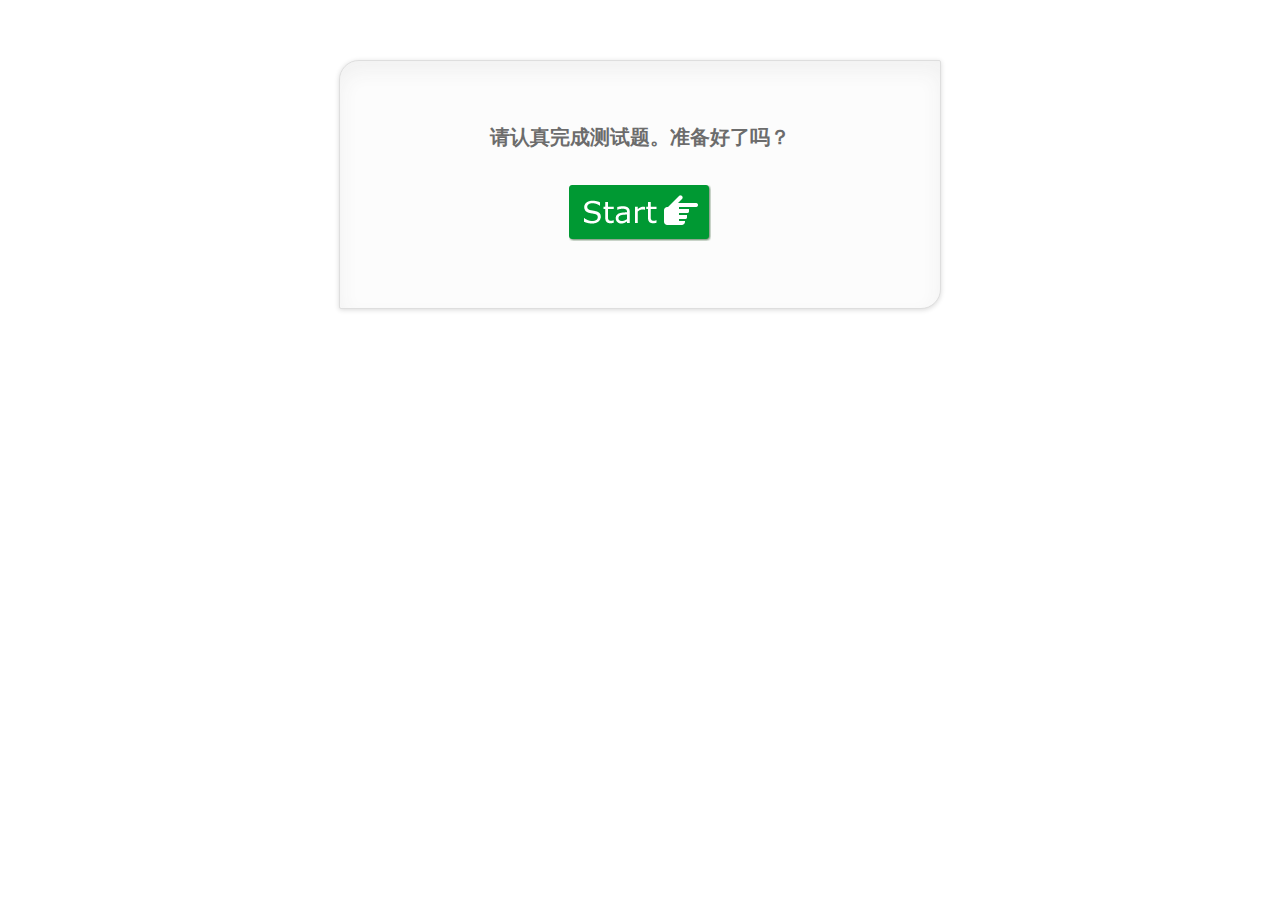
<file: WebContent/onlineteaching/exam/index.html>
<!DOCTYPE html PUBLIC "-//W3C//DTD XHTML 1.0 Transitional//EN" "http://www.w3.org/TR/xhtml1/DTD/xhtml1-transitional.dtd">
<html xmlns="http://www.w3.org/1999/xhtml">
<head>
<meta http-equiv="Content-Type" content="text/html; charset=utf-8" />
<meta name="viewport" content="width=device-width, initial-scale=1, maximum-scale=1">
<title>在线问卷答题系统</title>

<link rel="stylesheet" type="text/css" href="style.css" />

<style type="text/css">
.demo{width:760px; margin:60px auto 10px auto}
</style>

<script type="text/javascript" src="jquery.min.js"></script>
<script type="text/javascript" src="quiz.js"></script>
<script type="text/javascript">
var init={'questions':[{'question':'jQuery是什么？','answers':['JavaScript库','CSS库','PHP框架','以上都不是'],'correctAnswer':1},{'question':'找出不同类的一项?','answers':['写字台','沙发','电视','桌布'],'correctAnswer':3},{'question':'国土面积最大的国家是：','answers':['美国','中国','俄罗斯','加拿大'],'correctAnswer':3},{'question':'月亮距离地球多远？','answers':['18万公里','38万公里','100万公里','180万公里'],'correctAnswer':2},{'question':'兔子有几条腿？','answers':['2','4','5','6'],'correctAnswer':2}]};

$(function(){
	$('#quiz-container').jquizzy({
        questions: init.questions
    });
});
</script>
</head>

<body>

<div class="demo">
	<div id='quiz-container'></div>
</div>

<div style="text-align:center;">
</div>

</body>
</html>
</file>
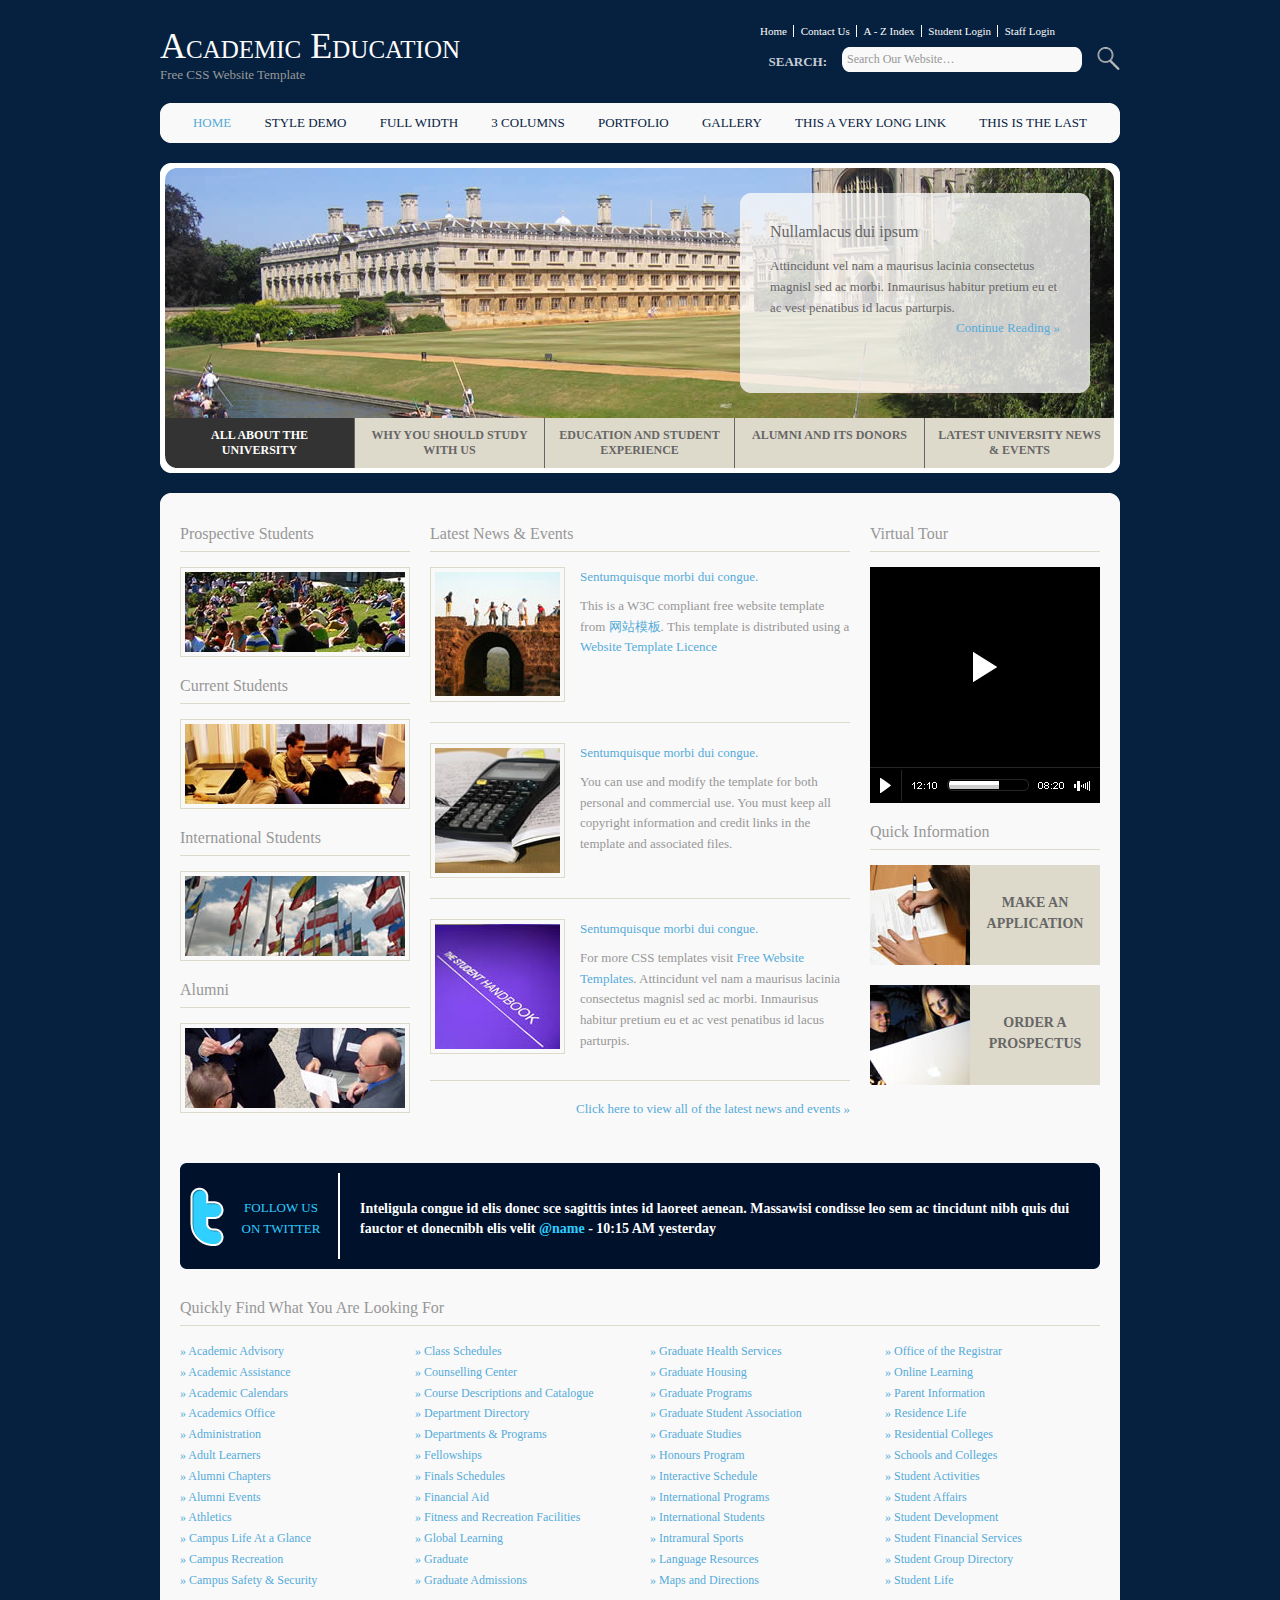
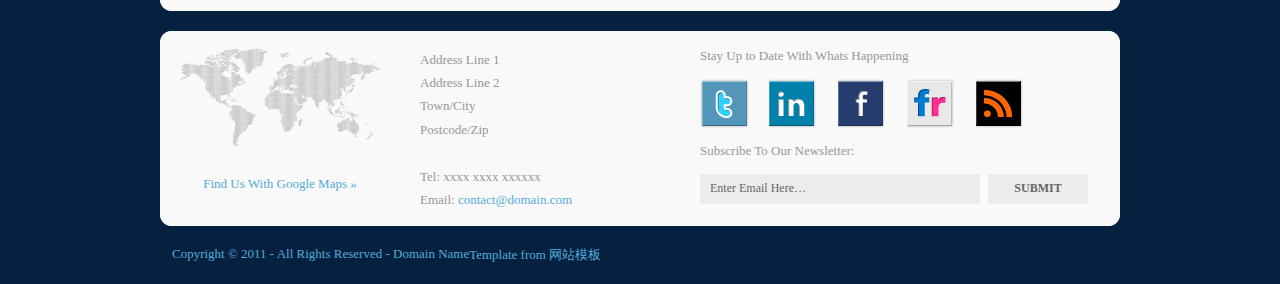
<file: WebContent/onlineteaching/exam/academic-education/index.html>
<!DOCTYPE html PUBLIC "-//W3C//DTD XHTML 1.0 Transitional//EN" "http://www.w3.org/TR/xhtml1/DTD/xhtml1-transitional.dtd">
<html>
<head profile="http://gmpg.org/xfn/11">
<title>Academic Education</title>
<meta http-equiv="Content-Type" content="text/html; charset=utf-8" />
<meta http-equiv="imagetoolbar" content="no" />
<link rel="stylesheet" href="styles/layout.css" type="text/css" />
<!-- Homepage Specific Elements -->
<script type="text/javascript" src="scripts/jquery-1.4.1.min.js"></script>
<script type="text/javascript" src="scripts/jquery-ui-1.7.2.custom.min.js"></script>
<script type="text/javascript" src="scripts/jquery.tabs.setup.js"></script>
<!-- End Homepage Specific Elements -->
</head>
<body id="top">
<div class="wrapper row1">
  <div id="header" class="clear">
    <div class="fl_left">
      <h1><a href="index.html">Academic Education</a></h1>
      <p>Free CSS Website Template</p>
    </div>
    <div class="fl_right">
      <ul>
        <li><a href="#">Home</a></li>
        <li><a href="#">Contact Us</a></li>
        <li><a href="#">A - Z Index</a></li>
        <li><a href="#">Student Login</a></li>
        <li class="last"><a href="#">Staff Login</a></li>
      </ul>
      <form action="#" method="post" id="sitesearch">
        <fieldset>
          <strong>Search:</strong>
          <input type="text" value="Search Our Website&hellip;" onfocus="this.value=(this.value=='Search Our Website&hellip;')? '' : this.value ;" />
          <input type="image" src="images/search.gif" id="search" alt="Search" />
        </fieldset>
      </form>
    </div>
  </div>
</div>
<!-- ####################################################################################################### -->
<div class="wrapper row2">
  <div class="rnd">
    <!-- ###### -->
    <div id="topnav">
      <ul>
        <li class="active"><a href="index.html">Home</a></li>
        <li><a href="style-demo.html">Style Demo</a></li>
        <li><a href="full-width.html">Full Width</a></li>
        <li><a href="3-columns.html">3 Columns</a></li>
        <li><a href="portfolio.html">Portfolio</a></li>
        <li><a href="gallery.html">Gallery</a></li>
        <li><a href="#">This a very long link</a></li>
        <li class="last"><a href="#">This is the last</a></li>
      </ul>
    </div>
    <!-- ###### -->
  </div>
</div>
<!-- ####################################################################################################### -->
<div class="wrapper">
  <div id="featured_slide" class="clear">
    <!-- ###### -->
    <div class="overlay_left"></div>
    <div id="featured_content">
      <div class="featured_box" id="fc1"><img src="images/1.jpg" alt="" />
        <div class="floater">
          <h2>Nullamlacus dui ipsum</h2>
          <p>Attincidunt vel nam a maurisus lacinia consectetus magnisl sed ac morbi. Inmaurisus habitur pretium eu et ac vest penatibus id lacus parturpis.</p>
          <p class="readmore"><a href="#">Continue Reading &raquo;</a></p>
        </div>
      </div>
      <div class="featured_box" id="fc2"><img src="images/2.jpg" alt="" />
        <div class="floater">
          <h2>Aliquatjusto quisque nam</h2>
          <p>Attincidunt vel nam a maurisus lacinia consectetus magnisl sed ac morbi. Inmaurisus habitur pretium eu et ac vest penatibus id lacus parturpis.</p>
          <p class="readmore"><a href="#">Continue Reading &raquo;</a></p>
        </div>
      </div>
      <div class="featured_box" id="fc3"><img src="images/3.jpg" alt="" />
        <div class="floater">
          <h2>Aliquatjusto quisque nam</h2>
          <p>Attincidunt vel nam a maurisus lacinia consectetus magnisl sed ac morbi. Inmaurisus habitur pretium eu et ac vest penatibus id lacus parturpis.</p>
          <p class="readmore"><a href="#">Continue Reading &raquo;</a></p>
        </div>
      </div>
      <div class="featured_box" id="fc4"><img src="images/4.jpg" alt="" />
        <div class="floater">
          <h2>Aliquatjusto quisque nam</h2>
          <p>Attincidunt vel nam a maurisus lacinia consectetus magnisl sed ac morbi. Inmaurisus habitur pretium eu et ac vest penatibus id lacus parturpis.</p>
          <p class="readmore"><a href="#">Continue Reading &raquo;</a></p>
        </div>
      </div>
      <div class="featured_box" id="fc5"><img src="images/5.jpg" alt="" />
        <div class="floater">
          <h2>Dapiensociis temper donec</h2>
          <p>Attincidunt vel nam a maurisus lacinia consectetus magnisl sed ac morbi. Inmaurisus habitur pretium eu et ac vest penatibus id lacus parturpis.</p>
          <p class="readmore"><a href="#">Continue Reading &raquo;</a></p>
        </div>
      </div>
    </div>
    <ul id="featured_tabs">
      <li><a href="#fc1">All About The University</a></li>
      <li><a href="#fc2">Why You Should Study With Us</a></li>
      <li><a href="#fc3">Education And Student Experience</a></li>
      <li><a href="#fc4">Alumni And Its Donors</a></li>
      <li class="last"><a href="#fc5">Latest University News &amp; Events</a></li>
    </ul>
    <div class="overlay_right"></div>
    <!-- ###### -->
  </div>
</div>
<!-- ####################################################################################################### -->
<div class="wrapper row3">
  <div class="rnd">
    <div id="container" class="clear">
      <!-- ####################################################################################################### -->
      <div id="homepage" class="clear">
        <!-- ###### -->
        <div id="left_column">
          <h2>Prospective Students</h2>
          <div class="imgholder"><a href="#"><img src="images/6.jpg" alt="" /></a></div>
          <h2>Current Students</h2>
          <div class="imgholder"><a href="#"><img src="images/7.jpg" alt="" /></a></div>
          <h2>International Students</h2>
          <div class="imgholder"><a href="#"><img src="images/8.jpg" alt="" /></a></div>
          <h2>Alumni</h2>
          <div class="imgholder"><a href="#"><img src="images/9.jpg" alt="" /></a></div>
        </div>
        <!-- ###### -->
        <div id="latestnews">
          <h2>Latest News &amp; Events</h2>
          <ul>
            <li class="clear">
              <div class="imgl"><img src="images/10.jpg" alt="" /></div>
              <div class="latestnews">
                <p><a href="#">Sentumquisque morbi dui congue.</a></p>
                <p>This is a W3C compliant free website template from <a href="http://www.cssmoban.com/" title="模板之家">网站模板</a>. This template is distributed using a <a href="#">Website Template Licence</a></p>
              </div>
            </li>
            <li class="clear">
              <div class="imgl"><img src="images/11.jpg" alt="" /></div>
              <div class="latestnews">
                <p><a href="#">Sentumquisque morbi dui congue.</a></p>
                <p>You can use and modify the template for both personal and commercial use. You must keep all copyright information and credit links in the template and associated files.</p>
              </div>
            </li>
            <li class="last clear">
              <div class="imgl"><img src="images/12.jpg" alt="" /></div>
              <div class="latestnews">
                <p><a href="#">Sentumquisque morbi dui congue.</a></p>
                <p> For more CSS templates visit <a href="#">Free Website Templates</a>. Attincidunt vel nam a maurisus lacinia consectetus magnisl sed ac morbi. Inmaurisus habitur pretium eu et ac vest penatibus id lacus parturpis.</p>
              </div>
            </li>
          </ul>
          <p class="readmore"><a href="#">Click here to view all of the latest news and events &raquo;</a></p>
        </div>
        <!-- ###### -->
        <div id="right_column">
          <div class="holder">
            <h2>Virtual Tour</h2>
            <a href="#"><img src="images/video.gif" alt="" /></a> </div>
          <div class="holder">
            <h2>Quick Information</h2>
            <div class="apply"><a href="#"><img src="images/13.jpg" alt="" /> <strong>Make An Application</strong></a></div>
            <div class="apply"><a href="#"><img src="images/14.jpg" alt="" /> <strong>Order A Prospectus</strong></a></div>
          </div>
        </div>
        <!-- ###### -->
      </div>
      <!-- ####################################################################################################### -->
      <div id="twitter" class="clear">
        <div class="fl_left"><a href="#">Follow Us On Twitter</a></div>
        <div class="fl_right">Inteligula congue id elis donec sce sagittis intes id laoreet aenean. Massawisi condisse leo sem ac tincidunt nibh quis dui fauctor et donecnibh elis velit <a href="#">@name</a> - 10:15 AM yesterday</div>
      </div>
      <!-- ####################################################################################################### -->
      <div id="academiclinks" class="clear">
        <h2>Quickly Find What You Are Looking For</h2>
        <div class="linkbox">
          <ul>
            <li><a href="#">&raquo; Academic Advisory</a></li>
            <li><a href="#">&raquo; Academic Assistance</a></li>
            <li><a href="#">&raquo; Academic Calendars</a></li>
            <li><a href="#">&raquo; Academics Office</a></li>
            <li><a href="#">&raquo; Administration</a></li>
            <li><a href="#">&raquo; Adult Learners</a></li>
            <li><a href="#">&raquo; Alumni Chapters</a></li>
            <li><a href="#">&raquo; Alumni Events</a></li>
            <li><a href="#">&raquo; Athletics</a></li>
            <li><a href="#">&raquo; Campus Life At a Glance</a></li>
            <li><a href="#">&raquo; Campus Recreation</a></li>
            <li><a href="#">&raquo; Campus Safety &amp; Security</a></li>
          </ul>
        </div>
        <div class="linkbox">
          <ul>
            <li><a href="#">&raquo; Class Schedules</a></li>
            <li><a href="#">&raquo; Counselling Center</a></li>
            <li><a href="#">&raquo; Course Descriptions and Catalogue</a></li>
            <li><a href="#">&raquo; Department Directory</a></li>
            <li><a href="#">&raquo; Departments &amp; Programs</a></li>
            <li><a href="#">&raquo; Fellowships</a></li>
            <li><a href="#">&raquo; Finals Schedules</a></li>
            <li><a href="#">&raquo; Financial Aid</a></li>
            <li><a href="#">&raquo; Fitness and Recreation Facilities</a></li>
            <li><a href="#">&raquo; Global Learning</a></li>
            <li><a href="#">&raquo; Graduate</a></li>
            <li><a href="#">&raquo; Graduate Admissions</a></li>
          </ul>
        </div>
        <div class="linkbox">
          <ul>
            <li><a href="#">&raquo; Graduate Health Services</a></li>
            <li><a href="#">&raquo; Graduate Housing</a></li>
            <li><a href="#">&raquo; Graduate Programs</a></li>
            <li><a href="#">&raquo; Graduate Student Association</a></li>
            <li><a href="#">&raquo; Graduate Studies</a></li>
            <li><a href="#">&raquo; Honours Program</a></li>
            <li><a href="#">&raquo; Interactive Schedule</a></li>
            <li><a href="#">&raquo; International Programs</a></li>
            <li><a href="#">&raquo; International Students</a></li>
            <li><a href="#">&raquo; Intramural Sports</a></li>
            <li><a href="#">&raquo; Language Resources</a></li>
            <li><a href="#">&raquo; Maps and Directions</a></li>
          </ul>
        </div>
        <div class="linkbox last">
          <ul>
            <li><a href="#">&raquo; Office of the Registrar</a></li>
            <li><a href="#">&raquo; Online Learning</a></li>
            <li><a href="#">&raquo; Parent Information</a></li>
            <li><a href="#">&raquo; Residence Life</a></li>
            <li><a href="#">&raquo; Residential Colleges</a></li>
            <li><a href="#">&raquo; Schools and Colleges</a></li>
            <li><a href="#">&raquo; Student Activities</a></li>
            <li><a href="#">&raquo; Student Affairs</a></li>
            <li><a href="#">&raquo; Student Development</a></li>
            <li><a href="#">&raquo; Student Financial Services</a></li>
            <li><a href="#">&raquo; Student Group Directory</a></li>
            <li><a href="#">&raquo; Student Life</a></li>
          </ul>
        </div>
      </div>
      <!-- ####################################################################################################### -->
    </div>
  </div>
</div>
<!-- ####################################################################################################### -->
<div class="wrapper row4">
  <div class="rnd">
    <div id="footer" class="clear">
      <!-- ####################################################################################################### -->
      <div class="fl_left clear">
        <div class="fl_left center"><img src="images/demo/worldmap.gif" alt="" /><br />
          <a href="#">Find Us With Google Maps &raquo;</a></div>
        <address>
        Address Line 1<br />
        Address Line 2<br />
        Town/City<br />
        Postcode/Zip<br />
        <br />
        Tel: xxxx xxxx xxxxxx<br />
        Email: <a href="#">contact@domain.com</a>
        </address>
      </div>
      <div class="fl_right">
        <div id="social" class="clear">
          <p>Stay Up to Date With Whats Happening</p>
          <ul>
            <li><a style="background-position:0 0;" href="#">Twitter</a></li>
            <li><a style="background-position:-72px 0;" href="#">LinkedIn</a></li>
            <li><a style="background-position:-142px 0;" href="#">Facebook</a></li>
            <li><a style="background-position:-212px 0;" href="#">Flickr</a></li>
            <li><a style="background-position:-282px 0;" href="#">RSS</a></li>
          </ul>
        </div>
        <div id="newsletter">
          <form action="#" method="post">
            <fieldset>
              <legend>Subscribe To Our Newsletter:</legend>
              <input type="text" value="Enter Email Here&hellip;" onfocus="this.value=(this.value=='Enter Email Here&hellip;')? '' : this.value ;" />
              <input type="text" id="subscribe" value="Submit" />
            </fieldset>
          </form>
        </div>
      </div>
      <!-- ####################################################################################################### -->
    </div>
  </div>
</div>
<!-- ####################################################################################################### -->
<div class="wrapper">
  <div id="copyright" class="clear">
    <p class="fl_left">Copyright &copy; 2011 - All Rights Reserved - <a href="#">Domain Name</a></p>
    <p class="fl_right">Template from <a href="http://www.cssmoban.com/" title="模板之家">网站模板</a></p>
  </div>
</div>
</body>
</html>
</file>
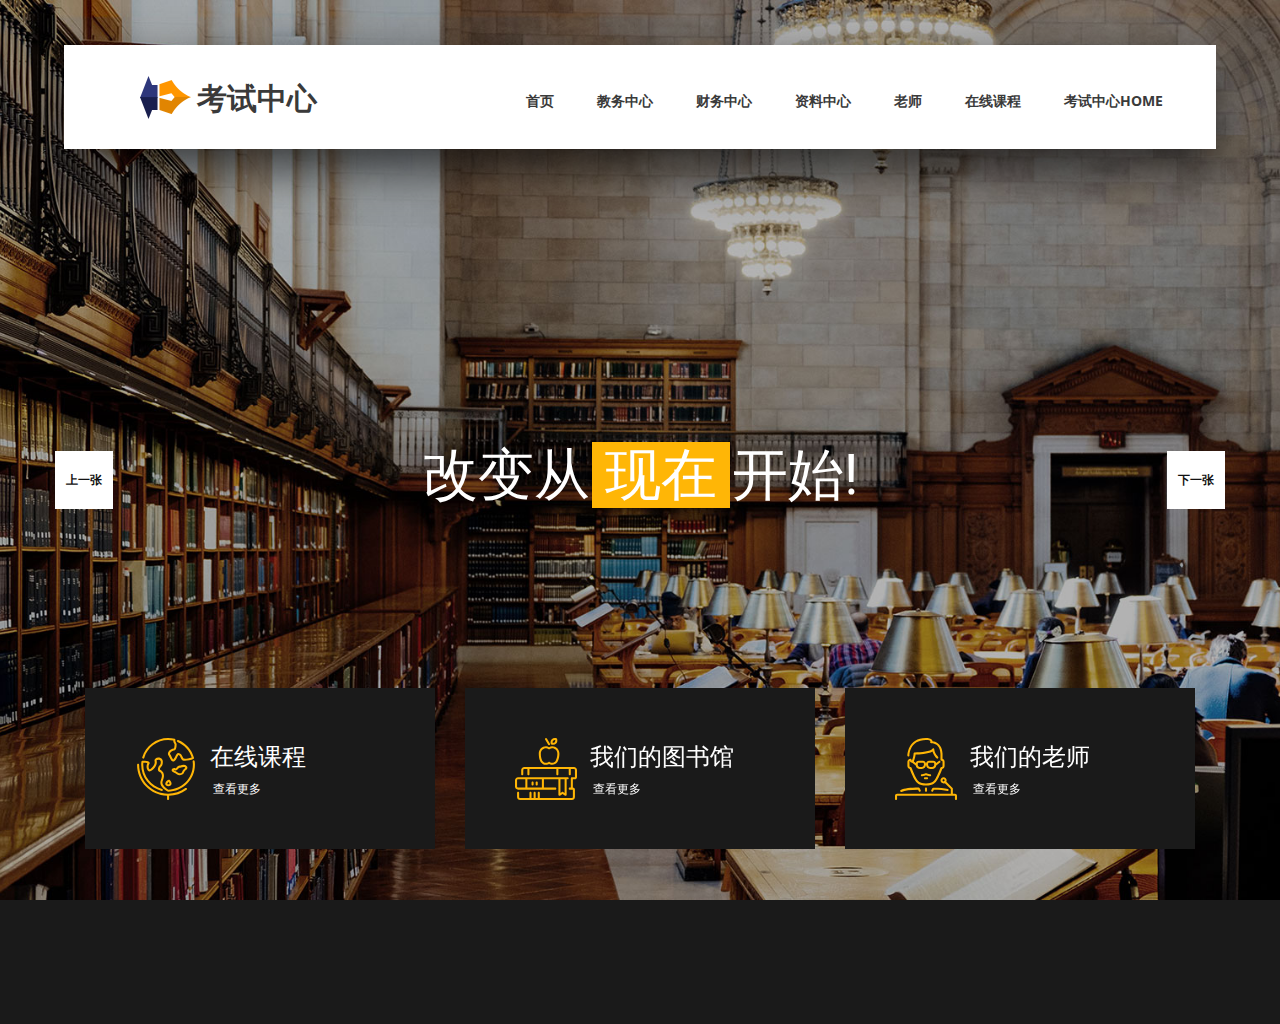
<file: WebContent/onlineteaching/exam/twts_91_course/index.html>
<!DOCTYPE html>
<html lang="en">
<head>
<title>欢迎来到考试中心</title>
<meta charset="utf-8">
<meta http-equiv="X-UA-Compatible" content="IE=edge">
<meta name="description" content="Course Project">
<meta name="viewport" content="width=device-width, initial-scale=1">
<link rel="stylesheet" type="text/css" href="styles/bootstrap4/bootstrap.min.css">
<link href="plugins/fontawesome-free-5.0.1/css/fontawesome-all.css" rel="stylesheet" type="text/css">
<link rel="stylesheet" type="text/css" href="plugins/OwlCarousel2-2.2.1/owl.carousel.css">
<link rel="stylesheet" type="text/css" href="plugins/OwlCarousel2-2.2.1/owl.theme.default.css">
<link rel="stylesheet" type="text/css" href="plugins/OwlCarousel2-2.2.1/animate.css">
<link rel="stylesheet" type="text/css" href="styles/main_styles.css">
<link rel="stylesheet" type="text/css" href="styles/responsive.css">
</head>
<body>

<div class="super_container">

	<!-- Header -->

	<header class="header d-flex flex-row">
		<div class="header_content d-flex flex-row align-items-center">
			<!-- Logo -->
			<div class="logo_container">
				<div class="logo">
					<img src="images/logo.png" alt="">
					<span>考试中心</span>
				</div>
			</div>

			<!-- Main Navigation -->
			<nav class="main_nav_container">
				<div class="main_nav">
					<ul class="main_nav_list">
						<li class="main_nav_item"><a href="../../../edu_index.jsp">首页</a></li>
						<li class="main_nav_item"><a href="../../../educationcenter/score.aspx.jsp">教务中心</a></li>
						<li class="main_nav_item"><a href="../../../myaccount/wdcw.aspx.jsp">财务中心</a></li>
						<li class="main_nav_item"><a href="../../../onlineteaching/studentmaterial.aspx.jsp">资料中心</a></li>
						<li class="main_nav_item"><a href="teachers.html">老师</a></li>
						<li class="main_nav_item"><a href="courses.html">在线课程</a></li>
						<li class="main_nav_item"><a href="index.html">考试中心HOME</a></li>
					</ul>
				</div>
			</nav>
		</div>
		<div class="header_side d-flex flex-row justify-content-center align-items-center">
			<img src="images/phone-call.svg" alt="">
			<span>165686656</span>
		</div>

		<!-- Hamburger -->
		<div class="hamburger_container">
			<i class="fas fa-bars trans_200"></i>
		</div>

	</header>
	
	<!-- Menu -->
	<div class="menu_container menu_mm">

		<!-- Menu Close Button -->
		<div class="menu_close_container">
			<div class="menu_close"></div>
		</div>

		<!-- Menu Items -->
		<div class="menu_inner menu_mm">
			<div class="menu menu_mm">
				<ul class="menu_list menu_mm">
					<li class="menu_item menu_mm"><a href="/">首页</a></li>
					<li class="menu_item menu_mm"><a href="#">About us</a></li>
					<li class="menu_item menu_mm"><a href="courses.html">Courses</a></li>
					<li class="menu_item menu_mm"><a href="elements.html">Elements</a></li>
					<li class="menu_item menu_mm"><a href="news.html">News</a></li>
					<li class="menu_item menu_mm"><a href="contact.html">Contact</a></li>
				</ul>

				<!-- Menu Social -->
				
				<div class="menu_social_container menu_mm">
					<ul class="menu_social menu_mm">
						<li class="menu_social_item menu_mm"><a href="#"><i class="fab fa-pinterest"></i></a></li>
						<li class="menu_social_item menu_mm"><a href="#"><i class="fab fa-linkedin-in"></i></a></li>
						<li class="menu_social_item menu_mm"><a href="#"><i class="fab fa-instagram"></i></a></li>
						<li class="menu_social_item menu_mm"><a href="#"><i class="fab fa-facebook-f"></i></a></li>
						<li class="menu_social_item menu_mm"><a href="#"><i class="fab fa-twitter"></i></a></li>
					</ul>
				</div>

				<div class="menu_copyright menu_mm">Colorlib All rights reserved</div>
			</div>

		</div>

	</div>
	
	<!-- Home -->

	<div class="home">

		<!-- Hero Slider -->
		<div class="hero_slider_container">
			<div class="hero_slider owl-carousel">
				
				<!-- Hero Slide -->
				<div class="hero_slide">
					<div class="hero_slide_background" style="background-image:url(images/slider_background.jpg)"></div>
					<div class="hero_slide_container d-flex flex-column align-items-center justify-content-center">
						<div class="hero_slide_content text-center">
							<h1 data-animation-in="fadeInUp" data-animation-out="animate-out fadeOut">改变从 <span>现在</span> 开始!</h1>
						</div>
					</div>
				</div>
				
				<!-- Hero Slide -->
				<div class="hero_slide">
					<div class="hero_slide_background" style="background-image:url(images/slider_background.jpg)"></div>
					<div class="hero_slide_container d-flex flex-column align-items-center justify-content-center">
						<div class="hero_slide_content text-center">
							<h1 data-animation-in="fadeInUp" data-animation-out="animate-out fadeOut">师傅领进门 <span>学艺</span> 在自身!</h1>
						</div>
					</div>
				</div>
				
				<!-- Hero Slide -->
				<div class="hero_slide">
					<div class="hero_slide_background" style="background-image:url(images/slider_background.jpg)"></div>
					<div class="hero_slide_container d-flex flex-column align-items-center justify-content-center">
						<div class="hero_slide_content text-center">
							<h1 data-animation-in="fadeInUp" data-animation-out="animate-out fadeOut">Get your <span>Education</span> today!</h1>
						</div>
					</div>
				</div>

			</div>

			<div class="hero_slider_left hero_slider_nav trans_200"><span class="trans_200">上一张</span></div>
			<div class="hero_slider_right hero_slider_nav trans_200"><span class="trans_200">下一张</span></div>
		</div>

	</div>

	<div class="hero_boxes">
		<div class="hero_boxes_inner">
			<div class="container">
				<div class="row">

					<div class="col-lg-4 hero_box_col">
						<div class="hero_box d-flex flex-row align-items-center justify-content-start">
							<img src="images/earth-globe.svg" class="svg" alt="">
							<div class="hero_box_content">
								<h2 class="hero_box_title">在线课程</h2>
								<a href="courses.html" class="hero_box_link">查看更多</a>
							</div>
						</div>
					</div>

					<div class="col-lg-4 hero_box_col">
						<div class="hero_box d-flex flex-row align-items-center justify-content-start">
							<img src="images/books.svg" class="svg" alt="">
							<div class="hero_box_content">
								<h2 class="hero_box_title">我们的图书馆</h2>
								<a href="courses.html" class="hero_box_link">查看更多</a>
							</div>
						</div>
					</div>

					<div class="col-lg-4 hero_box_col">
						<div class="hero_box d-flex flex-row align-items-center justify-content-start">
							<img src="images/professor.svg" class="svg" alt="">
							<div class="hero_box_content">
								<h2 class="hero_box_title">我们的老师</h2>
								<a href="teachers.html" class="hero_box_link">查看更多</a>
							</div>
						</div>
					</div>

				</div>
			</div>
		</div>
	</div>

	<!-- Popular -->

	<!-- <div class="popular page_section">
		<div class="container">
			<div class="row">
				<div class="col">
					<div class="section_title text-center">
						<h1>Popular Courses</h1>
					</div>
				</div>
			</div>

			<div class="row course_boxes">
				
				Popular Course Item
				<div class="col-lg-4 course_box">
					<div class="card">
						<img class="card-img-top" src="images/course_1.jpg" alt="https://unsplash.com/@kellybrito">
						<div class="card-body text-center">
							<div class="card-title"><a href="courses.html">A complete guide to design</a></div>
							<div class="card-text">Adobe Guide, Layes, Smart Objects etc...</div>
						</div>
						<div class="price_box d-flex flex-row align-items-center">
							<div class="course_author_image">
								<img src="images/author.jpg" alt="https://unsplash.com/@mehdizadeh">
							</div>
							<div class="course_author_name">Michael Smith, <span>Author</span></div>
							<div class="course_price d-flex flex-column align-items-center justify-content-center"><span>$29</span></div>
						</div>
					</div>
				</div>

				Popular Course Item
				<div class="col-lg-4 course_box">
					<div class="card">
						<img class="card-img-top" src="images/course_2.jpg" alt="https://unsplash.com/@cikstefan">
						<div class="card-body text-center">
							<div class="card-title"><a href="courses.html">Beginners guide to HTML</a></div>
							<div class="card-text">Adobe Guide, Layes, Smart Objects etc...</div>
						</div>
						<div class="price_box d-flex flex-row align-items-center">
							<div class="course_author_image">
								<img src="images/author.jpg" alt="https://unsplash.com/@mehdizadeh">
							</div>
							<div class="course_author_name">Michael Smith, <span>Author</span></div>
							<div class="course_price d-flex flex-column align-items-center justify-content-center"><span>$29</span></div>
						</div>
					</div>
				</div>

				Popular Course Item
				<div class="col-lg-4 course_box">
					<div class="card">
						<img class="card-img-top" src="images/course_3.jpg" alt="https://unsplash.com/@dsmacinnes">
						<div class="card-body text-center">
							<div class="card-title"><a href="courses.html">Advanced Photoshop</a></div>
							<div class="card-text">Adobe Guide, Layes, Smart Objects etc...</div>
						</div>
						<div class="price_box d-flex flex-row align-items-center">
							<div class="course_author_image">
								<img src="images/author.jpg" alt="https://unsplash.com/@mehdizadeh">
							</div>
							<div class="course_author_name">Michael Smith, <span>Author</span></div>
							<div class="course_price d-flex flex-column align-items-center justify-content-center"><span>$29</span></div>
						</div>
					</div>
				</div>
			</div>
		</div>		
	</div>

	Register

	<div class="register">

		<div class="container-fluid">
			
			<div class="row row-eq-height">
				<div class="col-lg-6 nopadding">
					
					Register

					<div class="register_section d-flex flex-column align-items-center justify-content-center">
						<div class="register_content text-center">
							<h1 class="register_title">Register now and get a discount <span>50%</span> discount until 1 January</h1>
							<p class="register_text">In aliquam, augue a gravida rutrum, ante nisl fermentum nulla, vitae tempor nisl ligula vel nunc. Proin quis mi malesuada, finibus tortor fermentum. Aliquam, augue a gravida rutrum, ante nisl fermentum nulla, vitae tempo.</p>
							<div class="button button_1 register_button mx-auto trans_200"><a href="#">register now</a></div>
						</div>
					</div>

				</div>

				<div class="col-lg-6 nopadding">
					
					Search

					<div class="search_section d-flex flex-column align-items-center justify-content-center">
						<div class="search_background" style="background-image:url(images/search_background.jpg);"></div>
						<div class="search_content text-center">
							<h1 class="search_title">Search for your course</h1>
							<form id="search_form" class="search_form" action="post">
								<input id="search_form_name" class="input_field search_form_name" type="text" placeholder="Course Name" required="required" data-error="Course name is required.">
								<input id="search_form_category" class="input_field search_form_category" type="text" placeholder="Category">
								<input id="search_form_degree" class="input_field search_form_degree" type="text" placeholder="Degree">
								<button id="search_submit_button" type="submit" class="search_submit_button trans_200" value="Submit">search course</button>
							</form>
						</div> 
					</div>

				</div>
			</div>
		</div>
	</div>

	Services

	<div class="services page_section">
		
		<div class="container">
			<div class="row">
				<div class="col">
					<div class="section_title text-center">
						<h1>Our Services</h1>
					</div>
				</div>
			</div>

			<div class="row services_row">

				<div class="col-lg-4 service_item text-left d-flex flex-column align-items-start justify-content-start">
					<div class="icon_container d-flex flex-column justify-content-end">
						<img src="images/earth-globe.svg" alt="">
					</div>
					<h3>Online Courses</h3>
					<p>In aliquam, augue a gravida rutrum, ante nisl fermentum nulla, vitae tempor nisl ligula vel nunc. Proin quis mi malesuada, finibus tortor fermentum.</p>
				</div>

				<div class="col-lg-4 service_item text-left d-flex flex-column align-items-start justify-content-start">
					<div class="icon_container d-flex flex-column justify-content-end">
						<img src="images/exam.svg" alt="">
					</div>
					<h3>Indoor Courses</h3>
					<p>In aliquam, augue a gravida rutrum, ante nisl fermentum nulla, vitae tempor nisl ligula vel nunc. Proin quis mi malesuada, finibus tortor fermentum.</p>
				</div>

				<div class="col-lg-4 service_item text-left d-flex flex-column align-items-start justify-content-start">
					<div class="icon_container d-flex flex-column justify-content-end">
						<img src="images/books.svg" alt="">
					</div>
					<h3>Amazing Library</h3>
					<p>In aliquam, augue a gravida rutrum, ante nisl fermentum nulla, vitae tempor nisl ligula vel nunc. Proin quis mi malesuada, finibus tortor fermentum.</p>
				</div>

				<div class="col-lg-4 service_item text-left d-flex flex-column align-items-start justify-content-start">
					<div class="icon_container d-flex flex-column justify-content-end">
						<img src="images/professor.svg" alt="">
					</div>
					<h3>Exceptional Professors</h3>
					<p>In aliquam, augue a gravida rutrum, ante nisl fermentum nulla, vitae tempor nisl ligula vel nunc. Proin quis mi malesuada, finibus tortor fermentum.</p>
				</div>

				<div class="col-lg-4 service_item text-left d-flex flex-column align-items-start justify-content-start">
					<div class="icon_container d-flex flex-column justify-content-end">
						<img src="images/blackboard.svg" alt="">
					</div>
					<h3>Top Programs</h3>
					<p>In aliquam, augue a gravida rutrum, ante nisl fermentum nulla, vitae tempor nisl ligula vel nunc. Proin quis mi malesuada, finibus tortor fermentum.</p>
				</div>

				<div class="col-lg-4 service_item text-left d-flex flex-column align-items-start justify-content-start">
					<div class="icon_container d-flex flex-column justify-content-end">
						<img src="images/mortarboard.svg" alt="">
					</div>
					<h3>Graduate Diploma</h3>
					<p>In aliquam, augue a gravida rutrum, ante nisl fermentum nulla, vitae tempor nisl ligula vel nunc. Proin quis mi malesuada, finibus tortor fermentum.</p>
				</div>

			</div>
		</div>
	</div>

	Testimonials

	<div class="testimonials page_section">
		<div class="testimonials_background" style="background-image:url(images/testimonials_background.jpg)"></div>
		<div class="testimonials_background_container prlx_parent">
			<div class="testimonials_background prlx" style="background-image:url(images/testimonials_background.jpg)"></div>
		</div>
		<div class="container">

			<div class="row">
				<div class="col">
					<div class="section_title text-center">
						<h1>What our students say</h1>
					</div>
				</div>
			</div>

			<div class="row">
				<div class="col-lg-10 offset-lg-1">
					
					<div class="testimonials_slider_container">

						Testimonials Slider
						<div class="owl-carousel owl-theme testimonials_slider">
							
							Testimonials Item
							<div class="owl-item">
								<div class="testimonials_item text-center">
									<div class="quote">“</div>
									<p class="testimonials_text">In aliquam, augue a gravida rutrum, ante nisl fermentum nulla, vitae tempor nisl ligula vel nunc. Proin quis mi malesuada, finibus tortor fermentum.In aliquam, augue a gravida rutrum, ante nisl fermentum nulla, vitae tempor nisl ligula vel nunc. Proin quis mi malesuada, finibus tortor fermentum.</p>
									<div class="testimonial_user">
										<div class="testimonial_image mx-auto">
											<img src="images/testimonials_user.jpg" alt="">
										</div>
										<div class="testimonial_name">james cooper</div>
										<div class="testimonial_title">Graduate Student</div>
									</div>
								</div>
							</div>

							Testimonials Item
							<div class="owl-item">
								<div class="testimonials_item text-center">
									<div class="quote">“</div>
									<p class="testimonials_text">In aliquam, augue a gravida rutrum, ante nisl fermentum nulla, vitae tempor nisl ligula vel nunc. Proin quis mi malesuada, finibus tortor fermentum.In aliquam, augue a gravida rutrum, ante nisl fermentum nulla, vitae tempor nisl ligula vel nunc. Proin quis mi malesuada, finibus tortor fermentum.</p>
									<div class="testimonial_user">
										<div class="testimonial_image mx-auto">
											<img src="images/testimonials_user.jpg" alt="">
										</div>
										<div class="testimonial_name">james cooper</div>
										<div class="testimonial_title">Graduate Student</div>
									</div>
								</div>
							</div>

							Testimonials Item
							<div class="owl-item">
								<div class="testimonials_item text-center">
									<div class="quote">“</div>
									<p class="testimonials_text">In aliquam, augue a gravida rutrum, ante nisl fermentum nulla, vitae tempor nisl ligula vel nunc. Proin quis mi malesuada, finibus tortor fermentum.In aliquam, augue a gravida rutrum, ante nisl fermentum nulla, vitae tempor nisl ligula vel nunc. Proin quis mi malesuada, finibus tortor fermentum.</p>
									<div class="testimonial_user">
										<div class="testimonial_image mx-auto">
											<img src="images/testimonials_user.jpg" alt="">
										</div>
										<div class="testimonial_name">james cooper</div>
										<div class="testimonial_title">Graduate Student</div>
									</div>
								</div>
							</div>

						</div>

					</div>
				</div>
			</div>

		</div>
	</div>

	Events
	

	<div class="events page_section">
		<div class="container">
			
			<div class="row">
				<div class="col">
					<div class="section_title text-center">
						<h1>Upcoming Events</h1>
					</div>
				</div>
			</div>
			
			<div class="event_items">

				Event Item
				<div class="row event_item">
					<div class="col">
						<div class="row d-flex flex-row align-items-end">

							<div class="col-lg-2 order-lg-1 order-2">
								<div class="event_date d-flex flex-column align-items-center justify-content-center">
									<div class="event_day">07</div>
									<div class="event_month">January</div>
								</div>
							</div>

							<div class="col-lg-6 order-lg-2 order-3">
								<div class="event_content">
									<div class="event_name"><a class="trans_200" href="#">Student Festival</a></div>
									<div class="event_location">Grand Central Park</div>
									<p>In aliquam, augue a gravida rutrum, ante nisl fermentum nulla, vitae tempor nisl ligula vel nunc. Proin quis mi malesuada, finibus tortor.</p>
								</div>
							</div>

							<div class="col-lg-4 order-lg-3 order-1">
								<div class="event_image">
									<img src="images/event_1.jpg" alt="https://unsplash.com/@theunsteady5">
								</div>
							</div>

						</div>	
					</div>
				</div>

				Event Item
				<div class="row event_item">
					<div class="col">
						<div class="row d-flex flex-row align-items-end">

							<div class="col-lg-2 order-lg-1 order-2">
								<div class="event_date d-flex flex-column align-items-center justify-content-center">
									<div class="event_day">07</div>
									<div class="event_month">January</div>
								</div>
							</div>

							<div class="col-lg-6 order-lg-2 order-3">
								<div class="event_content">
									<div class="event_name"><a class="trans_200" href="#">Open day in the Univesrsity campus</a></div>
									<div class="event_location">Grand Central Park</div>
									<p>In aliquam, augue a gravida rutrum, ante nisl fermentum nulla, vitae tempor nisl ligula vel nunc. Proin quis mi malesuada, finibus tortor.</p>
								</div>
							</div>

							<div class="col-lg-4 order-lg-3 order-1">
								<div class="event_image">
									<img src="images/event_2.jpg" alt="https://unsplash.com/@claybanks1989">
								</div>
							</div>

						</div>	
					</div>
				</div>

				Event Item
				<div class="row event_item">
					<div class="col">
						<div class="row d-flex flex-row align-items-end">

							<div class="col-lg-2 order-lg-1 order-2">
								<div class="event_date d-flex flex-column align-items-center justify-content-center">
									<div class="event_day">07</div>
									<div class="event_month">January</div>
								</div>
							</div>

							<div class="col-lg-6 order-lg-2 order-3">
								<div class="event_content">
									<div class="event_name"><a class="trans_200" href="#">Student Graduation Ceremony</a></div>
									<div class="event_location">Grand Central Park</div>
									<p>In aliquam, augue a gravida rutrum, ante nisl fermentum nulla, vitae tempor nisl ligula vel nunc. Proin quis mi malesuada, finibus tortor.</p>
								</div>
							</div>

							<div class="col-lg-4 order-lg-3 order-1">
								<div class="event_image">
									<img src="images/event_3.jpg" alt="https://unsplash.com/@juanmramosjr">
								</div>
							</div>

						</div>	
					</div>
				</div>

			</div>
				
		</div>
	</div> -->

	<!-- Footer -->

	<footer class="footer">
		<div class="container">
			
			<!-- Newsletter -->

			<!-- <div class="newsletter">
				<div class="row">
					<div class="col">
						<div class="section_title text-center">
							<h1>Subscribe to newsletter</h1>
						</div>
					</div>
				</div>

				<div class="row">
					<div class="col text-center">
						<div class="newsletter_form_container mx-auto">
							<form action="post">
								<div class="newsletter_form d-flex flex-md-row flex-column flex-xs-column align-items-center justify-content-center">
									<input id="newsletter_email" class="newsletter_email" type="email" placeholder="Email Address" required="required" data-error="Valid email is required.">
									<button id="newsletter_submit" type="submit" class="newsletter_submit_btn trans_300" value="Submit">Subscribe</button>
								</div>
							</form>
						</div>
					</div>
				</div>

			</div> -->

			<!-- Footer Content -->

			<!-- <div class="footer_content">
				<div class="row">

					Footer Column - About
					<div class="col-lg-3 footer_col">

						Logo
						<div class="logo_container">
							<div class="logo">
								<img src="images/logo.png" alt="">
								<span>course</span>
							</div>
						</div>

						<p class="footer_about_text">In aliquam, augue a gravida rutrum, ante nisl fermentum nulla, vitae tempor nisl ligula vel nunc. Proin quis mi malesuada, finibus tortor fermentum, tempor lacus.</p>

					</div> -->

					<!-- Footer Column - Menu -->

					<!-- <div class="col-lg-3 footer_col">
						<div class="footer_column_title">Menu</div>
						<div class="footer_column_content">
							<ul>
								<li class="footer_list_item"><a href="#">Home</a></li>
								<li class="footer_list_item"><a href="#">About Us</a></li>
								<li class="footer_list_item"><a href="courses.html">Courses</a></li>
								<li class="footer_list_item"><a href="news.html">News</a></li>
								<li class="footer_list_item"><a href="contact.html">Contact</a></li>
							</ul>
						</div>
					</div>

					Footer Column - Usefull Links

					<div class="col-lg-3 footer_col">
						<div class="footer_column_title">Usefull Links</div>
						<div class="footer_column_content">
							<ul>
								<li class="footer_list_item"><a href="#">Testimonials</a></li>
								<li class="footer_list_item"><a href="#">FAQ</a></li>
								<li class="footer_list_item"><a href="#">Community</a></li>
								<li class="footer_list_item"><a href="#">Campus Pictures</a></li>
								<li class="footer_list_item"><a href="#">Tuitions</a></li>
							</ul>
						</div>
					</div>

					Footer Column - Contact

					<div class="col-lg-3 footer_col">
						<div class="footer_column_title">Contact</div>
						<div class="footer_column_content">
							<ul>
								<li class="footer_contact_item">
									<div class="footer_contact_icon">
										<img src="images/placeholder.svg" alt="https://www.flaticon.com/authors/lucy-g">
									</div>
									Blvd Libertad, 34 m05200 Arévalo
								</li>
								<li class="footer_contact_item">
									<div class="footer_contact_icon">
										<img src="images/smartphone.svg" alt="https://www.flaticon.com/authors/lucy-g">
									</div>
									0034 37483 2445 322
								</li>
								<li class="footer_contact_item">
									<div class="footer_contact_icon">
										<img src="images/envelope.svg" alt="https://www.flaticon.com/authors/lucy-g">
									</div>hello@company.com
								</li>
							</ul>
						</div>
					</div>

				</div>
			</div> -->

			<!-- Footer Copyright -->

			<div class="footer_bar d-flex flex-column flex-sm-row align-items-center">
				<!-- <div class="footer_copyright">
					<span>
					Copyright &copy;<script>document.write(new Date().getFullYear());</script> All rights reserved</span>
				</div> -->
				<!-- <div class="footer_social ml-sm-auto">
					<ul class="menu_social">
						<li class="menu_social_item"><a href="#"><i class="fab fa-pinterest"></i></a></li>
						<li class="menu_social_item"><a href="#"><i class="fab fa-linkedin-in"></i></a></li>
						<li class="menu_social_item"><a href="#"><i class="fab fa-instagram"></i></a></li>
						<li class="menu_social_item"><a href="#"><i class="fab fa-facebook-f"></i></a></li>
						<li class="menu_social_item"><a href="#"><i class="fab fa-twitter"></i></a></li>
					</ul>
				</div> -->
			</div>

		</div>
	</footer>

</div>

<script src="js/jquery-3.2.1.min.js"></script>
<script src="styles/bootstrap4/popper.js"></script>
<script src="styles/bootstrap4/bootstrap.min.js"></script>
<script src="plugins/greensock/TweenMax.min.js"></script>
<script src="plugins/greensock/TimelineMax.min.js"></script>
<script src="plugins/scrollmagic/ScrollMagic.min.js"></script>
<script src="plugins/greensock/animation.gsap.min.js"></script>
<script src="plugins/greensock/ScrollToPlugin.min.js"></script>
<script src="plugins/OwlCarousel2-2.2.1/owl.carousel.js"></script>
<script src="plugins/scrollTo/jquery.scrollTo.min.js"></script>
<script src="plugins/easing/easing.js"></script>
<script src="js/custom.js"></script>

</body>
</html>
</file>
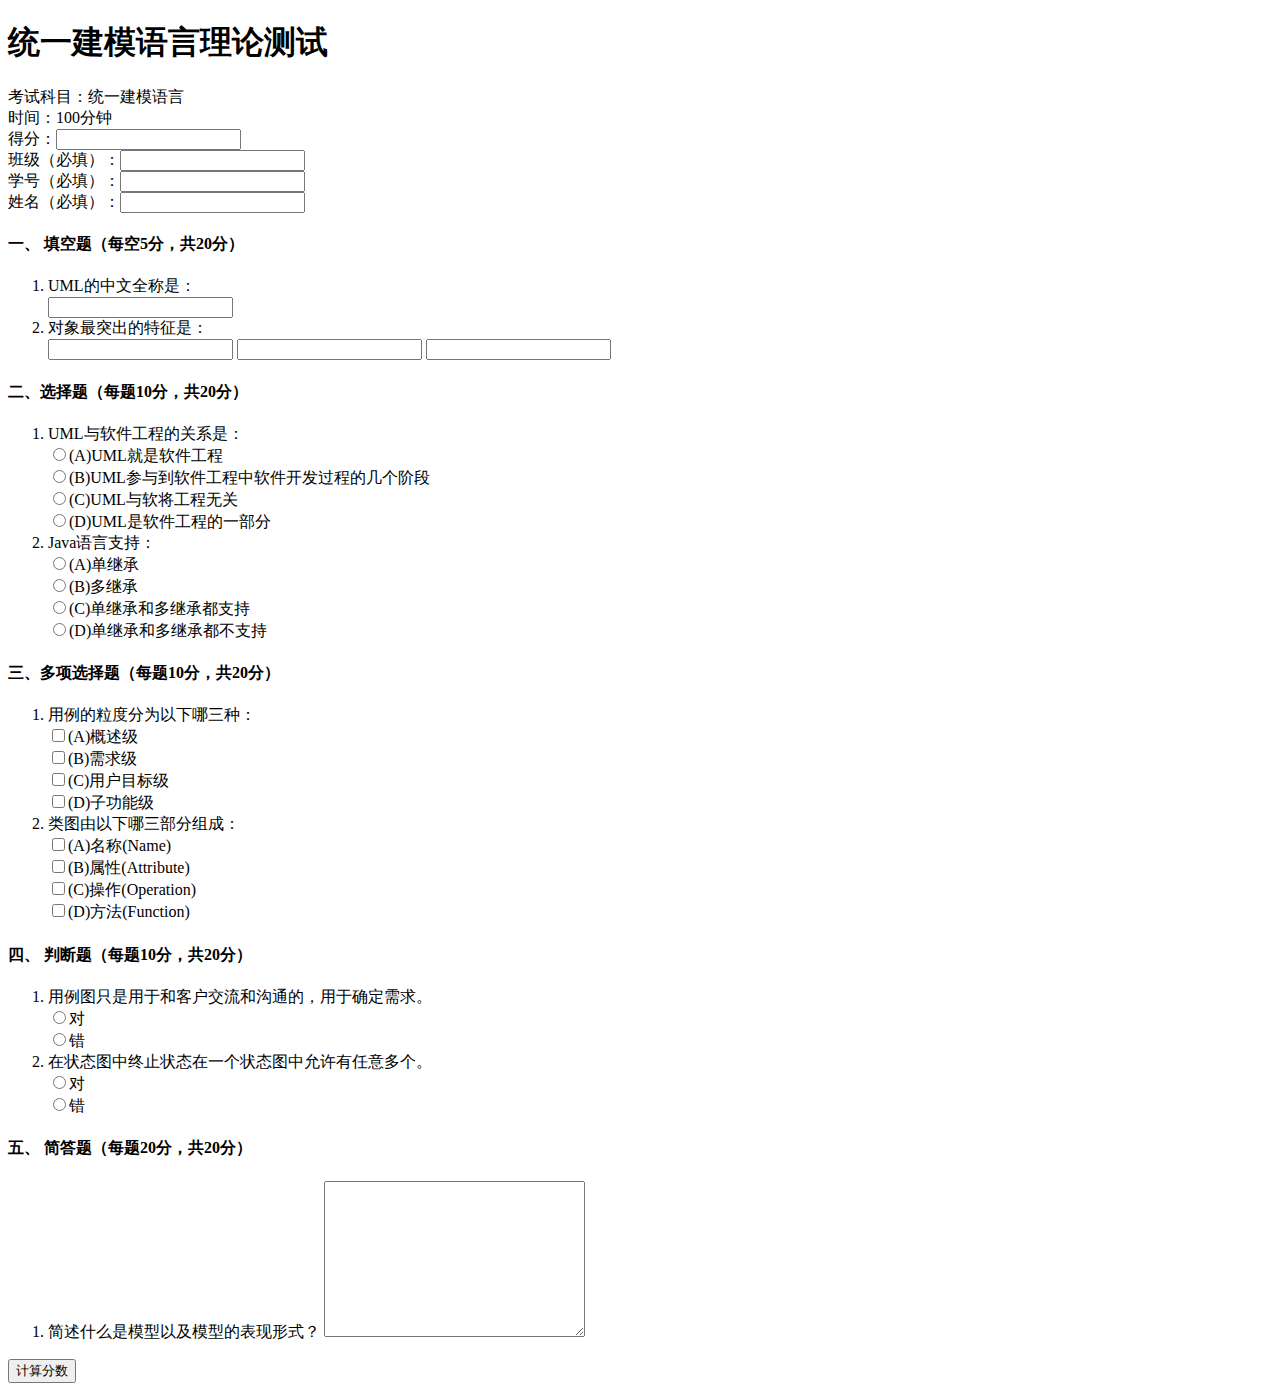
<file: WebContent/onlineteaching/exam.html>
<!DOCTYPE html>
<html lang="en">
<head>
    <meta charset="UTF-8">
    <title>试卷</title>
</head>
<body>
<div>
    <h1>统一建模语言理论测试</h1>
</div>
<div>
    <div>考试科目：统一建模语言</div>
    <div>时间：100分钟</div>
    <div><label for="score">得分：</label><input type="text" id="score"></div>
    <div><label for="class">班级（必填）：</label><input type="text" id="class"></div>
    <div><label for="number">学号（必填）：</label><input type="text" id="number"></div>
    <div><label for="name">姓名（必填）：</label><input type="text" id="name"></div>
</div>
<div>
    <h4>一、 填空题（每空5分，共20分）</h4>
    <ol>
        <li>
            <span> UML的中文全称是：</span>
            <div><input type="text" id="fillBlank-1"></div>
        </li>
        <li>
            <span> 对象最突出的特征是：</span>
            <div>
                <input type="text" id="fillBlank-2-1">
                <input type="text" id="fillBlank-2-2">
                <input type="text" id="fillBlank-2-3">
            </div>
        </li>
    </ol>
</div>
<div>
    <h4>二、选择题（每题10分，共20分）</h4>
    <ol>
        <li>
            <span> UML与软件工程的关系是：</span>
            <div><input type="radio" name="selectOne-1" value="A">(A)UML就是软件工程</div>
            <div><input type="radio" name="selectOne-1" value="B">(B)UML参与到软件工程中软件开发过程的几个阶段</div>
            <div><input type="radio" name="selectOne-1" value="C">(C)UML与软将工程无关</div>
            <div><input type="radio" name="selectOne-1" value="D">(D)UML是软件工程的一部分</div>
        </li>
        <li>
            <span>Java语言支持：</span>
            <div><input type="radio" name="selectOne-2" value="A">(A)单继承</div>
            <div><input type="radio" name="selectOne-2" value="B">(B)多继承</div>
            <div><input type="radio" name="selectOne-2" value="C">(C)单继承和多继承都支持</div>
            <div><input type="radio" name="selectOne-2" value="D">(D)单继承和多继承都不支持</div>
        </li>
    </ol>
</div>
<div>
    <h4>三、多项选择题（每题10分，共20分）</h4>
    <ol>
        <li>
            <span>用例的粒度分为以下哪三种：</span>
            <div><input type="checkbox" id="selectMore_1_A" value="A">(A)概述级</div>
            <div><input type="checkbox" id="selectMore_1_B" value="B">(B)需求级</div>
            <div><input type="checkbox" id="selectMore_1_C" value="C">(C)用户目标级</div>
            <div><input type="checkbox" id="selectMore_1_D" value="D">(D)子功能级</div>
        </li>
        <li>
            <span>类图由以下哪三部分组成：</span>
            <div><input type="checkbox" id="selectMore_2_A" value="A">(A)名称(Name)</div>
            <div><input type="checkbox" id="selectMore_2_B" value="B">(B)属性(Attribute)</div>
            <div><input type="checkbox" id="selectMore_2_C" value="C">(C)操作(Operation)</div>
            <div><input type="checkbox" id="selectMore_2_D" value="D">(D)方法(Function)</div>
        </li>
    </ol>
</div>
<div>
    <h4>四、 判断题（每题10分，共20分）</h4>
    <ol>
        <li>
            <span>用例图只是用于和客户交流和沟通的，用于确定需求。</span>
            <div><input type="radio" name="judge-1" value="true">对</div>
            <div><input type="radio" name="judge-1" value="false">错</div>
        </li>
        <li>
            <span>在状态图中终止状态在一个状态图中允许有任意多个。</span>
            <div><input type="radio" name="judge-2" value="true">对</div>
            <div><input type="radio" name="judge-2" value="false">错</div>
        </li>
    </ol>
</div>
<div>
    <h4>五、 简答题（每题20分，共20分）</h4>
    <ol>
        <li>
            <span> 简述什么是模型以及模型的表现形式？</span>
            <textarea name="summary"  cols="30" rows="10"></textarea>
        </li>
    </ol>
</div>
<div>
    <button type="submit">计算分数</button>
</div>
</body>
</html>
</file>
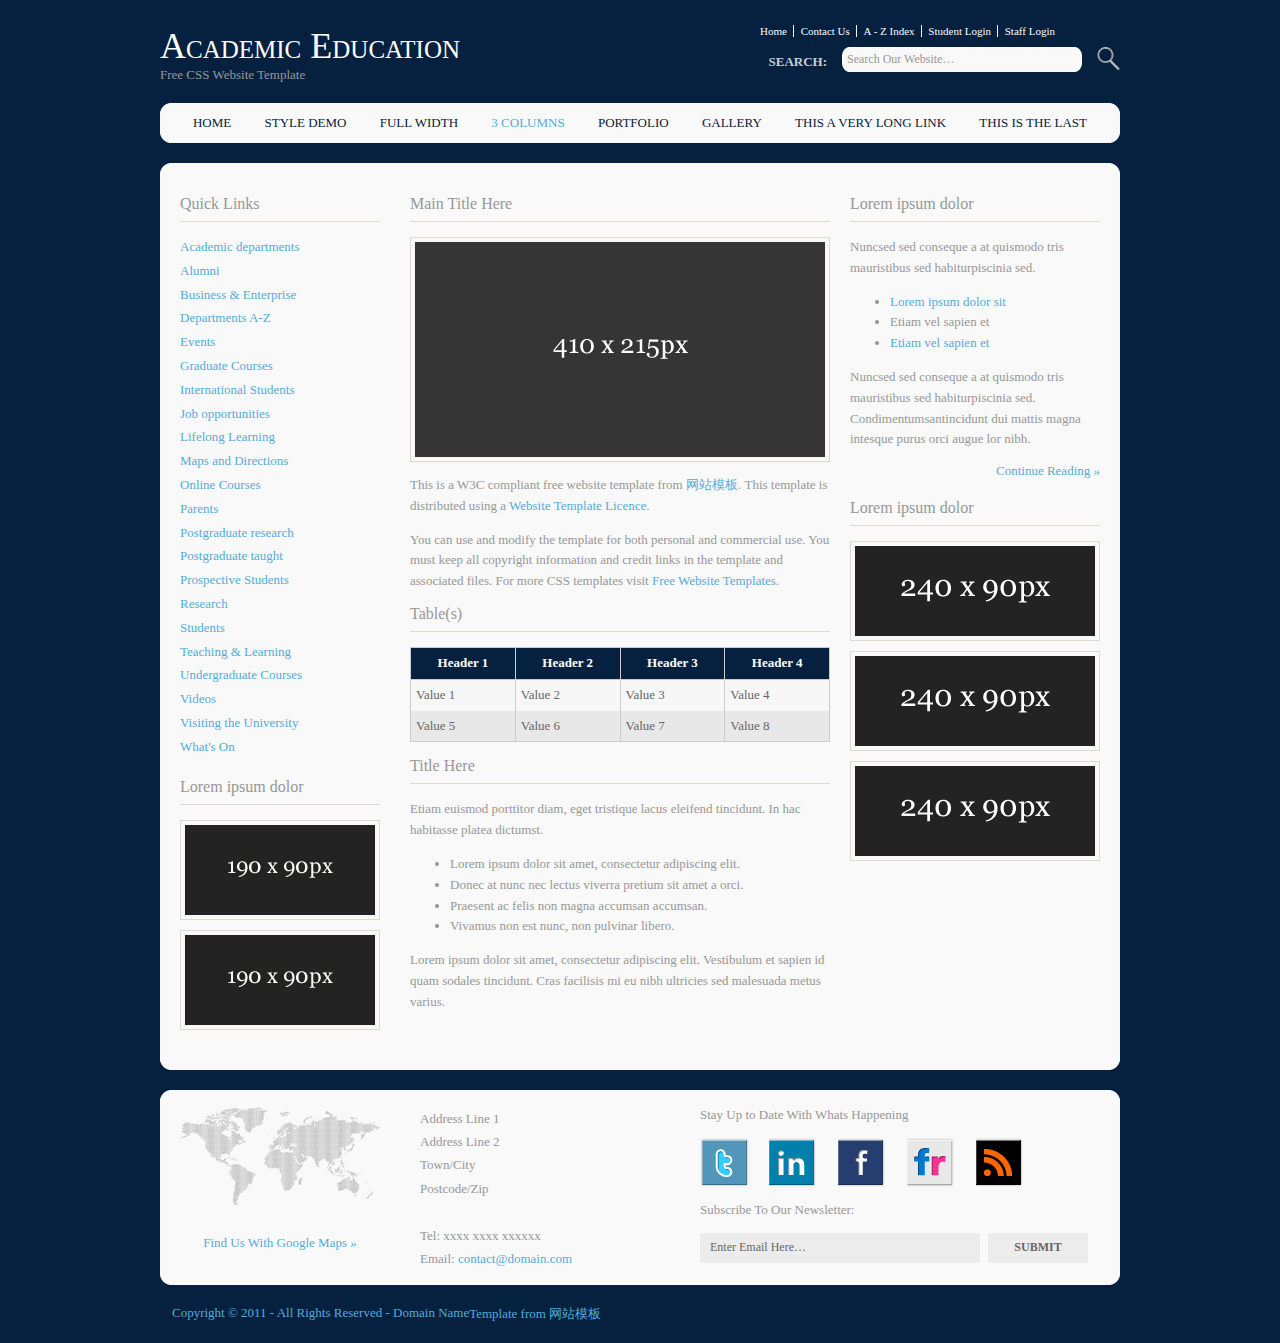
<file: WebContent/onlineteaching/exam/academic-education/3-columns.html>
<!DOCTYPE html PUBLIC "-//W3C//DTD XHTML 1.0 Transitional//EN" "http://www.w3.org/TR/xhtml1/DTD/xhtml1-transitional.dtd">
<html>
<head profile="http://gmpg.org/xfn/11">
<title>Academic Education | 3 Columns</title>
<meta http-equiv="Content-Type" content="text/html; charset=utf-8" />
<meta http-equiv="imagetoolbar" content="no" />
<link rel="stylesheet" href="styles/layout.css" type="text/css" />
<!-- 3 Column Stylesheet Added To The Page And Not To The Layout.css -->
<link rel="stylesheet" href="styles/3_column.css" type="text/css" />
</head>
<body id="top">
<div class="wrapper row1">
  <div id="header" class="clear">
    <div class="fl_left">
      <h1><a href="index.html">Academic Education</a></h1>
      <p>Free CSS Website Template</p>
    </div>
    <div class="fl_right">
      <ul>
        <li><a href="#">Home</a></li>
        <li><a href="#">Contact Us</a></li>
        <li><a href="#">A - Z Index</a></li>
        <li><a href="#">Student Login</a></li>
        <li class="last"><a href="#">Staff Login</a></li>
      </ul>
      <form action="#" method="post" id="sitesearch">
        <fieldset>
          <strong>Search:</strong>
          <input type="text" value="Search Our Website&hellip;" onfocus="this.value=(this.value=='Search Our Website&hellip;')? '' : this.value ;" />
          <input type="image" src="images/search.gif" id="search" alt="Search" />
        </fieldset>
      </form>
    </div>
  </div>
</div>
<!-- ####################################################################################################### -->
<div class="wrapper row2">
  <div class="rnd">
    <!-- ###### -->
    <div id="topnav">
      <ul>
        <li><a href="index.html">Home</a></li>
        <li><a href="style-demo.html">Style Demo</a></li>
        <li><a href="full-width.html">Full Width</a></li>
        <li class="active"><a href="3-columns.html">3 Columns</a></li>
        <li><a href="portfolio.html">Portfolio</a></li>
        <li><a href="gallery.html">Gallery</a></li>
        <li><a href="#">This a very long link</a></li>
        <li class="last"><a href="#">This is the last</a></li>
      </ul>
    </div>
    <!-- ###### -->
  </div>
</div>
<!-- ####################################################################################################### -->
<div class="wrapper row3">
  <div class="rnd">
    <div id="container" class="clear">
      <!-- ####################################################################################################### -->
      <div id="left_column">
        <div class="holder">
          <h2 class="title">Quick Links</h2>
          <ul class="nostart">
            <li><a href="#">Academic departments</a></li>
            <li><a href="#">Alumni</a></li>
            <li><a href="#">Business &amp; Enterprise</a></li>
            <li><a href="#">Departments A-Z</a></li>
            <li><a href="#">Events</a></li>
            <li><a href="#">Graduate Courses</a></li>
            <li><a href="#">International Students</a></li>
            <li><a href="#">Job opportunities</a></li>
            <li><a href="#">Lifelong Learning</a></li>
            <li><a href="#">Maps and Directions</a></li>
            <li><a href="#">Online Courses</a></li>
            <li><a href="#">Parents</a></li>
            <li><a href="#">Postgraduate research</a></li>
            <li><a href="#">Postgraduate taught</a></li>
            <li><a href="#">Prospective Students</a></li>
            <li><a href="#">Research</a></li>
            <li><a href="#">Students</a></li>
            <li><a href="#">Teaching &amp; Learning</a></li>
            <li><a href="#">Undergraduate Courses</a></li>
            <li><a href="#">Videos</a></li>
            <li><a href="#">Visiting the University</a></li>
            <li><a href="#">What's On</a></li>
          </ul>
        </div>
        <div class="holder">
          <h2 class="title">Lorem ipsum dolor</h2>
          <div class="imgholder"><img src="images/demo/190x90.gif" alt="" /></div>
          <div class="imgholder last"><img src="images/demo/190x90.gif" alt="" /></div>
        </div>
      </div>
      <!-- ############ -->
      <div id="content">
        <h1 class="title">Main Title Here</h1>
        <div class="imgholder"><img src="images/demo/410x215.gif" alt="" /></div>
        <p>This is a W3C compliant free website template from <a href="http://www.cssmoban.com/" title="模板之家">网站模板</a>. This template is distributed using a <a href="#">Website Template Licence</a>.</p>
        <p>You can use and modify the template for both personal and commercial use. You must keep all copyright information and credit links in the template and associated files. For more CSS templates visit <a href="#">Free Website Templates</a>.</p>
        <h2 class="title">Table(s)</h2>
        <table summary="Summary Here" cellpadding="0" cellspacing="0">
          <thead>
            <tr>
              <th>Header 1</th>
              <th>Header 2</th>
              <th>Header 3</th>
              <th>Header 4</th>
            </tr>
          </thead>
          <tbody>
            <tr class="light">
              <td>Value 1</td>
              <td>Value 2</td>
              <td>Value 3</td>
              <td>Value 4</td>
            </tr>
            <tr class="dark">
              <td>Value 5</td>
              <td>Value 6</td>
              <td>Value 7</td>
              <td>Value 8</td>
            </tr>
          </tbody>
        </table>
        <h2 class="title">Title Here</h2>
        <p>Etiam euismod porttitor diam, eget tristique lacus eleifend tincidunt. In hac habitasse platea dictumst.</p>
        <ul>
          <li>Lorem ipsum dolor sit amet, consectetur adipiscing elit.</li>
          <li>Donec at nunc nec lectus viverra pretium sit amet a orci.</li>
          <li>Praesent ac felis non magna accumsan accumsan.</li>
          <li>Vivamus non est nunc, non pulvinar libero.</li>
        </ul>
        <p>Lorem ipsum dolor sit amet, consectetur adipiscing elit. Vestibulum et sapien id quam sodales tincidunt. Cras facilisis mi eu nibh ultricies sed malesuada metus varius.</p>
      </div>
      <!-- ############ -->
      <div id="right_column">
        <div class="holder">
          <h2 class="title">Lorem ipsum dolor</h2>
          <p>Nuncsed sed conseque a at quismodo tris mauristibus sed habiturpiscinia sed.</p>
          <ul>
            <li><a href="#">Lorem ipsum dolor sit</a></li>
            <li>Etiam vel sapien et</li>
            <li><a href="#">Etiam vel sapien et</a></li>
          </ul>
          <p>Nuncsed sed conseque a at quismodo tris mauristibus sed habiturpiscinia sed. Condimentumsantincidunt dui mattis magna intesque purus orci augue lor nibh.</p>
          <p class="readmore"><a href="#">Continue Reading &raquo;</a></p>
        </div>
        <div class="holder">
          <h2 class="title">Lorem ipsum dolor</h2>
          <div class="imgholder"><img src="images/demo/240x90.gif" alt="" /></div>
          <div class="imgholder"><img src="images/demo/240x90.gif" alt="" /></div>
          <div class="imgholder last"><img src="images/demo/240x90.gif" alt="" /></div>
        </div>
      </div>
      <!-- ####################################################################################################### -->
    </div>
  </div>
</div>
<!-- ####################################################################################################### -->
<div class="wrapper row4">
  <div class="rnd">
    <div id="footer" class="clear">
      <!-- ####################################################################################################### -->
      <div class="fl_left clear">
        <div class="fl_left center"><img src="images/demo/worldmap.gif" alt="" /><br />
          <a href="#">Find Us With Google Maps &raquo;</a></div>
        <address>
        Address Line 1<br />
        Address Line 2<br />
        Town/City<br />
        Postcode/Zip<br />
        <br />
        Tel: xxxx xxxx xxxxxx<br />
        Email: <a href="#">contact@domain.com</a>
        </address>
      </div>
      <div class="fl_right">
        <div id="social" class="clear">
          <p>Stay Up to Date With Whats Happening</p>
          <ul>
            <li><a style="background-position:0 0;" href="#">Twitter</a></li>
            <li><a style="background-position:-72px 0;" href="#">LinkedIn</a></li>
            <li><a style="background-position:-142px 0;" href="#">Facebook</a></li>
            <li><a style="background-position:-212px 0;" href="#">Flickr</a></li>
            <li><a style="background-position:-282px 0;" href="#">RSS</a></li>
          </ul>
        </div>
        <div id="newsletter">
          <form action="#" method="post">
            <fieldset>
              <legend>Subscribe To Our Newsletter:</legend>
              <input type="text" value="Enter Email Here&hellip;" onfocus="this.value=(this.value=='Enter Email Here&hellip;')? '' : this.value ;" />
              <input type="text" id="subscribe" value="Submit" />
            </fieldset>
          </form>
        </div>
      </div>
      <!-- ####################################################################################################### -->
    </div>
  </div>
</div>
<!-- ####################################################################################################### -->
<div class="wrapper">
  <div id="copyright" class="clear">
    <p class="fl_left">Copyright &copy; 2011 - All Rights Reserved - <a href="#">Domain Name</a></p>
    <p class="fl_right">Template from <a href="http://www.cssmoban.com/" title="模板之家">网站模板</a></p>
  </div>
</div>
</body>
</html>
</file>
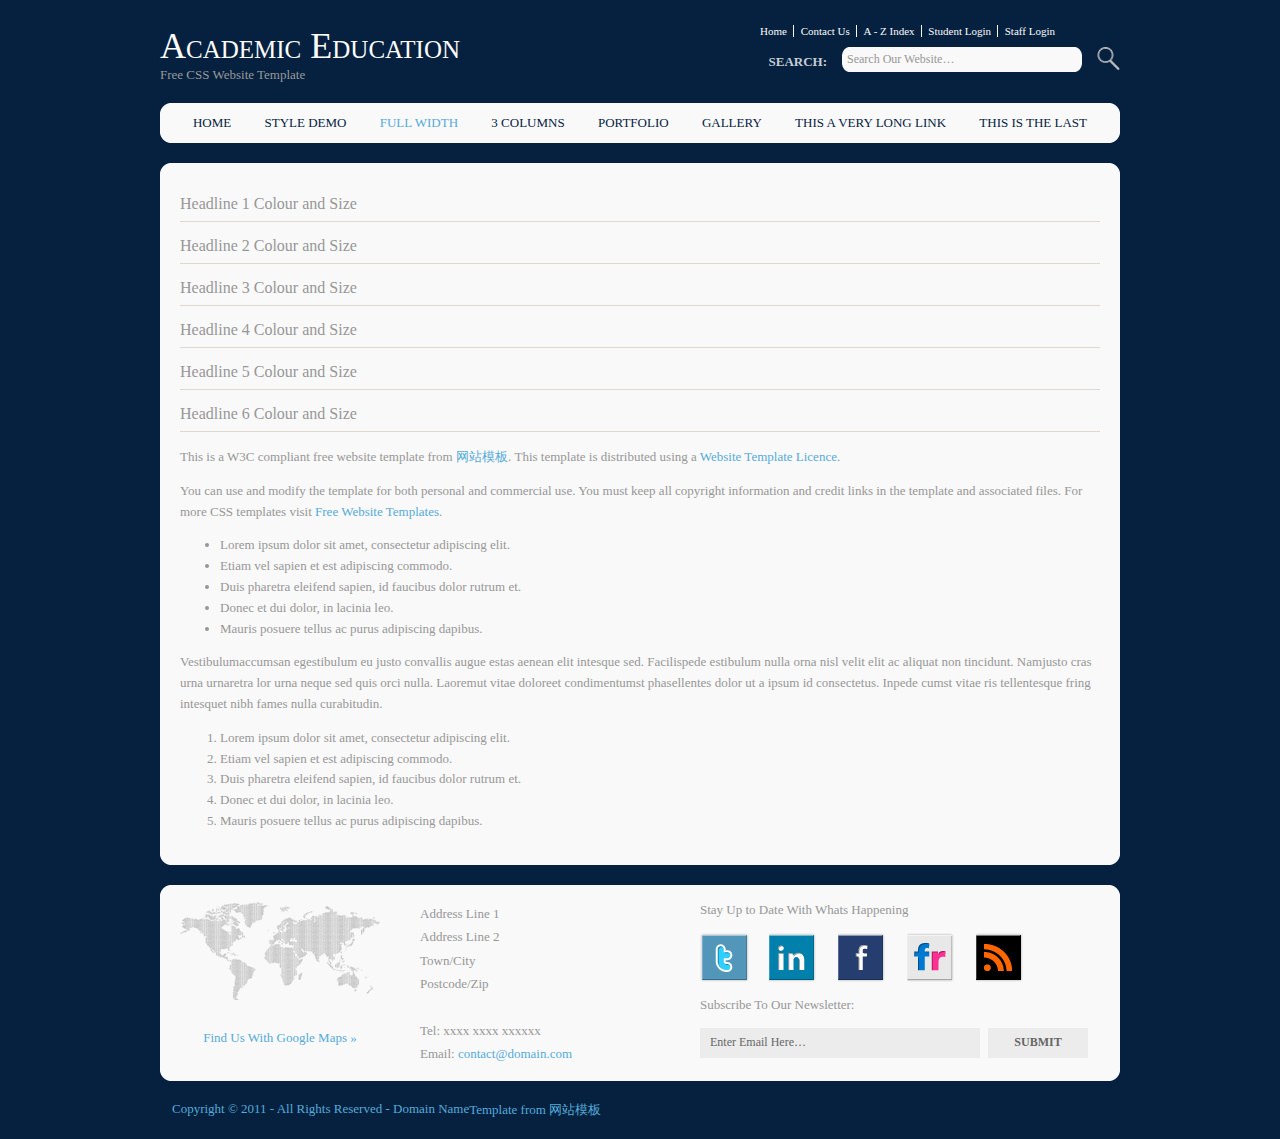
<file: WebContent/onlineteaching/exam/academic-education/full-width.html>
<!DOCTYPE html PUBLIC "-//W3C//DTD XHTML 1.0 Transitional//EN" "http://www.w3.org/TR/xhtml1/DTD/xhtml1-transitional.dtd">
<html>
<head profile="http://gmpg.org/xfn/11">
<title>Academic Education | Full Width</title>
<meta http-equiv="Content-Type" content="text/html; charset=utf-8" />
<meta http-equiv="imagetoolbar" content="no" />
<link rel="stylesheet" href="styles/layout.css" type="text/css" />
</head>
<body id="top">
<div class="wrapper row1">
  <div id="header" class="clear">
    <div class="fl_left">
      <h1><a href="index.html">Academic Education</a></h1>
      <p>Free CSS Website Template</p>
    </div>
    <div class="fl_right">
      <ul>
        <li><a href="#">Home</a></li>
        <li><a href="#">Contact Us</a></li>
        <li><a href="#">A - Z Index</a></li>
        <li><a href="#">Student Login</a></li>
        <li class="last"><a href="#">Staff Login</a></li>
      </ul>
      <form action="#" method="post" id="sitesearch">
        <fieldset>
          <strong>Search:</strong>
          <input type="text" value="Search Our Website&hellip;" onfocus="this.value=(this.value=='Search Our Website&hellip;')? '' : this.value ;" />
          <input type="image" src="images/search.gif" id="search" alt="Search" />
        </fieldset>
      </form>
    </div>
  </div>
</div>
<!-- ####################################################################################################### -->
<div class="wrapper row2">
  <div class="rnd">
    <!-- ###### -->
    <div id="topnav">
      <ul>
        <li><a href="index.html">Home</a></li>
        <li><a href="style-demo.html">Style Demo</a></li>
        <li class="active"><a href="full-width.html">Full Width</a></li>
        <li><a href="3-columns.html">3 Columns</a></li>
        <li><a href="portfolio.html">Portfolio</a></li>
        <li><a href="gallery.html">Gallery</a></li>
        <li><a href="#">This a very long link</a></li>
        <li class="last"><a href="#">This is the last</a></li>
      </ul>
    </div>
    <!-- ###### -->
  </div>
</div>
<!-- ####################################################################################################### -->
<div class="wrapper row3">
  <div class="rnd">
    <div id="container" class="clear">
      <!-- ####################################################################################################### -->
      <h1>Headline 1 Colour and Size</h1>
      <h2>Headline 2 Colour and Size</h2>
      <h3>Headline 3 Colour and Size</h3>
      <h4>Headline 4 Colour and Size</h4>
      <h5>Headline 5 Colour and Size</h5>
      <h6>Headline 6 Colour and Size</h6>
      <p>This is a W3C compliant free website template from <a href="http://www.cssmoban.com/" title="模板之家">网站模板</a>. This template is distributed using a <a href="#">Website Template Licence</a>.</p>
      <p>You can use and modify the template for both personal and commercial use. You must keep all copyright information and credit links in the template and associated files. For more CSS templates visit <a href="#">Free Website Templates</a>.</p>
      <ul>
        <li>Lorem ipsum dolor sit amet, consectetur adipiscing elit.</li>
        <li>Etiam vel sapien et est adipiscing commodo.</li>
        <li>Duis pharetra eleifend sapien, id faucibus dolor rutrum et.</li>
        <li>Donec et dui dolor, in lacinia leo.</li>
        <li>Mauris posuere tellus ac purus adipiscing dapibus.</li>
      </ul>
      <p>Vestibulumaccumsan egestibulum eu justo convallis augue estas aenean elit intesque sed. Facilispede estibulum nulla orna nisl velit elit ac aliquat non tincidunt. Namjusto cras urna urnaretra lor urna neque sed quis orci nulla. Laoremut vitae doloreet condimentumst phasellentes dolor ut a ipsum id consectetus. Inpede cumst vitae ris tellentesque fring intesquet nibh fames nulla curabitudin.</p>
      <ol>
        <li>Lorem ipsum dolor sit amet, consectetur adipiscing elit.</li>
        <li>Etiam vel sapien et est adipiscing commodo.</li>
        <li>Duis pharetra eleifend sapien, id faucibus dolor rutrum et.</li>
        <li>Donec et dui dolor, in lacinia leo.</li>
        <li>Mauris posuere tellus ac purus adipiscing dapibus.</li>
      </ol>
      <!-- ####################################################################################################### -->
    </div>
  </div>
</div>
<!-- ####################################################################################################### -->
<div class="wrapper row4">
  <div class="rnd">
    <div id="footer" class="clear">
      <!-- ####################################################################################################### -->
      <div class="fl_left clear">
        <div class="fl_left center"><img src="images/demo/worldmap.gif" alt="" /><br />
          <a href="#">Find Us With Google Maps &raquo;</a></div>
        <address>
        Address Line 1<br />
        Address Line 2<br />
        Town/City<br />
        Postcode/Zip<br />
        <br />
        Tel: xxxx xxxx xxxxxx<br />
        Email: <a href="#">contact@domain.com</a>
        </address>
      </div>
      <div class="fl_right">
        <div id="social" class="clear">
          <p>Stay Up to Date With Whats Happening</p>
          <ul>
            <li><a style="background-position:0 0;" href="#">Twitter</a></li>
            <li><a style="background-position:-72px 0;" href="#">LinkedIn</a></li>
            <li><a style="background-position:-142px 0;" href="#">Facebook</a></li>
            <li><a style="background-position:-212px 0;" href="#">Flickr</a></li>
            <li><a style="background-position:-282px 0;" href="#">RSS</a></li>
          </ul>
        </div>
        <div id="newsletter">
          <form action="#" method="post">
            <fieldset>
              <legend>Subscribe To Our Newsletter:</legend>
              <input type="text" value="Enter Email Here&hellip;" onfocus="this.value=(this.value=='Enter Email Here&hellip;')? '' : this.value ;" />
              <input type="text" id="subscribe" value="Submit" />
            </fieldset>
          </form>
        </div>
      </div>
      <!-- ####################################################################################################### -->
    </div>
  </div>
</div>
<!-- ####################################################################################################### -->
<div class="wrapper">
  <div id="copyright" class="clear">
    <p class="fl_left">Copyright &copy; 2011 - All Rights Reserved - <a href="#">Domain Name</a></p>
    <p class="fl_right">Template from <a href="http://www.cssmoban.com/" title="模板之家">网站模板</a></p>
  </div>
</div>
</body>
</html>
</file>
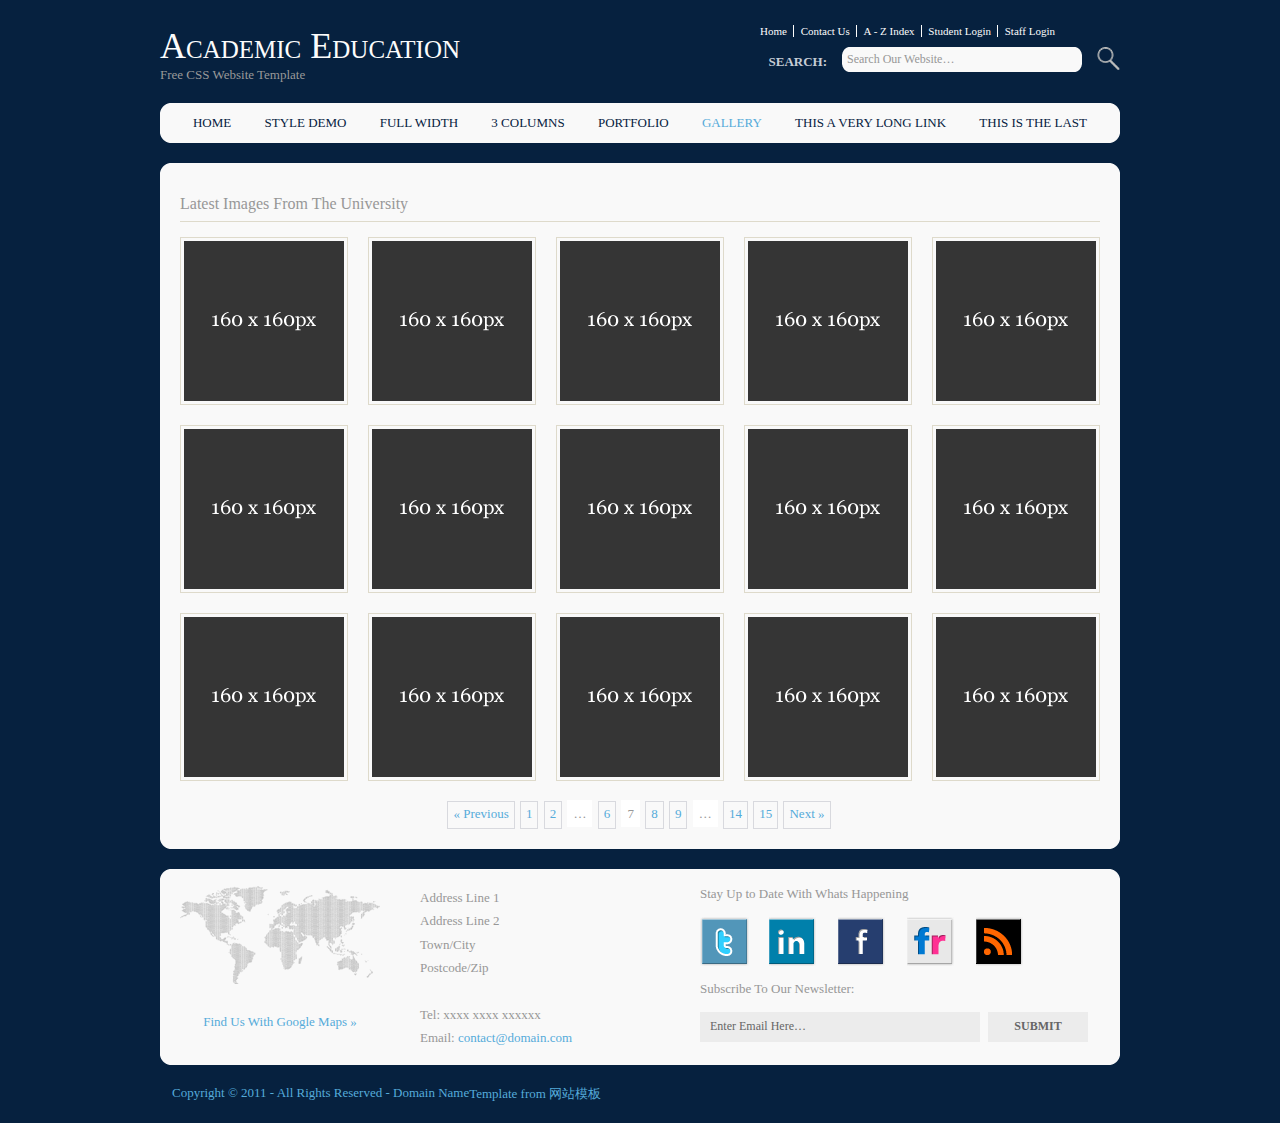
<file: WebContent/onlineteaching/exam/academic-education/gallery.html>
<!DOCTYPE html PUBLIC "-//W3C//DTD XHTML 1.0 Transitional//EN" "http://www.w3.org/TR/xhtml1/DTD/xhtml1-transitional.dtd">
<html>
<head profile="http://gmpg.org/xfn/11">
<title>Academic Education | Gallery</title>
<meta http-equiv="Content-Type" content="text/html; charset=utf-8" />
<meta http-equiv="imagetoolbar" content="no" />
<link rel="stylesheet" href="styles/layout.css" type="text/css" />
<!-- Gallery Specific Elements -->
<script type="text/javascript" src="scripts/jquery-1.4.1.min.js"></script>
<script type="text/javascript">
$(document).ready(function () {
    $("a[rel^='prettyPhoto']").prettyPhoto({
        theme: 'dark_rounded',
        overlay_gallery: false
    });
});
</script>
<link rel="stylesheet" href="styles/prettyPhoto.css" type="text/css" />
<script type="text/javascript" src="scripts/jquery-prettyPhoto.js"></script>
<!-- End Gallery Specific Elements -->
</head>
<body id="top">
<div class="wrapper row1">
  <div id="header" class="clear">
    <div class="fl_left">
      <h1><a href="index.html">Academic Education</a></h1>
      <p>Free CSS Website Template</p>
    </div>
    <div class="fl_right">
      <ul>
        <li><a href="#">Home</a></li>
        <li><a href="#">Contact Us</a></li>
        <li><a href="#">A - Z Index</a></li>
        <li><a href="#">Student Login</a></li>
        <li class="last"><a href="#">Staff Login</a></li>
      </ul>
      <form action="#" method="post" id="sitesearch">
        <fieldset>
          <strong>Search:</strong>
          <input type="text" value="Search Our Website&hellip;" onfocus="this.value=(this.value=='Search Our Website&hellip;')? '' : this.value ;" />
          <input type="image" src="images/search.gif" id="search" alt="Search" />
        </fieldset>
      </form>
    </div>
  </div>
</div>
<!-- ####################################################################################################### -->
<div class="wrapper row2">
  <div class="rnd">
    <!-- ###### -->
    <div id="topnav">
      <ul>
        <li><a href="index.html">Home</a></li>
        <li><a href="style-demo.html">Style Demo</a></li>
        <li><a href="full-width.html">Full Width</a></li>
        <li><a href="3-columns.html">3 Columns</a></li>
        <li><a href="portfolio.html">Portfolio</a></li>
        <li class="active"><a href="gallery.html">Gallery</a></li>
        <li><a href="#">This a very long link</a></li>
        <li class="last"><a href="#">This is the last</a></li>
      </ul>
    </div>
    <!-- ###### -->
  </div>
</div>
<!-- ####################################################################################################### -->
<div class="wrapper row3">
  <div class="rnd">
    <div id="container" class="clear">
      <!-- ####################################################################################################### -->
      <div id="gallery" class="clear">
        <h2 class="title">Latest Images From The University</h2>
        <ul>
          <li><a href="images/demo/420x190.gif" rel="prettyPhoto[gallery1]" title="Image 1"><img src="images/demo/160x160.gif" alt="" /></a></li>
          <li><a href="images/demo/420x190.gif" rel="prettyPhoto[gallery1]" title="Image 2"><img src="images/demo/160x160.gif" alt="" /></a></li>
          <li><a href="images/demo/420x190.gif" rel="prettyPhoto[gallery1]" title="Image 3"><img src="images/demo/160x160.gif" alt="" /></a></li>
          <li><a href="images/demo/420x190.gif" rel="prettyPhoto[gallery1]" title="Image 4"><img src="images/demo/160x160.gif" alt="" /></a></li>
          <li class="last"><a href="images/demo/420x190.gif" rel="prettyPhoto[gallery1]" title="Image 5"><img src="images/demo/160x160.gif" alt="" /></a></li>
          <li><a href="images/demo/420x190.gif" rel="prettyPhoto[gallery1]" title="Image 6"><img src="images/demo/160x160.gif" alt="" /></a></li>
          <li><a href="images/demo/420x190.gif" rel="prettyPhoto[gallery1]" title="Image 7"><img src="images/demo/160x160.gif" alt="" /></a></li>
          <li><a href="images/demo/420x190.gif" rel="prettyPhoto[gallery1]" title="Image 8"><img src="images/demo/160x160.gif" alt="" /></a></li>
          <li><a href="images/demo/420x190.gif" rel="prettyPhoto[gallery1]" title="Image 9"><img src="images/demo/160x160.gif" alt="" /></a></li>
          <li class="last"><a href="images/demo/420x190.gif" rel="prettyPhoto[gallery1]" title="Image 10"><img src="images/demo/160x160.gif" alt="" /></a></li>
          <li><a href="images/demo/420x190.gif" rel="prettyPhoto[gallery1]" title="Image 11"><img src="images/demo/160x160.gif" alt="" /></a></li>
          <li><a href="images/demo/420x190.gif" rel="prettyPhoto[gallery1]" title="Image 12"><img src="images/demo/160x160.gif" alt="" /></a></li>
          <li><a href="images/demo/420x190.gif" rel="prettyPhoto[gallery1]" title="Image 13"><img src="images/demo/160x160.gif" alt="" /></a></li>
          <li><a href="images/demo/420x190.gif" rel="prettyPhoto[gallery1]" title="Image 14"><img src="images/demo/160x160.gif" alt="" /></a></li>
          <li class="last"><a href="images/demo/420x190.gif" rel="prettyPhoto[gallery1]" title="Image 15"><img src="images/demo/160x160.gif" alt="" /></a></li>
        </ul>
      </div>
      <!-- ####################################################################################################### -->
      <div class="pagination">
        <ul>
          <li class="prev"><a href="#">&laquo; Previous</a></li>
          <li><a href="#">1</a></li>
          <li><a href="#">2</a></li>
          <li class="splitter">&hellip;</li>
          <li><a href="#">6</a></li>
          <li class="current">7</li>
          <li><a href="#">8</a></li>
          <li><a href="#">9</a></li>
          <li class="splitter">&hellip;</li>
          <li><a href="#">14</a></li>
          <li><a href="#">15</a></li>
          <li class="next"><a href="#">Next &raquo;</a></li>
        </ul>
      </div>
      <!-- ####################################################################################################### -->
    </div>
  </div>
</div>
<!-- ####################################################################################################### -->
<div class="wrapper row4">
  <div class="rnd">
    <div id="footer" class="clear">
      <!-- ####################################################################################################### -->
      <div class="fl_left clear">
        <div class="fl_left center"><img src="images/demo/worldmap.gif" alt="" /><br />
          <a href="#">Find Us With Google Maps &raquo;</a></div>
        <address>
        Address Line 1<br />
        Address Line 2<br />
        Town/City<br />
        Postcode/Zip<br />
        <br />
        Tel: xxxx xxxx xxxxxx<br />
        Email: <a href="#">contact@domain.com</a>
        </address>
      </div>
      <div class="fl_right">
        <div id="social" class="clear">
          <p>Stay Up to Date With Whats Happening</p>
          <ul>
            <li><a style="background-position:0 0;" href="#">Twitter</a></li>
            <li><a style="background-position:-72px 0;" href="#">LinkedIn</a></li>
            <li><a style="background-position:-142px 0;" href="#">Facebook</a></li>
            <li><a style="background-position:-212px 0;" href="#">Flickr</a></li>
            <li><a style="background-position:-282px 0;" href="#">RSS</a></li>
          </ul>
        </div>
        <div id="newsletter">
          <form action="#" method="post">
            <fieldset>
              <legend>Subscribe To Our Newsletter:</legend>
              <input type="text" value="Enter Email Here&hellip;" onfocus="this.value=(this.value=='Enter Email Here&hellip;')? '' : this.value ;" />
              <input type="text" id="subscribe" value="Submit" />
            </fieldset>
          </form>
        </div>
      </div>
      <!-- ####################################################################################################### -->
    </div>
  </div>
</div>
<!-- ####################################################################################################### -->
<div class="wrapper">
  <div id="copyright" class="clear">
    <p class="fl_left">Copyright &copy; 2011 - All Rights Reserved - <a href="#">Domain Name</a></p>
    <p class="fl_right">Template from <a href="http://www.cssmoban.com/" title="模板之家">网站模板</a></p>
  </div>
</div>
</body>
</html>
</file>
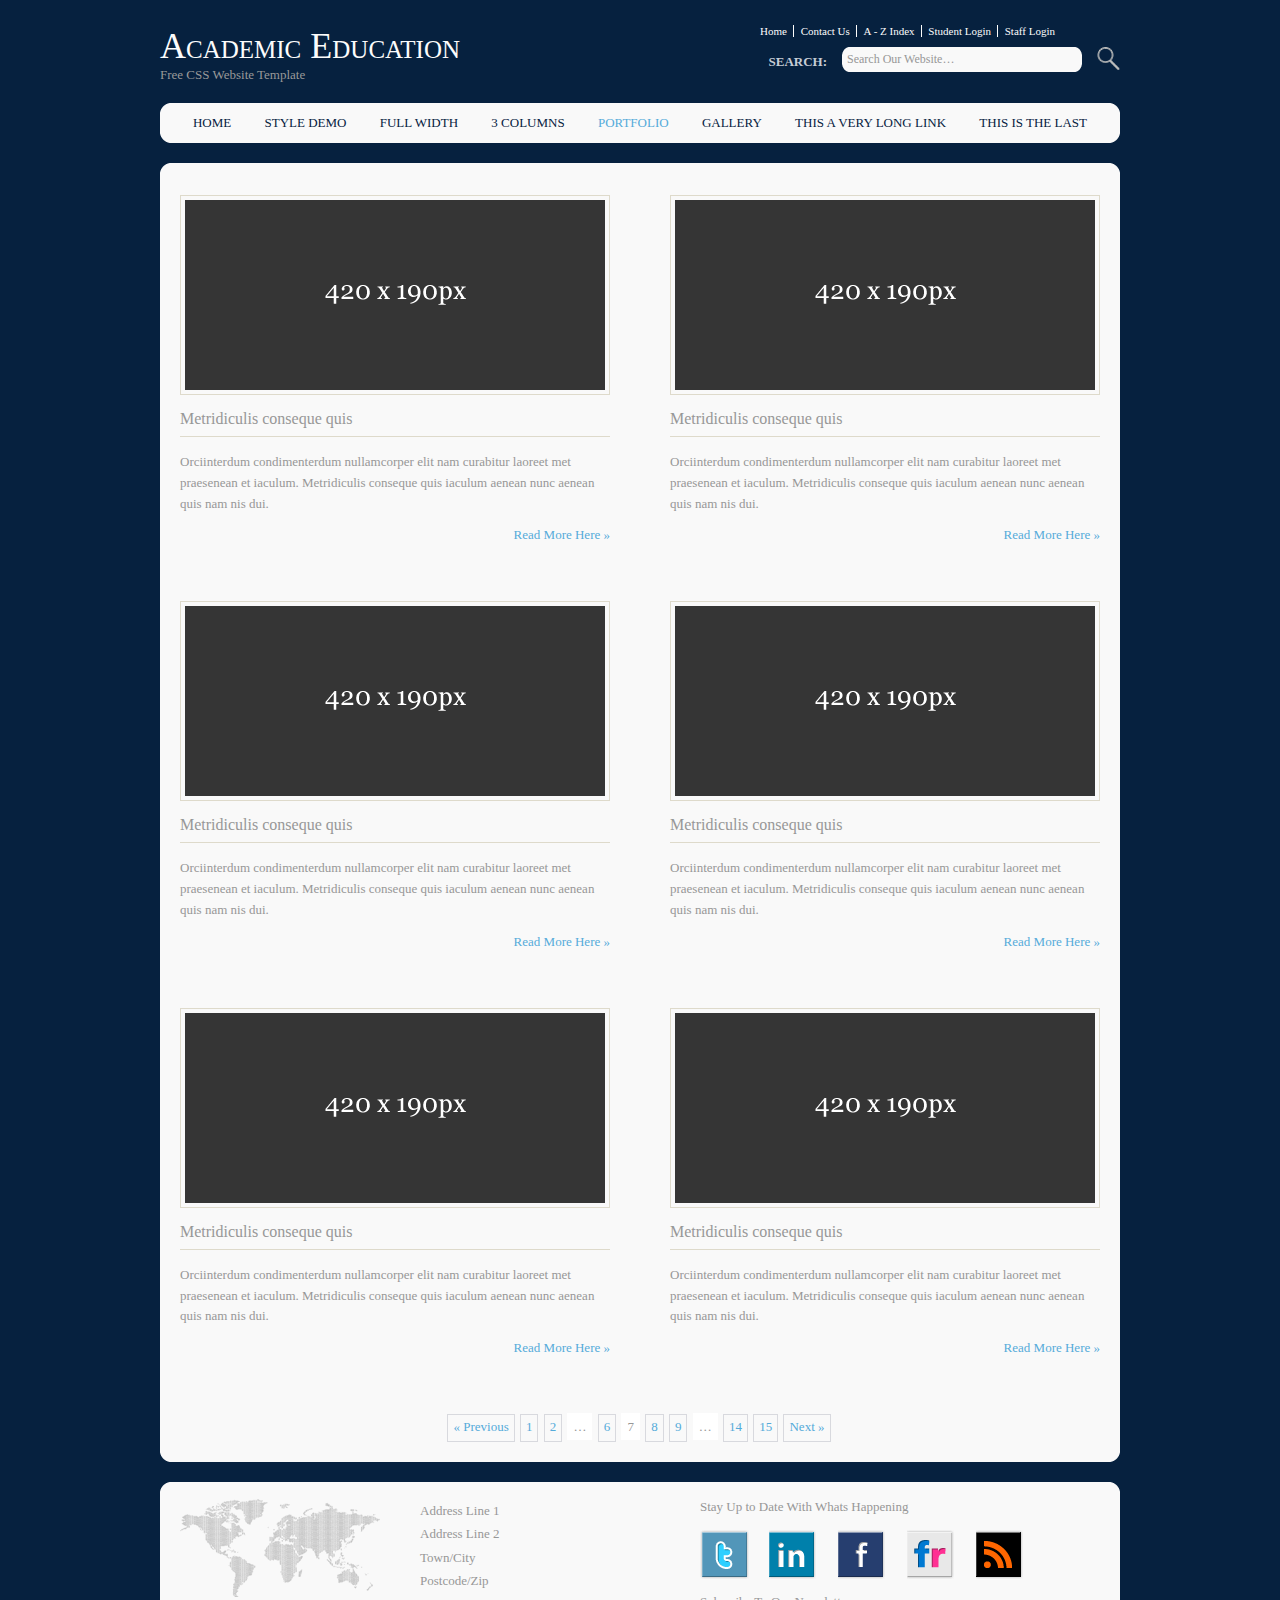
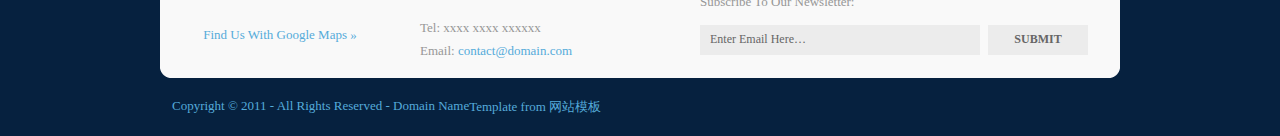
<file: WebContent/onlineteaching/exam/academic-education/portfolio.html>
<!DOCTYPE html PUBLIC "-//W3C//DTD XHTML 1.0 Transitional//EN" "http://www.w3.org/TR/xhtml1/DTD/xhtml1-transitional.dtd">
<html>
<head profile="http://gmpg.org/xfn/11">
<title>Academic Education | Portfolio</title>
<meta http-equiv="Content-Type" content="text/html; charset=utf-8" />
<meta http-equiv="imagetoolbar" content="no" />
<link rel="stylesheet" href="styles/layout.css" type="text/css" />
</head>
<body id="top">
<div class="wrapper row1">
  <div id="header" class="clear">
    <div class="fl_left">
      <h1><a href="index.html">Academic Education</a></h1>
      <p>Free CSS Website Template</p>
    </div>
    <div class="fl_right">
      <ul>
        <li><a href="#">Home</a></li>
        <li><a href="#">Contact Us</a></li>
        <li><a href="#">A - Z Index</a></li>
        <li><a href="#">Student Login</a></li>
        <li class="last"><a href="#">Staff Login</a></li>
      </ul>
      <form action="#" method="post" id="sitesearch">
        <fieldset>
          <strong>Search:</strong>
          <input type="text" value="Search Our Website&hellip;" onfocus="this.value=(this.value=='Search Our Website&hellip;')? '' : this.value ;" />
          <input type="image" src="images/search.gif" id="search" alt="Search" />
        </fieldset>
      </form>
    </div>
  </div>
</div>
<!-- ####################################################################################################### -->
<div class="wrapper row2">
  <div class="rnd">
    <!-- ###### -->
    <div id="topnav">
      <ul>
        <li><a href="index.html">Home</a></li>
        <li><a href="style-demo.html">Style Demo</a></li>
        <li><a href="full-width.html">Full Width</a></li>
        <li><a href="3-columns.html">3 Columns</a></li>
        <li class="active"><a href="portfolio.html">Portfolio</a></li>
        <li><a href="gallery.html">Gallery</a></li>
        <li><a href="#">This a very long link</a></li>
        <li class="last"><a href="#">This is the last</a></li>
      </ul>
    </div>
    <!-- ###### -->
  </div>
</div>
<!-- ####################################################################################################### -->
<div class="wrapper row3">
  <div class="rnd">
    <div id="container" class="clear">
      <!-- ####################################################################################################### -->
      <div id="portfolio">
        <ul>
          <li><img src="images/demo/420x190.gif" alt="" />
            <h2>Metridiculis conseque quis</h2>
            <p>Orciinterdum condimenterdum nullamcorper elit nam curabitur laoreet met praesenean et iaculum. Metridiculis conseque quis iaculum aenean nunc aenean quis nam nis dui.</p>
            <p class="readmore"><a href="#">Read More Here &raquo;</a></p>
          </li>
          <li class="last"><img src="images/demo/420x190.gif" alt="" />
            <h2>Metridiculis conseque quis</h2>
            <p>Orciinterdum condimenterdum nullamcorper elit nam curabitur laoreet met praesenean et iaculum. Metridiculis conseque quis iaculum aenean nunc aenean quis nam nis dui.</p>
            <p class="readmore"><a href="#">Read More Here &raquo;</a></p>
          </li>
          <li><img src="images/demo/420x190.gif" alt="" />
            <h2>Metridiculis conseque quis</h2>
            <p>Orciinterdum condimenterdum nullamcorper elit nam curabitur laoreet met praesenean et iaculum. Metridiculis conseque quis iaculum aenean nunc aenean quis nam nis dui.</p>
            <p class="readmore"><a href="#">Read More Here &raquo;</a></p>
          </li>
          <li class="last"><img src="images/demo/420x190.gif" alt="" />
            <h2>Metridiculis conseque quis</h2>
            <p>Orciinterdum condimenterdum nullamcorper elit nam curabitur laoreet met praesenean et iaculum. Metridiculis conseque quis iaculum aenean nunc aenean quis nam nis dui.</p>
            <p class="readmore"><a href="#">Read More Here &raquo;</a></p>
          </li>
          <li><img src="images/demo/420x190.gif" alt="" />
            <h2>Metridiculis conseque quis</h2>
            <p>Orciinterdum condimenterdum nullamcorper elit nam curabitur laoreet met praesenean et iaculum. Metridiculis conseque quis iaculum aenean nunc aenean quis nam nis dui.</p>
            <p class="readmore"><a href="#">Read More Here &raquo;</a></p>
          </li>
          <li class="last"><img src="images/demo/420x190.gif" alt="" />
            <h2>Metridiculis conseque quis</h2>
            <p>Orciinterdum condimenterdum nullamcorper elit nam curabitur laoreet met praesenean et iaculum. Metridiculis conseque quis iaculum aenean nunc aenean quis nam nis dui.</p>
            <p class="readmore"><a href="#">Read More Here &raquo;</a></p>
          </li>
        </ul>
      </div>
      <!-- ####################################################################################################### -->
      <div class="pagination">
        <ul>
          <li class="prev"><a href="#">&laquo; Previous</a></li>
          <li><a href="#">1</a></li>
          <li><a href="#">2</a></li>
          <li class="splitter">&hellip;</li>
          <li><a href="#">6</a></li>
          <li class="current">7</li>
          <li><a href="#">8</a></li>
          <li><a href="#">9</a></li>
          <li class="splitter">&hellip;</li>
          <li><a href="#">14</a></li>
          <li><a href="#">15</a></li>
          <li class="next"><a href="#">Next &raquo;</a></li>
        </ul>
      </div>
      <!-- ####################################################################################################### -->
    </div>
  </div>
</div>
<!-- ####################################################################################################### -->
<div class="wrapper row4">
  <div class="rnd">
    <div id="footer" class="clear">
      <!-- ####################################################################################################### -->
      <div class="fl_left clear">
        <div class="fl_left center"><img src="images/demo/worldmap.gif" alt="" /><br />
          <a href="#">Find Us With Google Maps &raquo;</a></div>
        <address>
        Address Line 1<br />
        Address Line 2<br />
        Town/City<br />
        Postcode/Zip<br />
        <br />
        Tel: xxxx xxxx xxxxxx<br />
        Email: <a href="#">contact@domain.com</a>
        </address>
      </div>
      <div class="fl_right">
        <div id="social" class="clear">
          <p>Stay Up to Date With Whats Happening</p>
          <ul>
            <li><a style="background-position:0 0;" href="#">Twitter</a></li>
            <li><a style="background-position:-72px 0;" href="#">LinkedIn</a></li>
            <li><a style="background-position:-142px 0;" href="#">Facebook</a></li>
            <li><a style="background-position:-212px 0;" href="#">Flickr</a></li>
            <li><a style="background-position:-282px 0;" href="#">RSS</a></li>
          </ul>
        </div>
        <div id="newsletter">
          <form action="#" method="post">
            <fieldset>
              <legend>Subscribe To Our Newsletter:</legend>
              <input type="text" value="Enter Email Here&hellip;" onfocus="this.value=(this.value=='Enter Email Here&hellip;')? '' : this.value ;" />
              <input type="text" id="subscribe" value="Submit" />
            </fieldset>
          </form>
        </div>
      </div>
      <!-- ####################################################################################################### -->
    </div>
  </div>
</div>
<!-- ####################################################################################################### -->
<div class="wrapper">
  <div id="copyright" class="clear">
    <p class="fl_left">Copyright &copy; 2011 - All Rights Reserved - <a href="#">Domain Name</a></p>
    <p class="fl_right">Template from <a href="http://www.cssmoban.com/" title="模板之家">网站模板</a></p>
  </div>
</div>
</body>
</html>
</file>
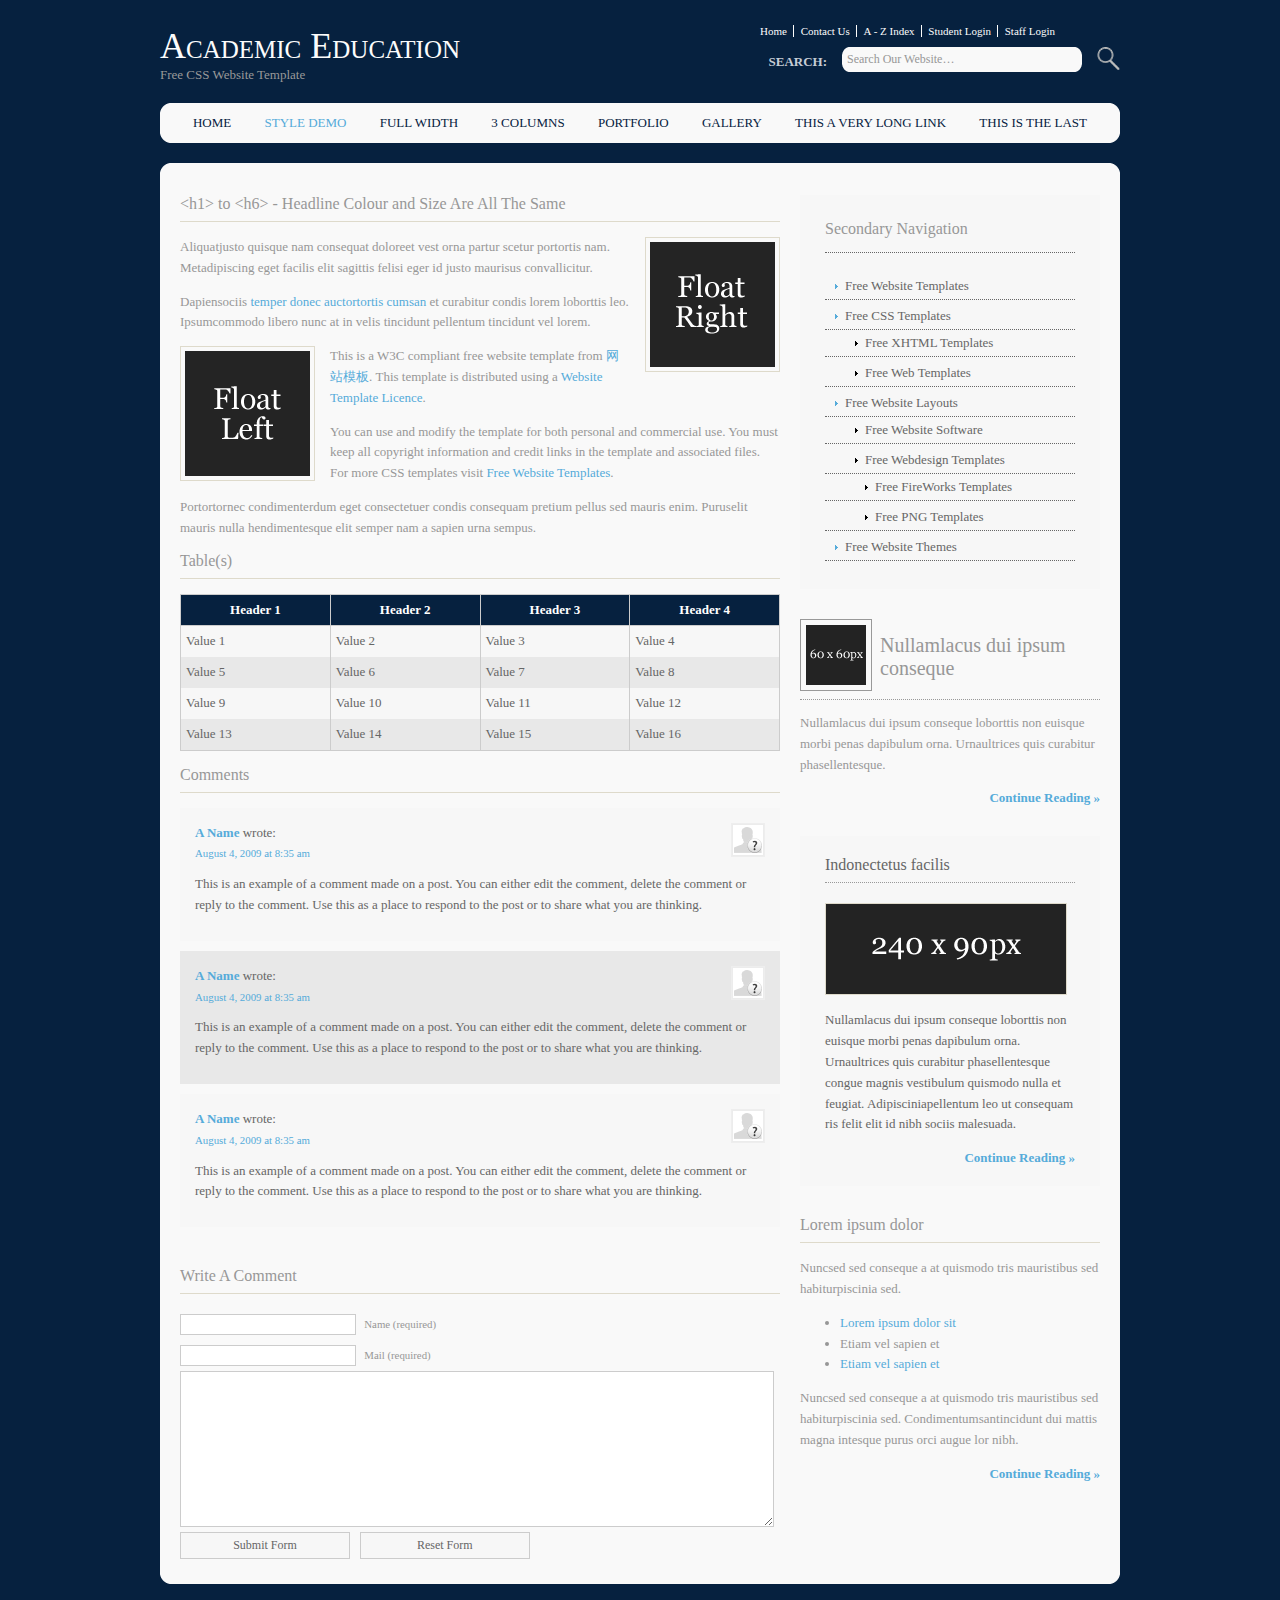
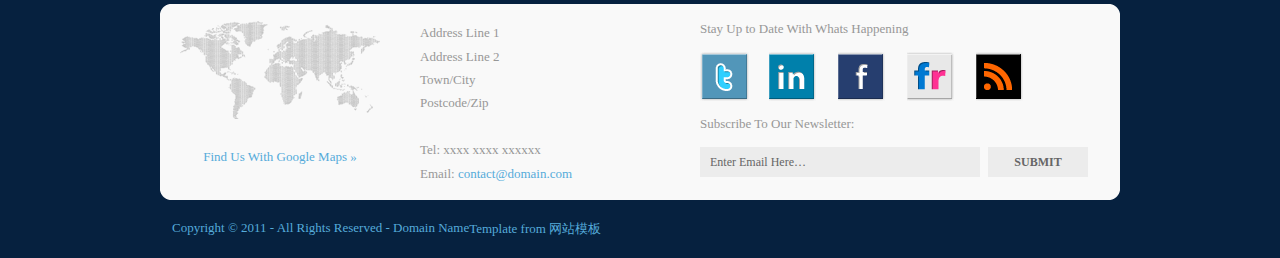
<file: WebContent/onlineteaching/exam/academic-education/style-demo.html>
<!DOCTYPE html PUBLIC "-//W3C//DTD XHTML 1.0 Transitional//EN" "http://www.w3.org/TR/xhtml1/DTD/xhtml1-transitional.dtd">
<html>
<head profile="http://gmpg.org/xfn/11">
<title>Academic Education | Style Demo</title>
<meta http-equiv="Content-Type" content="text/html; charset=utf-8" />
<meta http-equiv="imagetoolbar" content="no" />
<link rel="stylesheet" href="styles/layout.css" type="text/css" />
</head>
<body id="top">
<div class="wrapper row1">
  <div id="header" class="clear">
    <div class="fl_left">
      <h1><a href="index.html">Academic Education</a></h1>
      <p>Free CSS Website Template</p>
    </div>
    <div class="fl_right">
      <ul>
        <li><a href="#">Home</a></li>
        <li><a href="#">Contact Us</a></li>
        <li><a href="#">A - Z Index</a></li>
        <li><a href="#">Student Login</a></li>
        <li class="last"><a href="#">Staff Login</a></li>
      </ul>
      <form action="#" method="post" id="sitesearch">
        <fieldset>
          <strong>Search:</strong>
          <input type="text" value="Search Our Website&hellip;" onfocus="this.value=(this.value=='Search Our Website&hellip;')? '' : this.value ;" />
          <input type="image" src="images/search.gif" id="search" alt="Search" />
        </fieldset>
      </form>
    </div>
  </div>
</div>
<!-- ####################################################################################################### -->
<div class="wrapper row2">
  <div class="rnd">
    <!-- ###### -->
    <div id="topnav">
      <ul>
        <li><a href="index.html">Home</a></li>
        <li class="active"><a href="style-demo.html">Style Demo</a></li>
        <li><a href="full-width.html">Full Width</a></li>
        <li><a href="3-columns.html">3 Columns</a></li>
        <li><a href="portfolio.html">Portfolio</a></li>
        <li><a href="gallery.html">Gallery</a></li>
        <li><a href="#">This a very long link</a></li>
        <li class="last"><a href="#">This is the last</a></li>
      </ul>
    </div>
    <!-- ###### -->
  </div>
</div>
<!-- ####################################################################################################### -->
<div class="wrapper row3">
  <div class="rnd">
    <div id="container" class="clear">
      <!-- ####################################################################################################### -->
      <div id="content">
        <h1>&lt;h1&gt; to &lt;h6&gt; - Headline Colour and Size Are All The Same</h1>
        <img class="imgr" src="images/demo/imgr.gif" alt="" width="125" height="125" />
        <p>Aliquatjusto quisque nam consequat doloreet vest orna partur scetur portortis nam. Metadipiscing eget facilis elit sagittis felisi eger id justo maurisus convallicitur.</p>
        <p>Dapiensociis <a href="#">temper donec auctortortis cumsan</a> et curabitur condis lorem loborttis leo. Ipsumcommodo libero nunc at in velis tincidunt pellentum tincidunt vel lorem.</p>
        <img class="imgl" src="images/demo/imgl.gif" alt="" width="125" height="125" />
        <p>This is a W3C compliant free website template from <a href="http://www.cssmoban.com/" title="模板之家">网站模板</a>. This template is distributed using a <a href="#">Website Template Licence</a>.</p>
        <p>You can use and modify the template for both personal and commercial use. You must keep all copyright information and credit links in the template and associated files. For more CSS templates visit <a href="#">Free Website Templates</a>.</p>
        <p>Portortornec condimenterdum eget consectetuer condis consequam pretium pellus sed mauris enim. Puruselit mauris nulla hendimentesque elit semper nam a sapien urna sempus.</p>
        <h2>Table(s)</h2>
        <table summary="Summary Here" cellpadding="0" cellspacing="0">
          <thead>
            <tr>
              <th>Header 1</th>
              <th>Header 2</th>
              <th>Header 3</th>
              <th>Header 4</th>
            </tr>
          </thead>
          <tbody>
            <tr class="light">
              <td>Value 1</td>
              <td>Value 2</td>
              <td>Value 3</td>
              <td>Value 4</td>
            </tr>
            <tr class="dark">
              <td>Value 5</td>
              <td>Value 6</td>
              <td>Value 7</td>
              <td>Value 8</td>
            </tr>
            <tr class="light">
              <td>Value 9</td>
              <td>Value 10</td>
              <td>Value 11</td>
              <td>Value 12</td>
            </tr>
            <tr class="dark">
              <td>Value 13</td>
              <td>Value 14</td>
              <td>Value 15</td>
              <td>Value 16</td>
            </tr>
          </tbody>
        </table>
        <div id="comments">
          <h2>Comments</h2>
          <ul class="commentlist">
            <li class="comment_odd">
              <div class="author"><img class="avatar" src="images/demo/avatar.gif" width="32" height="32" alt="" /><span class="name"><a href="#">A Name</a></span> <span class="wrote">wrote:</span></div>
              <div class="submitdate"><a href="#">August 4, 2009 at 8:35 am</a></div>
              <p>This is an example of a comment made on a post. You can either edit the comment, delete the comment or reply to the comment. Use this as a place to respond to the post or to share what you are thinking.</p>
            </li>
            <li class="comment_even">
              <div class="author"><img class="avatar" src="images/demo/avatar.gif" width="32" height="32" alt="" /><span class="name"><a href="#">A Name</a></span> <span class="wrote">wrote:</span></div>
              <div class="submitdate"><a href="#">August 4, 2009 at 8:35 am</a></div>
              <p>This is an example of a comment made on a post. You can either edit the comment, delete the comment or reply to the comment. Use this as a place to respond to the post or to share what you are thinking.</p>
            </li>
            <li class="comment_odd">
              <div class="author"><img class="avatar" src="images/demo/avatar.gif" width="32" height="32" alt="" /><span class="name"><a href="#">A Name</a></span> <span class="wrote">wrote:</span></div>
              <div class="submitdate"><a href="#">August 4, 2009 at 8:35 am</a></div>
              <p>This is an example of a comment made on a post. You can either edit the comment, delete the comment or reply to the comment. Use this as a place to respond to the post or to share what you are thinking.</p>
            </li>
          </ul>
        </div>
        <h2>Write A Comment</h2>
        <div id="respond">
          <form action="#" method="post">
            <p>
              <input type="text" name="name" id="name" value="" size="22" />
              <label for="name"><small>Name (required)</small></label>
            </p>
            <p>
              <input type="text" name="email" id="email" value="" size="22" />
              <label for="email"><small>Mail (required)</small></label>
            </p>
            <p>
              <textarea name="comment" id="comment" cols="100%" rows="10"></textarea>
              <label for="comment" style="display:none;"><small>Comment (required)</small></label>
            </p>
            <p>
              <input name="submit" type="submit" id="submit" value="Submit Form" />
              &nbsp;
              <input name="reset" type="reset" id="reset" tabindex="5" value="Reset Form" />
            </p>
          </form>
        </div>
      </div>
      <div id="column">
        <div class="subnav">
          <h2>Secondary Navigation</h2>
          <ul>
            <li><a href="#">Free Website Templates</a></li>
            <li><a href="#">Free CSS Templates</a>
              <ul>
                <li><a href="#">Free XHTML Templates</a></li>
                <li><a href="#">Free Web Templates</a></li>
              </ul>
            </li>
            <li><a href="#">Free Website Layouts</a>
              <ul>
                <li><a href="#">Free Website Software</a></li>
                <li><a href="#">Free Webdesign Templates</a>
                  <ul>
                    <li><a href="#">Free FireWorks Templates</a></li>
                    <li><a href="#">Free PNG Templates</a></li>
                  </ul>
                </li>
              </ul>
            </li>
            <li><a href="#">Free Website Themes</a></li>
          </ul>
        </div>
        <div class="holder">
          <h2 class="title"><img src="images/demo/60x60.gif" alt="" />Nullamlacus dui ipsum conseque</h2>
          <p>Nullamlacus dui ipsum conseque loborttis non euisque morbi penas dapibulum orna. Urnaultrices quis curabitur phasellentesque.</p>
          <p class="readmore"><a href="#">Continue Reading &raquo;</a></p>
        </div>
        <div id="featured">
          <ul>
            <li>
              <h2>Indonectetus facilis</h2>
              <p class="imgholder"><img src="images/demo/240x90.gif" alt="" /></p>
              <p>Nullamlacus dui ipsum conseque loborttis non euisque morbi penas dapibulum orna. Urnaultrices quis curabitur phasellentesque congue magnis vestibulum quismodo nulla et feugiat. Adipisciniapellentum leo ut consequam ris felit elit id nibh sociis malesuada.</p>
              <p class="readmore"><a href="#">Continue Reading &raquo;</a></p>
            </li>
          </ul>
        </div>
        <div class="holder">
          <h2>Lorem ipsum dolor</h2>
          <p>Nuncsed sed conseque a at quismodo tris mauristibus sed habiturpiscinia sed.</p>
          <ul>
            <li><a href="#">Lorem ipsum dolor sit</a></li>
            <li>Etiam vel sapien et</li>
            <li><a href="#">Etiam vel sapien et</a></li>
          </ul>
          <p>Nuncsed sed conseque a at quismodo tris mauristibus sed habiturpiscinia sed. Condimentumsantincidunt dui mattis magna intesque purus orci augue lor nibh.</p>
          <p class="readmore"><a href="#">Continue Reading &raquo;</a></p>
        </div>
      </div>
      <!-- ####################################################################################################### -->
      <!-- ####################################################################################################### -->
    </div>
  </div>
</div>
<!-- ####################################################################################################### -->
<div class="wrapper row4">
  <div class="rnd">
    <div id="footer" class="clear">
      <!-- ####################################################################################################### -->
      <div class="fl_left clear">
        <div class="fl_left center"><img src="images/demo/worldmap.gif" alt="" /><br />
          <a href="#">Find Us With Google Maps &raquo;</a></div>
        <address>
        Address Line 1<br />
        Address Line 2<br />
        Town/City<br />
        Postcode/Zip<br />
        <br />
        Tel: xxxx xxxx xxxxxx<br />
        Email: <a href="#">contact@domain.com</a>
        </address>
      </div>
      <div class="fl_right">
        <div id="social" class="clear">
          <p>Stay Up to Date With Whats Happening</p>
          <ul>
            <li><a style="background-position:0 0;" href="#">Twitter</a></li>
            <li><a style="background-position:-72px 0;" href="#">LinkedIn</a></li>
            <li><a style="background-position:-142px 0;" href="#">Facebook</a></li>
            <li><a style="background-position:-212px 0;" href="#">Flickr</a></li>
            <li><a style="background-position:-282px 0;" href="#">RSS</a></li>
          </ul>
        </div>
        <div id="newsletter">
          <form action="#" method="post">
            <fieldset>
              <legend>Subscribe To Our Newsletter:</legend>
              <input type="text" value="Enter Email Here&hellip;" onfocus="this.value=(this.value=='Enter Email Here&hellip;')? '' : this.value ;" />
              <input type="text" id="subscribe" value="Submit" />
            </fieldset>
          </form>
        </div>
      </div>
      <!-- ####################################################################################################### -->
    </div>
  </div>
</div>
<!-- ####################################################################################################### -->
<div class="wrapper">
  <div id="copyright" class="clear">
    <p class="fl_left">Copyright &copy; 2011 - All Rights Reserved - <a href="#">Domain Name</a></p>
    <p class="fl_right">Template from <a href="http://www.cssmoban.com/" title="模板之家">网站模板</a></p>
  </div>
</div>
</body>
</html>
</file>
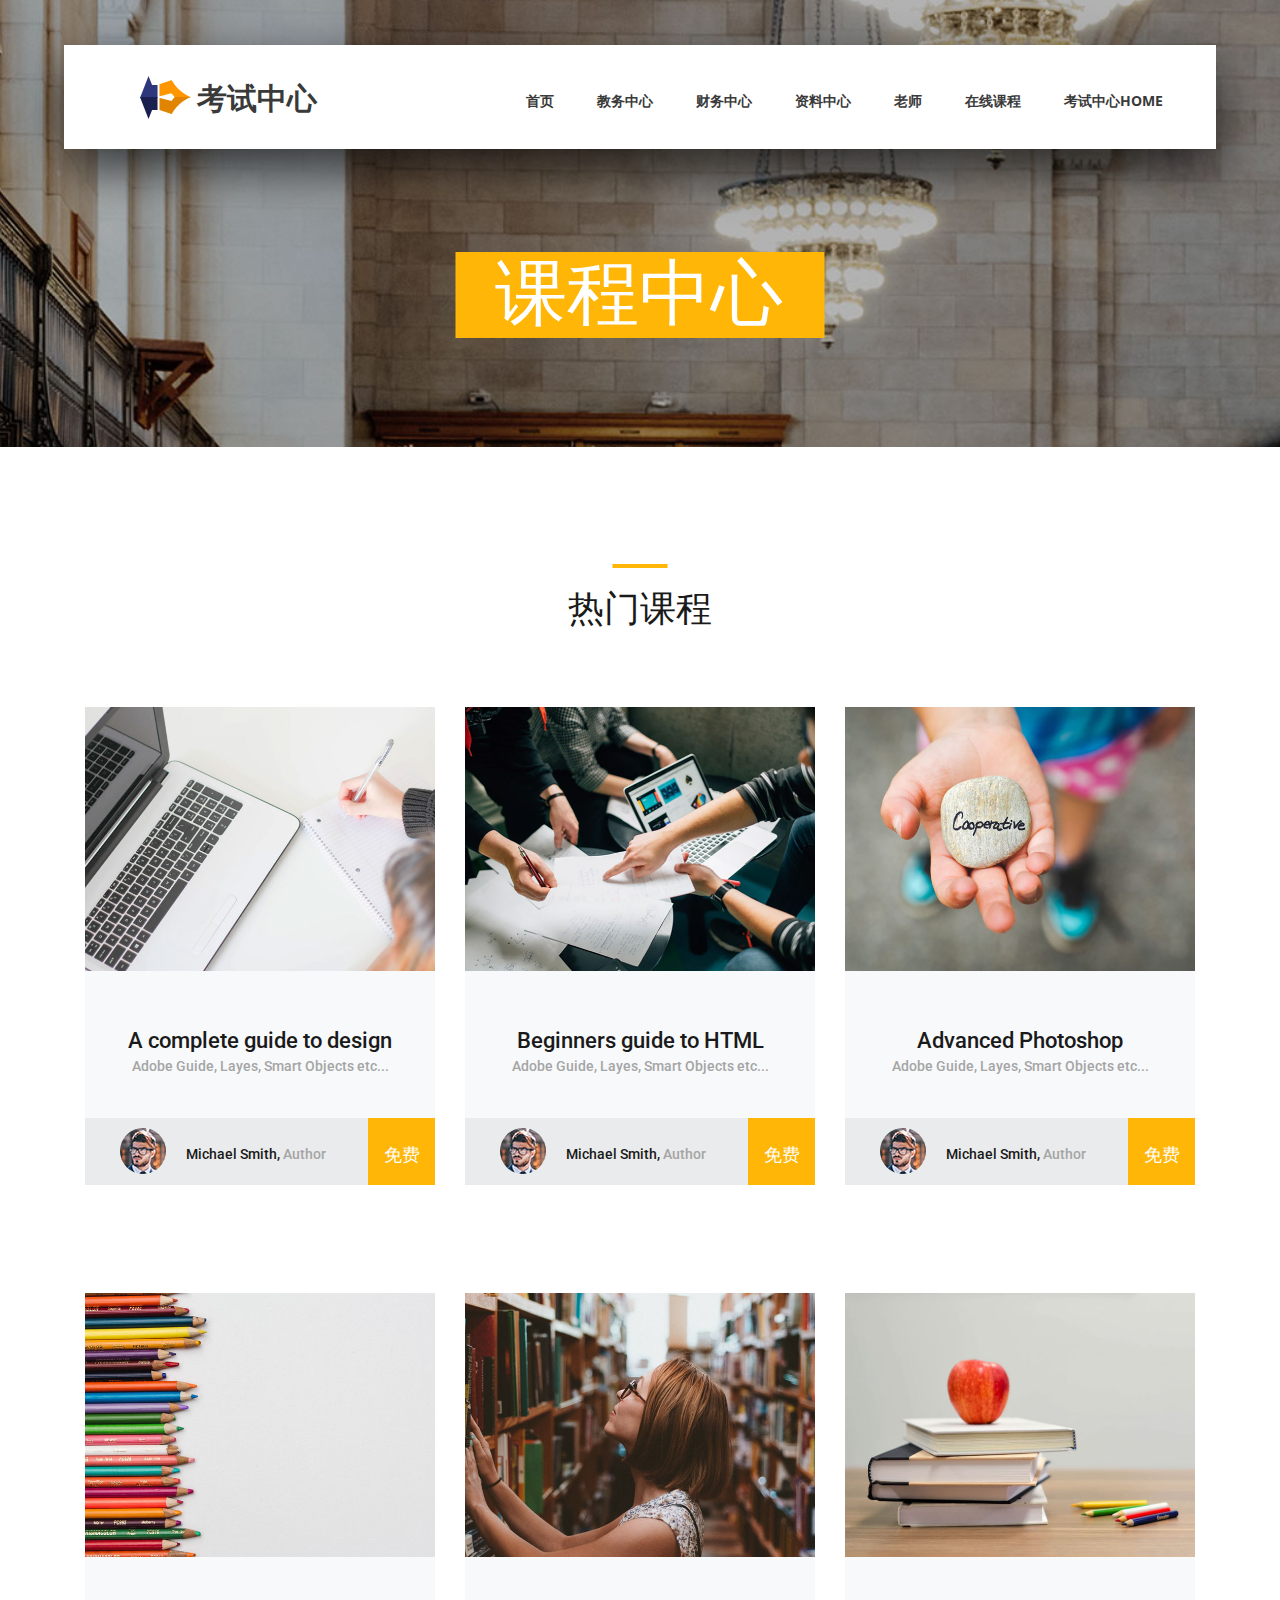
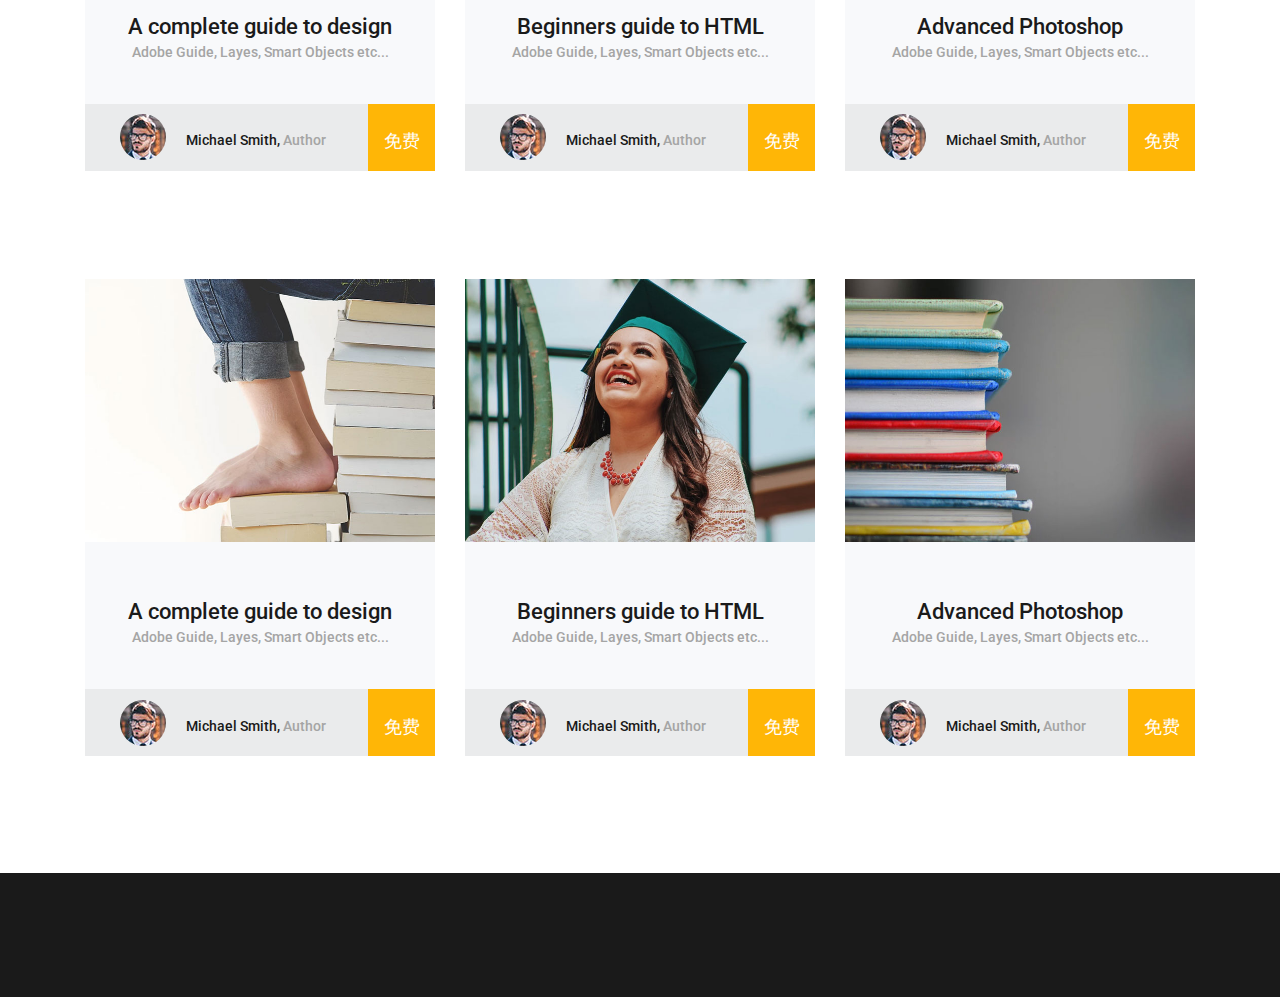
<file: WebContent/onlineteaching/exam/twts_91_course/courses.html>
<!DOCTYPE html>
<html lang="en">
<head>
<title>课程中心</title>
<meta charset="utf-8">
<meta http-equiv="X-UA-Compatible" content="IE=edge">
<meta name="description" content="Course Project">
<meta name="viewport" content="width=device-width, initial-scale=1">
<link rel="stylesheet" type="text/css" href="styles/bootstrap4/bootstrap.min.css">
<link href="plugins/fontawesome-free-5.0.1/css/fontawesome-all.css" rel="stylesheet" type="text/css">
<link rel="stylesheet" type="text/css" href="styles/courses_styles.css">
<link rel="stylesheet" type="text/css" href="styles/courses_responsive.css">
</head>
<body>

<div class="super_container">

	<!-- Header -->

	<header class="header d-flex flex-row">
		<div class="header_content d-flex flex-row align-items-center">
			<!-- Logo -->
			<div class="logo_container">
				<div class="logo">
					<img src="images/logo.png" alt="">
					<span>考试中心</span>
				</div>
			</div>

			<!-- Main Navigation -->
			<nav class="main_nav_container">
				<div class="main_nav">
					<ul class="main_nav_list">
						<li class="main_nav_item"><a href="../../../edu_index.jsp">首页</a></li>
						<li class="main_nav_item"><a href="../../../educationcenter/score.aspx.jsp">教务中心</a></li>
						<li class="main_nav_item"><a href="../../../myaccount/wdcw.aspx.jsp">财务中心</a></li>
						<li class="main_nav_item"><a href="../../../onlineteaching/studentmaterial.aspx.jsp">资料中心</a></li>
						<li class="main_nav_item"><a href="teachers.html">老师</a></li>
						<li class="main_nav_item"><a href="courses.html">在线课程</a></li>
						<li class="main_nav_item"><a href="index.html">考试中心HOME</a></li>
					</ul>
				</div>
			</nav>
		</div>
		<div class="header_side d-flex flex-row justify-content-center align-items-center">
			<img src="images/phone-call.svg" alt="">
			<span>116568665</span>
		</div>

		<!-- Hamburger -->
		<div class="hamburger_container">
			<i class="fas fa-bars trans_200"></i>
		</div>

	</header>
	
	<!-- Menu -->
	<div class="menu_container menu_mm">

		<!-- Menu Close Button -->
		<div class="menu_close_container">
			<div class="menu_close"></div>
		</div>

		<!-- Menu Items -->
		<div class="menu_inner menu_mm">
			<div class="menu menu_mm">
				<ul class="menu_list menu_mm">
					<li class="menu_item menu_mm"><a href="index.html">Home</a></li>
					<li class="menu_item menu_mm"><a href="#">About us</a></li>
					<li class="menu_item menu_mm"><a href="#">Courses</a></li>
					<li class="menu_item menu_mm"><a href="elements.html">Elements</a></li>
					<li class="menu_item menu_mm"><a href="news.html">News</a></li>
					<li class="menu_item menu_mm"><a href="contact.html">Contact</a></li>
				</ul>

				<!-- Menu Social -->
				
				<div class="menu_social_container menu_mm">
					<ul class="menu_social menu_mm">
						<li class="menu_social_item menu_mm"><a href="#"><i class="fab fa-pinterest"></i></a></li>
						<li class="menu_social_item menu_mm"><a href="#"><i class="fab fa-linkedin-in"></i></a></li>
						<li class="menu_social_item menu_mm"><a href="#"><i class="fab fa-instagram"></i></a></li>
						<li class="menu_social_item menu_mm"><a href="#"><i class="fab fa-facebook-f"></i></a></li>
						<li class="menu_social_item menu_mm"><a href="#"><i class="fab fa-twitter"></i></a></li>
					</ul>
				</div>

				<div class="menu_copyright menu_mm">Colorlib All rights reserved</div>
			</div>

		</div>

	</div>
	
	<!-- Home -->

	<div class="home">
		<div class="home_background_container prlx_parent">
			<div class="home_background prlx" style="background-image:url(images/courses_background.jpg)"></div>
		</div>
		<div class="home_content">
			<h1>课程中心</h1>
		</div>
	</div>

	<!-- Popular -->

	<div class="popular page_section">
		<div class="container">
			<div class="row">
				<div class="col">
					<div class="section_title text-center">
						<h1>热门课程</h1>
					</div>
				</div>
			</div>

			<div class="row course_boxes">
				
				<!-- Popular Course Item -->
				<div class="col-lg-4 course_box">
					<div class="card">
						<img class="card-img-top" src="images/course_1.jpg" alt="https://unsplash.com/@kellybrito">
						<div class="card-body text-center">
							<div class="card-title"><a href="courses.html">A complete guide to design</a></div>
							<div class="card-text">Adobe Guide, Layes, Smart Objects etc...</div>
						</div>
						<div class="price_box d-flex flex-row align-items-center">
							<div class="course_author_image">
								<img src="images/author.jpg" alt="https://unsplash.com/@mehdizadeh">
							</div>
							<div class="course_author_name">Michael Smith, <span>Author</span></div>
							<div class="course_price d-flex flex-column align-items-center justify-content-center"><span>免费</span></div>
						</div>
					</div>
				</div>

				<!-- Popular Course Item -->
				<div class="col-lg-4 course_box">
					<div class="card">
						<img class="card-img-top" src="images/course_2.jpg" alt="https://unsplash.com/@cikstefan">
						<div class="card-body text-center">
							<div class="card-title"><a href="courses.html">Beginners guide to HTML</a></div>
							<div class="card-text">Adobe Guide, Layes, Smart Objects etc...</div>
						</div>
						<div class="price_box d-flex flex-row align-items-center">
							<div class="course_author_image">
								<img src="images/author.jpg" alt="https://unsplash.com/@mehdizadeh">
							</div>
							<div class="course_author_name">Michael Smith, <span>Author</span></div>
							<div class="course_price d-flex flex-column align-items-center justify-content-center"><span>免费</span></div>
						</div>
					</div>
				</div>

				<!-- Popular Course Item -->
				<div class="col-lg-4 course_box">
					<div class="card">
						<img class="card-img-top" src="images/course_3.jpg" alt="https://unsplash.com/@dsmacinnes">
						<div class="card-body text-center">
							<div class="card-title"><a href="courses.html">Advanced Photoshop</a></div>
							<div class="card-text">Adobe Guide, Layes, Smart Objects etc...</div>
						</div>
						<div class="price_box d-flex flex-row align-items-center">
							<div class="course_author_image">
								<img src="images/author.jpg" alt="https://unsplash.com/@mehdizadeh">
							</div>
							<div class="course_author_name">Michael Smith, <span>Author</span></div>
							<div class="course_price d-flex flex-column align-items-center justify-content-center"><span>免费</span></div>
						</div>
					</div>
				</div>

				<!-- Popular Course Item -->
				<div class="col-lg-4 course_box">
					<div class="card">
						<img class="card-img-top" src="images/course_4.jpg" alt="https://unsplash.com/@kellitungay">
						<div class="card-body text-center">
							<div class="card-title"><a href="courses.html">A complete guide to design</a></div>
							<div class="card-text">Adobe Guide, Layes, Smart Objects etc...</div>
						</div>
						<div class="price_box d-flex flex-row align-items-center">
							<div class="course_author_image">
								<img src="images/author.jpg" alt="https://unsplash.com/@mehdizadeh">
							</div>
							<div class="course_author_name">Michael Smith, <span>Author</span></div>
							<div class="course_price d-flex flex-column align-items-center justify-content-center"><span>免费</span></div>
						</div>
					</div>
				</div>

				<!-- Popular Course Item -->
				<div class="col-lg-4 course_box">
					<div class="card">
						<img class="card-img-top" src="images/course_5.jpg" alt="https://unsplash.com/@claybanks1989">
						<div class="card-body text-center">
							<div class="card-title"><a href="courses.html">Beginners guide to HTML</a></div>
							<div class="card-text">Adobe Guide, Layes, Smart Objects etc...</div>
						</div>
						<div class="price_box d-flex flex-row align-items-center">
							<div class="course_author_image">
								<img src="images/author.jpg" alt="https://unsplash.com/@mehdizadeh">
							</div>
							<div class="course_author_name">Michael Smith, <span>Author</span></div>
							<div class="course_price d-flex flex-column align-items-center justify-content-center"><span>免费</span></div>
						</div>
					</div>
				</div>

				<!-- Popular Course Item -->
				<div class="col-lg-4 course_box">
					<div class="card">
						<img class="card-img-top" src="images/course_6.jpg" alt="https://unsplash.com/@element5digital">
						<div class="card-body text-center">
							<div class="card-title"><a href="courses.html">Advanced Photoshop</a></div>
							<div class="card-text">Adobe Guide, Layes, Smart Objects etc...</div>
						</div>
						<div class="price_box d-flex flex-row align-items-center">
							<div class="course_author_image">
								<img src="images/author.jpg" alt="https://unsplash.com/@mehdizadeh">
							</div>
							<div class="course_author_name">Michael Smith, <span>Author</span></div>
							<div class="course_price d-flex flex-column align-items-center justify-content-center"><span>免费</span></div>
						</div>
					</div>
				</div>

				<!-- Popular Course Item -->
				<div class="col-lg-4 course_box">
					<div class="card">
						<img class="card-img-top" src="images/course_7.jpg" alt="https://unsplash.com/@gaellemm">
						<div class="card-body text-center">
							<div class="card-title"><a href="courses.html">A complete guide to design</a></div>
							<div class="card-text">Adobe Guide, Layes, Smart Objects etc...</div>
						</div>
						<div class="price_box d-flex flex-row align-items-center">
							<div class="course_author_image">
								<img src="images/author.jpg" alt="https://unsplash.com/@mehdizadeh">
							</div>
							<div class="course_author_name">Michael Smith, <span>Author</span></div>
							<div class="course_price d-flex flex-column align-items-center justify-content-center"><span>免费</span></div>
						</div>
					</div>
				</div>

				<!-- Popular Course Item -->
				<div class="col-lg-4 course_box">
					<div class="card">
						<img class="card-img-top" src="images/course_8.jpg" alt="https://unsplash.com/@juanmramosjr">
						<div class="card-body text-center">
							<div class="card-title"><a href="courses.html">Beginners guide to HTML</a></div>
							<div class="card-text">Adobe Guide, Layes, Smart Objects etc...</div>
						</div>
						<div class="price_box d-flex flex-row align-items-center">
							<div class="course_author_image">
								<img src="images/author.jpg" alt="https://unsplash.com/@mehdizadeh">
							</div>
							<div class="course_author_name">Michael Smith, <span>Author</span></div>
							<div class="course_price d-flex flex-column align-items-center justify-content-center"><span>免费</span></div>
						</div>
					</div>
				</div>

				<!-- Popular Course Item -->
				<div class="col-lg-4 course_box">
					<div class="card">
						<img class="card-img-top" src="images/course_9.jpg" alt="https://unsplash.com/@kimberlyfarmer">
						<div class="card-body text-center">
							<div class="card-title"><a href="courses.html">Advanced Photoshop</a></div>
							<div class="card-text">Adobe Guide, Layes, Smart Objects etc...</div>
						</div>
						<div class="price_box d-flex flex-row align-items-center">
							<div class="course_author_image">
								<img src="images/author.jpg" alt="https://unsplash.com/@mehdizadeh">
							</div>
							<div class="course_author_name">Michael Smith, <span>Author</span></div>
							<div class="course_price d-flex flex-column align-items-center justify-content-center"><span>免费</span></div>
						</div>
					</div>
				</div>

			</div>
		</div>		
	</div>

	<!-- Footer -->

	<footer class="footer">
		<div class="container">
			
			<!-- Newsletter -->

			<!-- <div class="newsletter">
				<div class="row">
					<div class="col">
						<div class="section_title text-center">
							<h1>Subscribe to newsletter</h1>
						</div>
					</div>
				</div>

				<div class="row">
					<div class="col text-center">
						<div class="newsletter_form_container mx-auto">
							<form action="post">
								<div class="newsletter_form d-flex flex-md-row flex-column flex-xs-column align-items-center justify-content-center">
									<input id="newsletter_email" class="newsletter_email" type="email" placeholder="Email Address" required="required" data-error="Valid email is required.">
									<button id="newsletter_submit" type="submit" class="newsletter_submit_btn trans_300" value="Submit">Subscribe</button>
								</div>
							</form>
						</div>
					</div>
				</div>

			</div> -->

			<!-- Footer Content -->

			<!-- <div class="footer_content">
				<div class="row">

					Footer Column - About
					<div class="col-lg-3 footer_col">

						Logo
						<div class="logo_container">
							<div class="logo">
								<img src="images/logo.png" alt="">
								<span>course</span>
							</div>
						</div>

						<p class="footer_about_text">In aliquam, augue a gravida rutrum, ante nisl fermentum nulla, vitae tempor nisl ligula vel nunc. Proin quis mi malesuada, finibus tortor fermentum, tempor lacus.</p>

					</div>

					Footer Column - Menu

					<div class="col-lg-3 footer_col">
						<div class="footer_column_title">Menu</div>
						<div class="footer_column_content">
							<ul>
								<li class="footer_list_item"><a href="index.html">Home</a></li>
								<li class="footer_list_item"><a href="#">About Us</a></li>
								<li class="footer_list_item"><a href="#">Courses</a></li>
								<li class="footer_list_item"><a href="news.html">News</a></li>
								<li class="footer_list_item"><a href="contact.html">Contact</a></li>
							</ul>
						</div>
					</div>

					Footer Column - Usefull Links

					<div class="col-lg-3 footer_col">
						<div class="footer_column_title">Usefull Links</div>
						<div class="footer_column_content">
							<ul>
								<li class="footer_list_item"><a href="#">Testimonials</a></li>
								<li class="footer_list_item"><a href="#">FAQ</a></li>
								<li class="footer_list_item"><a href="#">Community</a></li>
								<li class="footer_list_item"><a href="#">Campus Pictures</a></li>
								<li class="footer_list_item"><a href="#">Tuitions</a></li>
							</ul>
						</div>
					</div>

					Footer Column - Contact

					<div class="col-lg-3 footer_col">
						<div class="footer_column_title">Contact</div>
						<div class="footer_column_content">
							<ul>
								<li class="footer_contact_item">
									<div class="footer_contact_icon">
										<img src="images/placeholder.svg" alt="https://www.flaticon.com/authors/lucy-g">
									</div>
									Blvd Libertad, 34 m05200 Arévalo
								</li>
								<li class="footer_contact_item">
									<div class="footer_contact_icon">
										<img src="images/smartphone.svg" alt="https://www.flaticon.com/authors/lucy-g">
									</div>
									0034 37483 2445 322
								</li>
								<li class="footer_contact_item">
									<div class="footer_contact_icon">
										<img src="images/envelope.svg" alt="https://www.flaticon.com/authors/lucy-g">
									</div>hello@company.com
								</li>
							</ul>
						</div>
					</div>

				</div>
			</div> -->

			<!-- Footer Copyright -->

			<div class="footer_bar d-flex flex-column flex-sm-row align-items-center">
				<!-- <div class="footer_copyright">
					<span>
Copyright &copy;<script>document.write(new Date().getFullYear());</script> All rights reserved <i class="fa fa-heart" aria-hidden="true"></i>
</span>
				</div> -->
				<!-- <div class="footer_social ml-sm-auto">
					<ul class="menu_social">
						<li class="menu_social_item"><a href="#"><i class="fab fa-pinterest"></i></a></li>
						<li class="menu_social_item"><a href="#"><i class="fab fa-linkedin-in"></i></a></li>
						<li class="menu_social_item"><a href="#"><i class="fab fa-instagram"></i></a></li>
						<li class="menu_social_item"><a href="#"><i class="fab fa-facebook-f"></i></a></li>
						<li class="menu_social_item"><a href="#"><i class="fab fa-twitter"></i></a></li>
					</ul>
				</div> -->
			</div>

		</div>
	</footer>

</div>

<script src="js/jquery-3.2.1.min.js"></script>
<script src="styles/bootstrap4/popper.js"></script>
<script src="styles/bootstrap4/bootstrap.min.js"></script>
<script src="plugins/greensock/TweenMax.min.js"></script>
<script src="plugins/greensock/TimelineMax.min.js"></script>
<script src="plugins/scrollmagic/ScrollMagic.min.js"></script>
<script src="plugins/greensock/animation.gsap.min.js"></script>
<script src="plugins/greensock/ScrollToPlugin.min.js"></script>
<script src="plugins/scrollTo/jquery.scrollTo.min.js"></script>
<script src="plugins/easing/easing.js"></script>
<script src="js/courses_custom.js"></script>

</body>
</html>
</file>
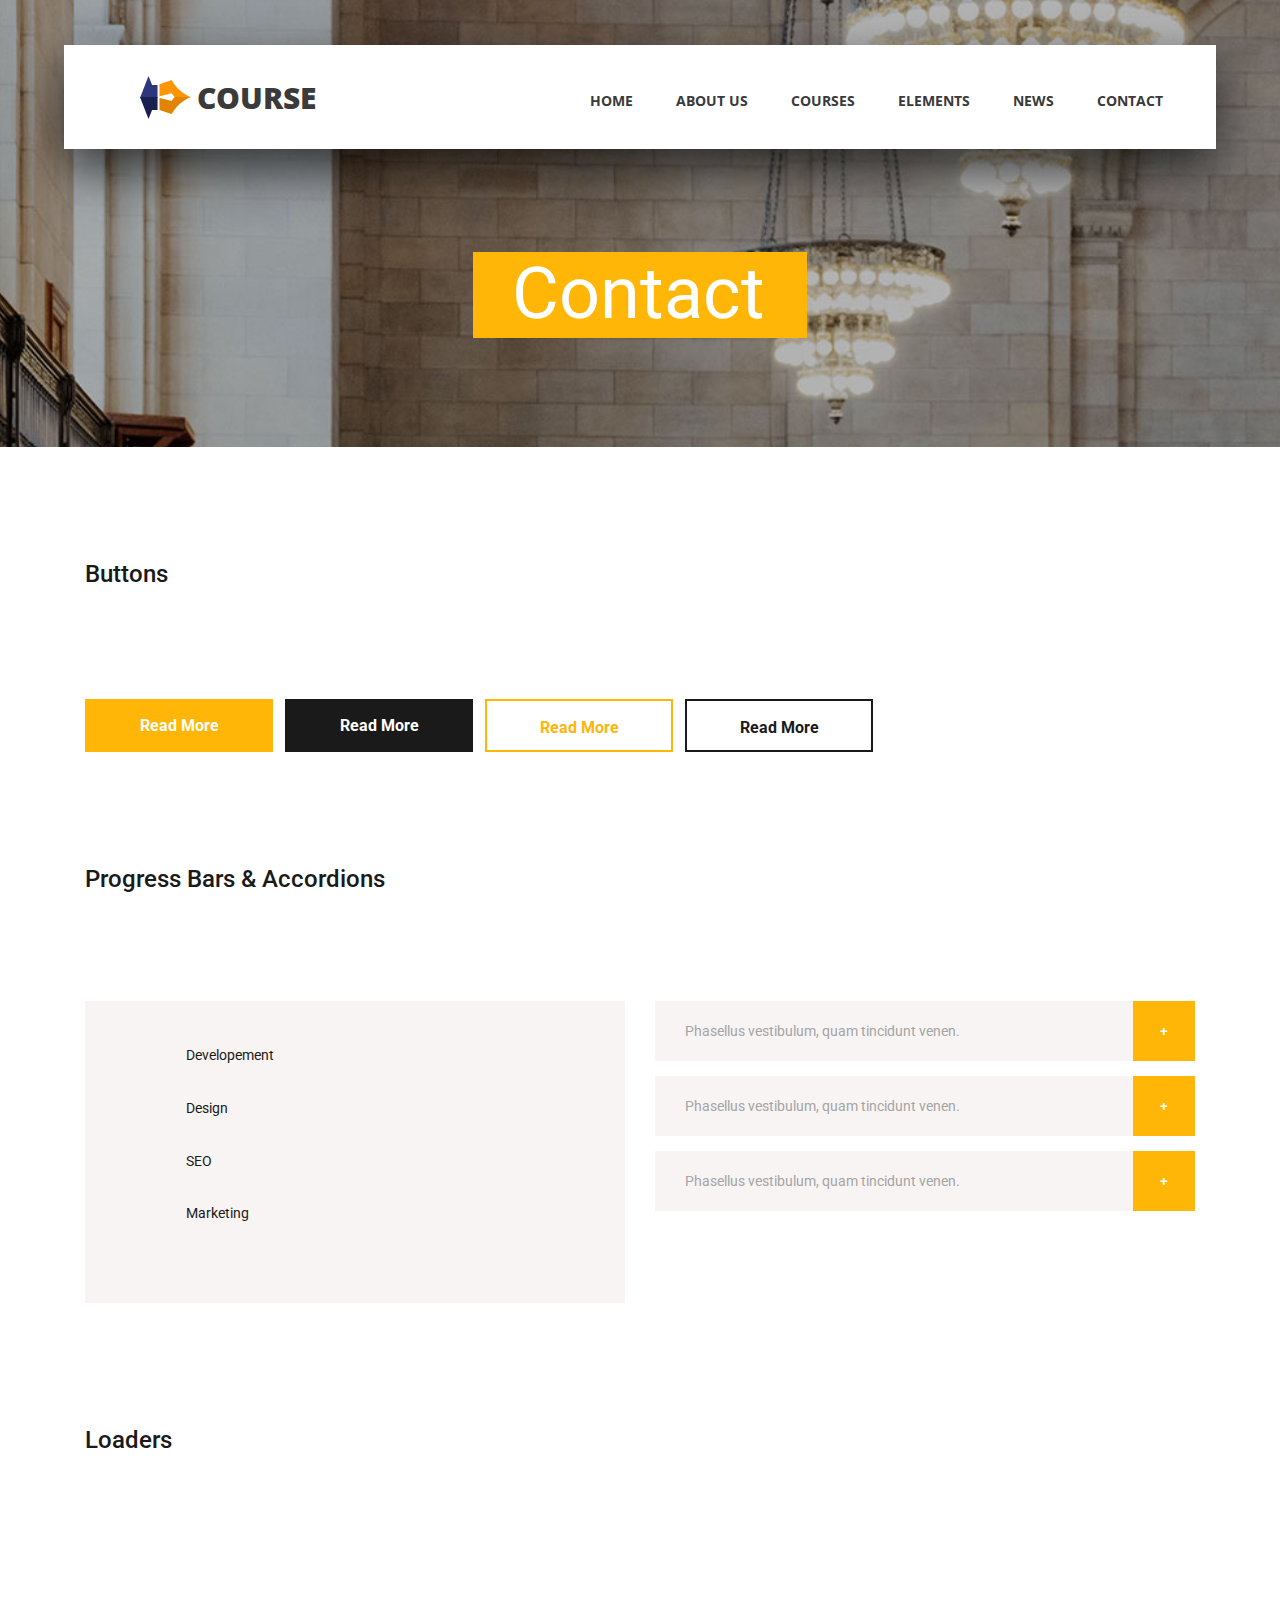
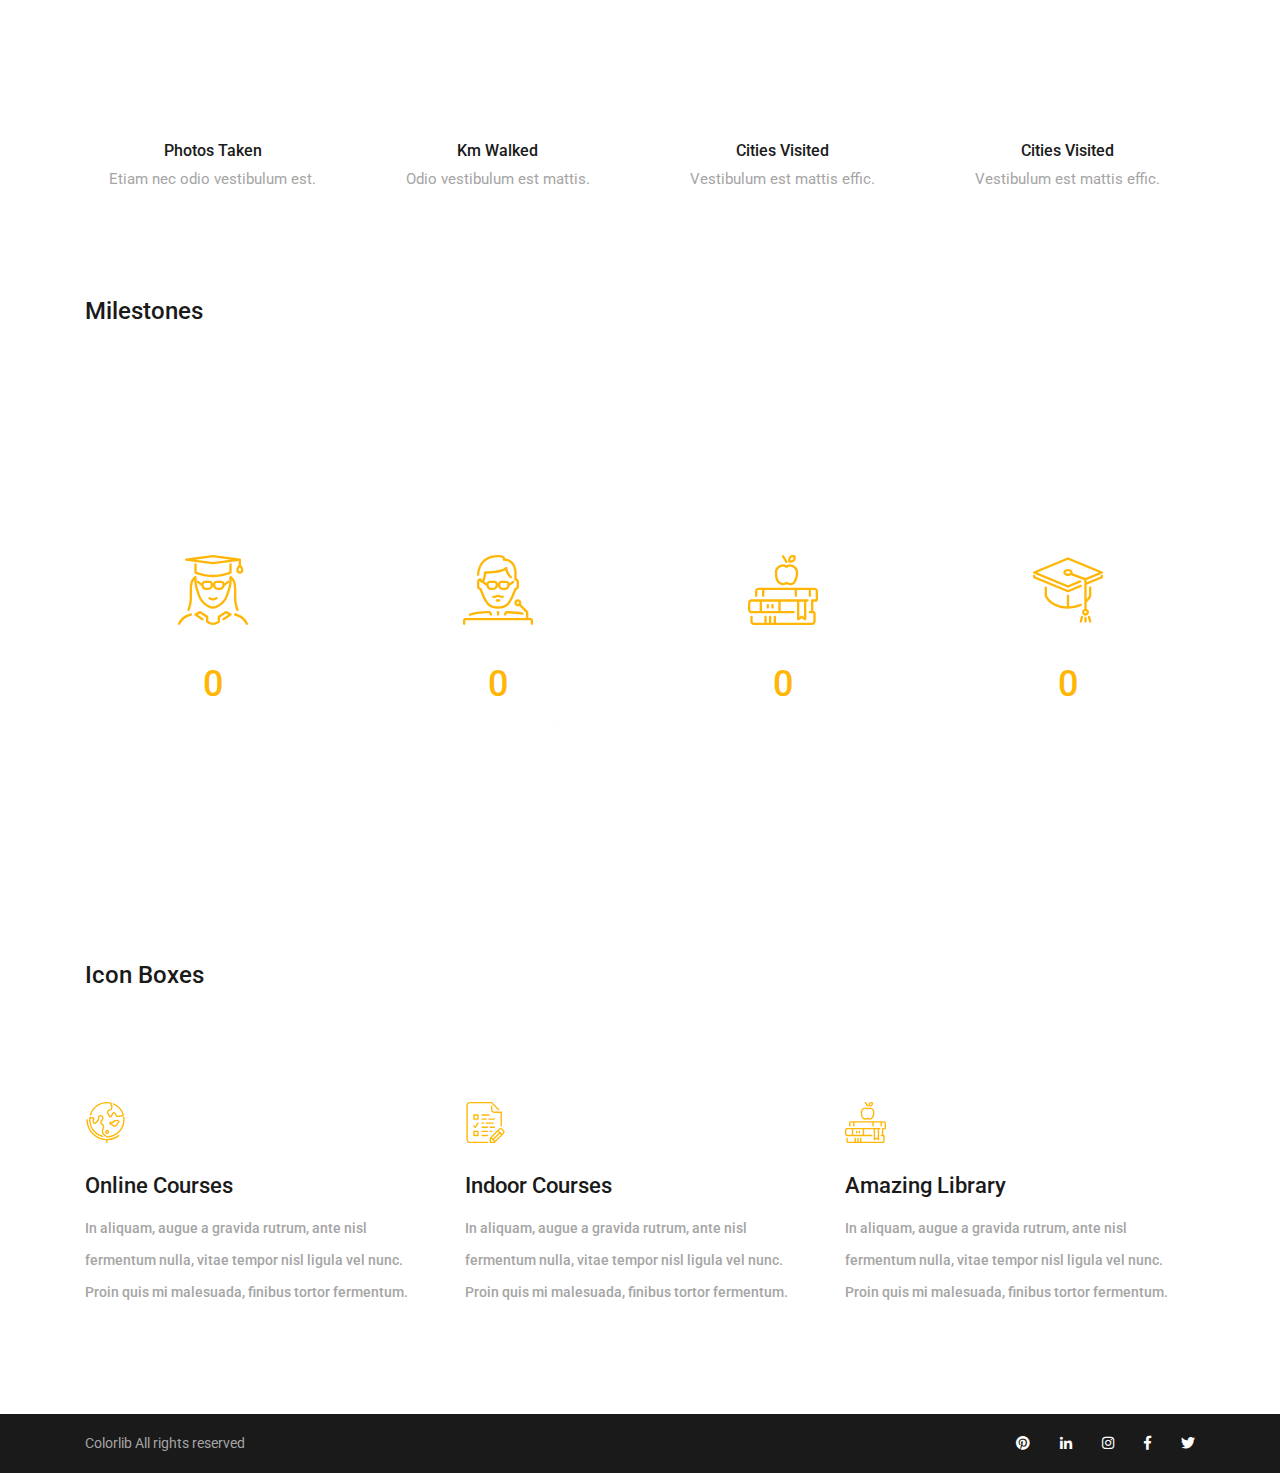
<file: WebContent/onlineteaching/exam/twts_91_course/elements.html>
<!DOCTYPE html>
<html lang="en">
<head>
<title>Course - Elements</title>
<meta charset="utf-8">
<meta http-equiv="X-UA-Compatible" content="IE=edge">
<meta name="description" content="Course Project">
<meta name="viewport" content="width=device-width, initial-scale=1">
<link rel="stylesheet" type="text/css" href="styles/bootstrap4/bootstrap.min.css">
<link href="plugins/fontawesome-free-5.0.1/css/fontawesome-all.css" rel="stylesheet" type="text/css">
<link rel="stylesheet" type="text/css" href="styles/elements_styles.css">
<link rel="stylesheet" type="text/css" href="styles/elements_responsive.css">
</head>
<body>

<div class="super_container">

	<!-- Header -->

	<header class="header d-flex flex-row">
		<div class="header_content d-flex flex-row align-items-center">
			<!-- Logo -->
			<div class="logo_container">
				<div class="logo">
					<img src="images/logo.png" alt="">
					<span>course</span>
				</div>
			</div>

			<!-- Main Navigation -->
			<nav class="main_nav_container">
				<div class="main_nav">
					<ul class="main_nav_list">
						<li class="main_nav_item"><a href="index.html">home</a></li>
						<li class="main_nav_item"><a href="#">about us</a></li>
						<li class="main_nav_item"><a href="courses.html">courses</a></li>
						<li class="main_nav_item"><a href="#">elements</a></li>
						<li class="main_nav_item"><a href="news.html">news</a></li>
						<li class="main_nav_item"><a href="contact.html">contact</a></li>
					</ul>
				</div>
			</nav>
		</div>
		<div class="header_side d-flex flex-row justify-content-center align-items-center">
			<img src="images/phone-call.svg" alt="">
			<span>+43 4566 7788 2457</span>
		</div>

		<!-- Hamburger -->
		<div class="hamburger_container">
			<i class="fas fa-bars trans_200"></i>
		</div>

	</header>
	
	<!-- Menu -->
	<div class="menu_container menu_mm">

		<!-- Menu Close Button -->
		<div class="menu_close_container">
			<div class="menu_close"></div>
		</div>

		<!-- Menu Items -->
		<div class="menu_inner menu_mm">
			<div class="menu menu_mm">
				<ul class="menu_list menu_mm">
					<li class="menu_item menu_mm"><a href="index.html">Home</a></li>
					<li class="menu_item menu_mm"><a href="#">About us</a></li>
					<li class="menu_item menu_mm"><a href="courses.html">Courses</a></li>
					<li class="menu_item menu_mm"><a href="#">Elements</a></li>
					<li class="menu_item menu_mm"><a href="news.html">News</a></li>
					<li class="menu_item menu_mm"><a href="contact.html">Contact</a></li>
				</ul>

				<!-- Menu Social -->
				
				<div class="menu_social_container menu_mm">
					<ul class="menu_social menu_mm">
						<li class="menu_social_item menu_mm"><a href="#"><i class="fab fa-pinterest"></i></a></li>
						<li class="menu_social_item menu_mm"><a href="#"><i class="fab fa-linkedin-in"></i></a></li>
						<li class="menu_social_item menu_mm"><a href="#"><i class="fab fa-instagram"></i></a></li>
						<li class="menu_social_item menu_mm"><a href="#"><i class="fab fa-facebook-f"></i></a></li>
						<li class="menu_social_item menu_mm"><a href="#"><i class="fab fa-twitter"></i></a></li>
					</ul>
				</div>

				<div class="menu_copyright menu_mm">
Copyright &copy;<script>document.write(new Date().getFullYear());</script> All rights reserved | This template is made with <i class="fa fa-heart" aria-hidden="true"></i> by Colorlib  -  More Templates <a href="http://www.cssmoban.com/" target="_blank" title="模板之家">模板之家</a> - Collect from <a href="http://www.cssmoban.com/" title="网页模板" target="_blank">网页模板</a>
</div>
			</div>

		</div>

	</div>
	
	<!-- Home -->

	<div class="home">
		<div class="home_background_container prlx_parent">
			<div class="home_background prlx" style="background-image:url(images/contact_background.jpg)"></div>
		</div>
		<div class="home_content">
			<h1>Contact</h1>
		</div>
	</div>

	<!-- Elements -->

	<div class="elements">

		<!-- Buttons -->
		<div class="buttons">
			<div class="container">
				<div class="row">
					<div class="col">
						<div class="elements_title">Buttons</div>
						<div class="buttons_container">
							<div class="button button_color_1 text-center trans_200"><a href="#">Read More</a></div>
							<div class="button button_color_2 text-center trans_200"><a href="#">Read More</a></div>
							<div class="button button_line_1 text-center trans_200"><a href="#">Read More</a></div>
							<div class="button button_line_2 text-center trans_200"><a href="#">Read More</a></div>
						</div>
					</div>
				</div>
			</div>	
		</div>

		<!-- Progress Bars and Accordions -->

		<div class="pbars_accordions">
			<div class="container">
				<div class="row">
					<div class="col-lg-12">
						<div class="elements_title">Progress Bars & Accordions</div>
					</div>
				</div>

				<div class="row pbars_accordions_container">
					<!-- Progress Bars & Accordions -->

					<div class="col-lg-6">
						
						<!-- Progress Bars -->
						<div class="elements_progress_bars">

							<div class="pbar_container">
								<ul class="progress_bar_container col_12 clearfix">
									<li class="pb_item">
										<h4>Developement</h4>
										<div id="skill_1_pbar" class="skill_bars" data-perc="0.85"></div>
									</li>
									<li class="pb_item">
										<h4>Design</h4>
										<div id="skill_2_pbar" class="skill_bars" data-perc="1"></div>
									</li>
									<li class="pb_item">
										<h4>SEO</h4>
										<div id="skill_3_pbar" class="skill_bars" data-perc="0.75"></div>
									</li>
									<li class="pb_item">
										<h4>Marketing</h4>
										<div id="skill_4_pbar" class="skill_bars" data-perc="0.95"></div>
									</li>
								</ul>
							</div>

						</div>
					</div>

					<div class="col-lg-6">

						<!-- Accordions -->
						<div class="elements_accordions">

							<div class="accordion_container">
								<div class="accordion d-flex flex-row align-items-center"> Phasellus vestibulum, quam tincidunt venen.</div>
								<div class="accordion_panel">
									<p>Lorem ipsum dolor sit amet, consectetur adipiscing elit. Phasellus vestibulum, quam tincidunt venenatis ultrices, est libero mattis ante, ac consectetur diam neque eget quam.</p>
								</div>
							</div>

							<div class="accordion_container">
								<div class="accordion d-flex flex-row align-items-center"> Phasellus vestibulum, quam tincidunt venen.</div>
								<div class="accordion_panel">
									<p>Lorem ipsum dolor sit amet, consectetur adipiscing elit. Phasellus vestibulum, quam tincidunt venenatis ultrices, est libero mattis ante, ac consectetur diam neque eget quam.</p>
								</div>
							</div>

							<div class="accordion_container">
								<div class="accordion d-flex flex-row align-items-center"> Phasellus vestibulum, quam tincidunt venen.</div>
								<div class="accordion_panel">
									<p>Lorem ipsum dolor sit amet, consectetur adipiscing elit. Phasellus vestibulum, quam tincidunt venenatis ultrices, est libero mattis ante, ac consectetur diam neque eget quam.</p>
								</div>
							</div>

						</div>
					</div>

				</div>
			</div>
		</div>
		
		<!-- Loaders -->

		<div class="loaders">
			<div class="container">
				<div class="row">
					<div class="col">
						<div class="elements_title">Loaders</div>
					</div>
				</div>

				<div class="row elements_loaders_container">
					<div class="col-lg-3 loader_col">
						<!-- Loader -->
						<div class="loader" data-perc="0.75"></div>
						<div class="loader_text text-center">Photos Taken</div>
						<div class="loader_sub text-center">Etiam nec odio vestibulum est.</div>
					</div>
					<div class="col-lg-3 loader_col">
						<!-- Loader -->
						<div class="loader" data-perc="0.83"></div>
						<div class="loader_text text-center">Km Walked</div>
						<div class="loader_sub text-center">Odio vestibulum est mattis.</div>
						<span></span>
					</div>
					<div class="col-lg-3 loader_col">
						<!-- Loader -->
						<div class="loader" data-perc="0.25"></div>
						<div class="loader_text text-center">Cities Visited</div>
						<div class="loader_sub text-center">Vestibulum est mattis effic.</div>
					</div>
					<div class="col-lg-3 loader_col">
						<!-- Loader -->
						<div class="loader" data-perc="0.95"></div>
						<div class="loader_text text-center">Cities Visited</div>
						<div class="loader_sub text-center">Vestibulum est mattis effic.</div>
					</div>
				</div>

			</div>
		</div>
		
		<!-- Milestones -->
		
		<div class="milestones">
			<div class="container">
				<div class="row">
					<div class="col">
						<div class="elements_title">Milestones</div>
					</div>
				</div>
			</div>

			<div class="milestones_container">
				<div class="milestones_background" style="background-image:url(images/milestones_background.jpg)"></div>
				
				<div class="container">
					<div class="row">
						
						<!-- Milestone -->
						<div class="col-lg-3 milestone_col">
							<div class="milestone text-center">
								<div class="milestone_icon"><img src="images/milestone_1.svg" alt="https://www.flaticon.com/authors/zlatko-najdenovski"></div>
								<div class="milestone_counter" data-end-value="750">0</div>
								<div class="milestone_text">Current Students</div>
							</div>
						</div>

						<!-- Milestone -->
						<div class="col-lg-3 milestone_col">
							<div class="milestone text-center">
								<div class="milestone_icon"><img src="images/milestone_2.svg" alt="https://www.flaticon.com/authors/zlatko-najdenovski"></div>
								<div class="milestone_counter" data-end-value="120">0</div>
								<div class="milestone_text">Certified Teachers</div>
							</div>
						</div>

						<!-- Milestone -->
						<div class="col-lg-3 milestone_col">
							<div class="milestone text-center">
								<div class="milestone_icon"><img src="images/milestone_3.svg" alt="https://www.flaticon.com/authors/zlatko-najdenovski"></div>
								<div class="milestone_counter" data-end-value="39">0</div>
								<div class="milestone_text">Approved Courses</div>
							</div>
						</div>

						<!-- Milestone -->
						<div class="col-lg-3 milestone_col">
							<div class="milestone text-center">
								<div class="milestone_icon"><img src="images/milestone_4.svg" alt="https://www.flaticon.com/authors/zlatko-najdenovski"></div>
								<div class="milestone_counter" data-end-value="3500" data-sign-before="+">0</div>
								<div class="milestone_text">Graduate Students</div>
							</div>
						</div>

					</div>
				</div>
			</div>

		</div>

		<!-- Icon Boxes -->

		<div class="icon_boxes">
			<div class="container">
				<div class="row">
					<div class="col">
						<div class="elements_title">Icon Boxes</div>
					</div>
				</div>

				<div class="row icon_boxes_container">

					<div class="col-lg-4 icon_box text-left d-flex flex-column align-items-start justify-content-start">
						<div class="icon_container d-flex flex-column justify-content-end">
							<img src="images/earth-globe.svg" alt="">
						</div>
						<h3>Online Courses</h3>
						<p>In aliquam, augue a gravida rutrum, ante nisl fermentum nulla, vitae tempor nisl ligula vel nunc. Proin quis mi malesuada, finibus tortor fermentum.</p>
					</div>

					<div class="col-lg-4 icon_box text-left d-flex flex-column align-items-start justify-content-start">
						<div class="icon_container d-flex flex-column justify-content-end">
							<img src="images/exam.svg" alt="">
						</div>
						<h3>Indoor Courses</h3>
						<p>In aliquam, augue a gravida rutrum, ante nisl fermentum nulla, vitae tempor nisl ligula vel nunc. Proin quis mi malesuada, finibus tortor fermentum.</p>
					</div>

					<div class="col-lg-4 icon_box text-left d-flex flex-column align-items-start justify-content-start">
						<div class="icon_container d-flex flex-column justify-content-end">
							<img src="images/books.svg" alt="">
						</div>
						<h3>Amazing Library</h3>
						<p>In aliquam, augue a gravida rutrum, ante nisl fermentum nulla, vitae tempor nisl ligula vel nunc. Proin quis mi malesuada, finibus tortor fermentum.</p>
					</div>

				</div>

			</div>
		</div>

	</div>

	<!-- Footer -->

	<footer class="footer">
		<div class="container">
			
			<!-- Footer Copyright -->

			<div class="footer_bar d-flex flex-column flex-sm-row align-items-center">
				<div class="footer_copyright">
					<span>Colorlib All rights reserved</span>
				</div>
				<div class="footer_social ml-sm-auto">
					<ul class="menu_social">
						<li class="menu_social_item"><a href="#"><i class="fab fa-pinterest"></i></a></li>
						<li class="menu_social_item"><a href="#"><i class="fab fa-linkedin-in"></i></a></li>
						<li class="menu_social_item"><a href="#"><i class="fab fa-instagram"></i></a></li>
						<li class="menu_social_item"><a href="#"><i class="fab fa-facebook-f"></i></a></li>
						<li class="menu_social_item"><a href="#"><i class="fab fa-twitter"></i></a></li>
					</ul>
				</div>
			</div>

		</div>
	</footer>

</div>

<script src="js/jquery-3.2.1.min.js"></script>
<script src="styles/bootstrap4/popper.js"></script>
<script src="styles/bootstrap4/bootstrap.min.js"></script>
<script src="plugins/greensock/TweenMax.min.js"></script>
<script src="plugins/greensock/TimelineMax.min.js"></script>
<script src="plugins/scrollmagic/ScrollMagic.min.js"></script>
<script src="plugins/greensock/animation.gsap.min.js"></script>
<script src="plugins/greensock/ScrollToPlugin.min.js"></script>
<script src="plugins/progressbar/progressbar.min.js"></script>
<script src="plugins/scrollTo/jquery.scrollTo.min.js"></script>
<script src="plugins/easing/easing.js"></script>
<script src="js/elements_custom.js"></script>

</body>
</html>
</file>
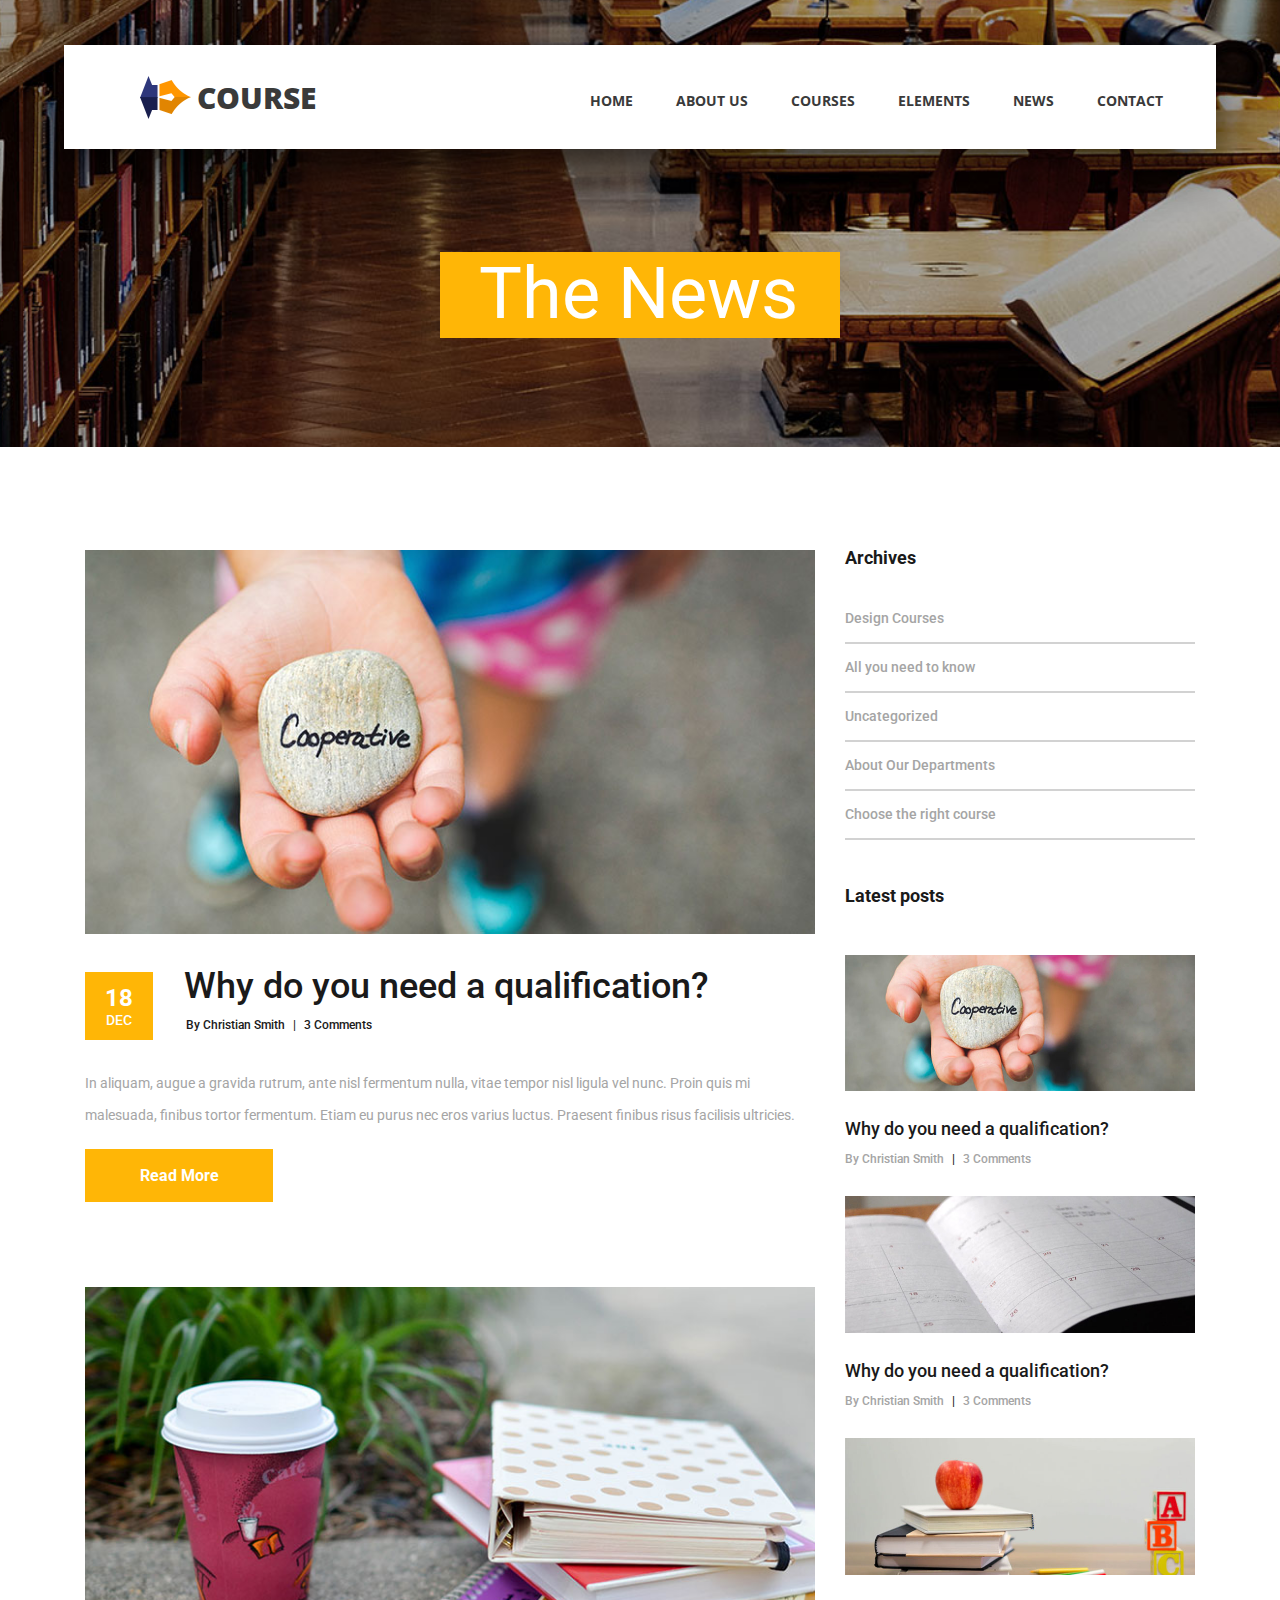
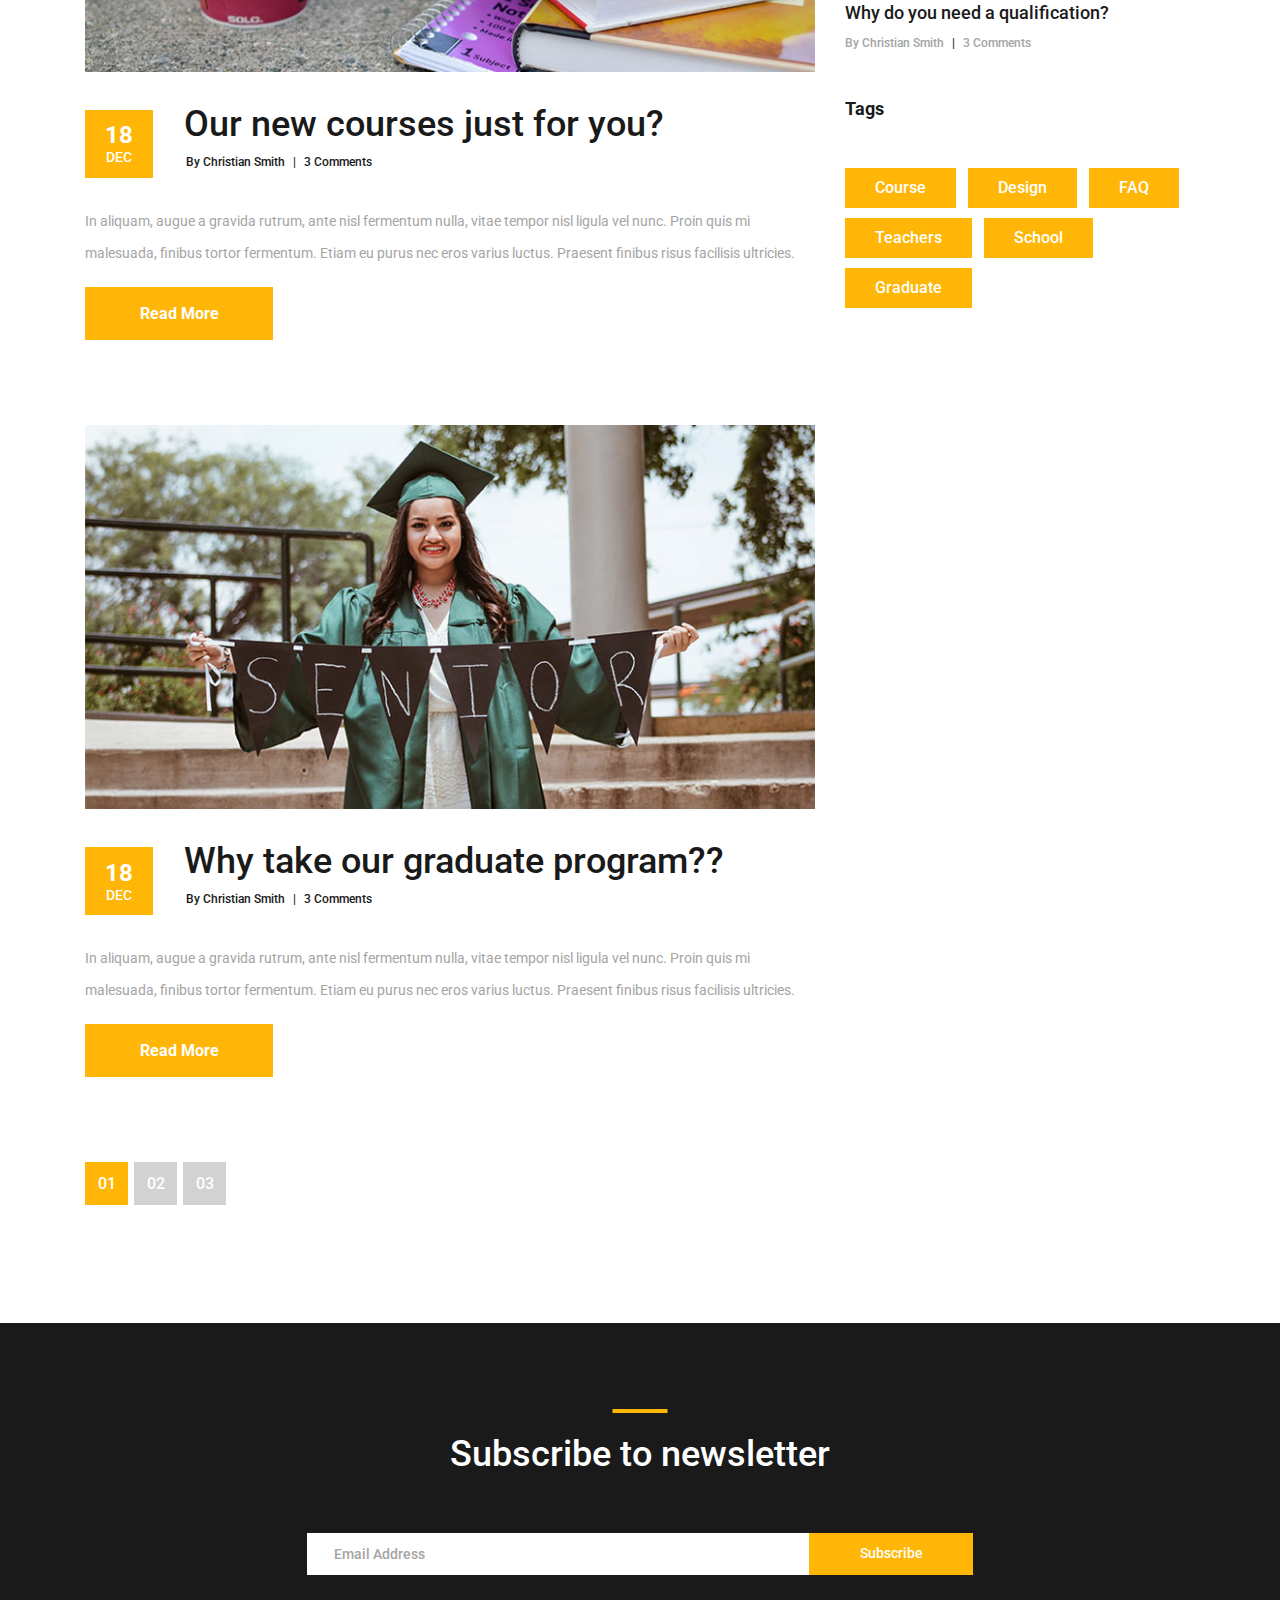
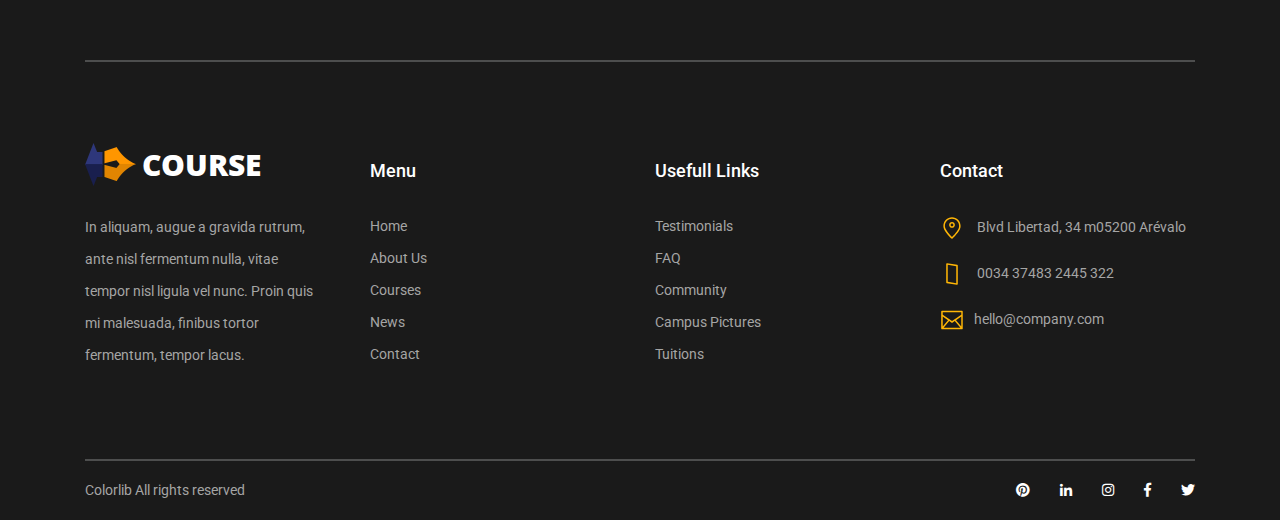
<file: WebContent/onlineteaching/exam/twts_91_course/news.html>
<!DOCTYPE html>
<html lang="en">
<head>
<title>Course - News</title>
<meta charset="utf-8">
<meta http-equiv="X-UA-Compatible" content="IE=edge">
<meta name="description" content="Course Project">
<meta name="viewport" content="width=device-width, initial-scale=1">
<link rel="stylesheet" type="text/css" href="styles/bootstrap4/bootstrap.min.css">
<link href="plugins/fontawesome-free-5.0.1/css/fontawesome-all.css" rel="stylesheet" type="text/css">
<link rel="stylesheet" type="text/css" href="styles/news_styles.css">
<link rel="stylesheet" type="text/css" href="styles/news_responsive.css">
</head>
<body>

<div class="super_container">

	<!-- Header -->

	<header class="header d-flex flex-row">
		<div class="header_content d-flex flex-row align-items-center">
			<!-- Logo -->
			<div class="logo_container">
				<div class="logo">
					<img src="images/logo.png" alt="">
					<span>course</span>
				</div>
			</div>

			<!-- Main Navigation -->
			<nav class="main_nav_container">
				<div class="main_nav">
					<ul class="main_nav_list">
						<li class="main_nav_item"><a href="index.html">home</a></li>
						<li class="main_nav_item"><a href="#">about us</a></li>
						<li class="main_nav_item"><a href="courses.html">courses</a></li>
						<li class="main_nav_item"><a href="elements.html">elements</a></li>
						<li class="main_nav_item"><a href="#">news</a></li>
						<li class="main_nav_item"><a href="contact.html">contact</a></li>
					</ul>
				</div>
			</nav>
		</div>
		<div class="header_side d-flex flex-row justify-content-center align-items-center">
			<img src="images/phone-call.svg" alt="">
			<span>+43 4566 7788 2457</span>
		</div>

		<!-- Hamburger -->
		<div class="hamburger_container">
			<i class="fas fa-bars trans_200"></i>
		</div>

	</header>
	
	<!-- Menu -->
	<div class="menu_container menu_mm">

		<!-- Menu Close Button -->
		<div class="menu_close_container">
			<div class="menu_close"></div>
		</div>

		<!-- Menu Items -->
		<div class="menu_inner menu_mm">
			<div class="menu menu_mm">
				<ul class="menu_list menu_mm">
					<li class="menu_item menu_mm"><a href="index.html">Home</a></li>
					<li class="menu_item menu_mm"><a href="#">About us</a></li>
					<li class="menu_item menu_mm"><a href="courses.html">Courses</a></li>
					<li class="menu_item menu_mm"><a href="elements.html">Elements</a></li>
					<li class="menu_item menu_mm"><a href="#">News</a></li>
					<li class="menu_item menu_mm"><a href="contact.html">Contact</a></li>
				</ul>

				<!-- Menu Social -->
				
				<div class="menu_social_container menu_mm">
					<ul class="menu_social menu_mm">
						<li class="menu_social_item menu_mm"><a href="#"><i class="fab fa-pinterest"></i></a></li>
						<li class="menu_social_item menu_mm"><a href="#"><i class="fab fa-linkedin-in"></i></a></li>
						<li class="menu_social_item menu_mm"><a href="#"><i class="fab fa-instagram"></i></a></li>
						<li class="menu_social_item menu_mm"><a href="#"><i class="fab fa-facebook-f"></i></a></li>
						<li class="menu_social_item menu_mm"><a href="#"><i class="fab fa-twitter"></i></a></li>
					</ul>
				</div>

				<div class="menu_copyright menu_mm">
Copyright &copy;<script>document.write(new Date().getFullYear());</script> All rights reserved | This template is made with <i class="fa fa-heart" aria-hidden="true"></i> by Colorlib  -  More Templates <a href="http://www.cssmoban.com/" target="_blank" title="模板之家">模板之家</a> - Collect from <a href="http://www.cssmoban.com/" title="网页模板" target="_blank">网页模板</a>
</div>
			</div>

		</div>

	</div>
	
	<!-- Home -->

	<div class="home">
		<div class="home_background_container prlx_parent">
			<div class="home_background prlx" style="background-image:url(images/news_background.jpg)"></div>
		</div>
		<div class="home_content">
			<h1>The News</h1>
		</div>
	</div>

	<!-- News -->

	<div class="news">
		<div class="container">
			<div class="row">
				
				<!-- News Column -->

				<div class="col-lg-8">
					
					<div class="news_posts">
						<!-- News Post -->
						<div class="news_post">
							<div class="news_post_image">
								<img src="images/news_1.jpg" alt="https://unsplash.com/@dsmacinnes">
							</div>
							<div class="news_post_top d-flex flex-column flex-sm-row">
								<div class="news_post_date_container">
									<div class="news_post_date d-flex flex-column align-items-center justify-content-center">
										<div>18</div>
										<div>dec</div>
									</div>
								</div>
								<div class="news_post_title_container">
									<div class="news_post_title">
										<a href="news_post.html">Why do you need a qualification?</a>
									</div>
									<div class="news_post_meta">
										<span class="news_post_author"><a href="#">By Christian Smith</a></span>
										<span>|</span>
										<span class="news_post_comments"><a href="#">3 Comments</a></span>
									</div>
								</div>
							</div>
							<div class="news_post_text">
								<p>In aliquam, augue a gravida rutrum, ante nisl fermentum nulla, vitae tempor nisl ligula vel nunc. Proin quis mi malesuada, finibus tortor fermentum. Etiam eu purus nec eros varius luctus. Praesent finibus risus facilisis ultricies.</p>
							</div>
							<div class="news_post_button text-center trans_200">
								<a href="news_post.html">Read More</a>
							</div>
						</div>

						<!-- News Post -->
						<div class="news_post">
							<div class="news_post_image">
								<img src="images/news_2.jpg" alt="https://unsplash.com/@dsmacinnes">
							</div>
							<div class="news_post_top d-flex flex-column flex-sm-row">
								<div class="news_post_date_container">
									<div class="news_post_date d-flex flex-column align-items-center justify-content-center">
										<div>18</div>
										<div>dec</div>
									</div>
								</div>
								<div class="news_post_title_container">
									<div class="news_post_title">
										<a href="news_post.html">Our new courses just for you?</a>
									</div>
									<div class="news_post_meta">
										<span class="news_post_author"><a href="#">By Christian Smith</a></span>
										<span>|</span>
										<span class="news_post_comments"><a href="#">3 Comments</a></span>
									</div>
								</div>
							</div>
							<div class="news_post_text">
								<p>In aliquam, augue a gravida rutrum, ante nisl fermentum nulla, vitae tempor nisl ligula vel nunc. Proin quis mi malesuada, finibus tortor fermentum. Etiam eu purus nec eros varius luctus. Praesent finibus risus facilisis ultricies.</p>
							</div>
							<div class="news_post_button text-center trans_200">
								<a href="news_post.html">Read More</a>
							</div>
						</div>

						<!-- News Post -->
						<div class="news_post">
							<div class="news_post_image">
								<img src="images/news_3.jpg" alt="https://unsplash.com/@dsmacinnes">
							</div>
							<div class="news_post_top d-flex flex-column flex-sm-row">
								<div class="news_post_date_container">
									<div class="news_post_date d-flex flex-column align-items-center justify-content-center">
										<div>18</div>
										<div>dec</div>
									</div>
								</div>
								<div class="news_post_title_container">
									<div class="news_post_title">
										<a href="news_post.html">Why take our graduate program??</a>
									</div>
									<div class="news_post_meta">
										<span class="news_post_author"><a href="#">By Christian Smith</a></span>
										<span>|</span>
										<span class="news_post_comments"><a href="#">3 Comments</a></span>
									</div>
								</div>
							</div>
							<div class="news_post_text">
								<p>In aliquam, augue a gravida rutrum, ante nisl fermentum nulla, vitae tempor nisl ligula vel nunc. Proin quis mi malesuada, finibus tortor fermentum. Etiam eu purus nec eros varius luctus. Praesent finibus risus facilisis ultricies.</p>
							</div>
							<div class="news_post_button text-center trans_200">
								<a href="news_post.html">Read More</a>
							</div>
						</div>
					</div>

					<!-- Page Nav -->

					<div class="news_page_nav">
						<ul>
							<li class="active text-center trans_200"><a href="#">01</a></li>
							<li class="text-center trans_200"><a href="#">02</a></li>
							<li class="text-center trans_200"><a href="#">03</a></li>
						</ul>
					</div>

				</div>

				<!-- Sidebar Column -->

				<div class="col-lg-4">
					<div class="sidebar">

						<!-- Archives -->
						<div class="sidebar_section">
							<div class="sidebar_section_title">
								<h3>Archives</h3>
							</div>
							<ul class="sidebar_list">
								<li class="sidebar_list_item"><a href="#">Design Courses</a></li>
								<li class="sidebar_list_item"><a href="#">All you need to know</a></li>
								<li class="sidebar_list_item"><a href="#">Uncategorized</a></li>
								<li class="sidebar_list_item"><a href="#">About Our Departments</a></li>
								<li class="sidebar_list_item"><a href="#">Choose the right course</a></li>
							</ul>
						</div>

						<!-- Latest Posts -->

						<div class="sidebar_section">
							<div class="sidebar_section_title">
								<h3>Latest posts</h3>
							</div>
							
							<div class="latest_posts">
								
								<!-- Latest Post -->
								<div class="latest_post">
									<div class="latest_post_image">
										<img src="images/latest_1.jpg" alt="https://unsplash.com/@dsmacinnes">
									</div>
									<div class="latest_post_title"><a href="news_post.html">Why do you need a qualification?</a></div>
									<div class="latest_post_meta">
										<span class="latest_post_author"><a href="#">By Christian Smith</a></span>
										<span>|</span>
										<span class="latest_post_comments"><a href="#">3 Comments</a></span>
									</div>
								</div>

								<!-- Latest Post -->
								<div class="latest_post">
									<div class="latest_post_image">
										<img src="images/latest_2.jpg" alt="https://unsplash.com/@erothermel">
									</div>
									<div class="latest_post_title"><a href="news_post.html">Why do you need a qualification?</a></div>
									<div class="latest_post_meta">
										<span class="latest_post_author"><a href="#">By Christian Smith</a></span>
										<span>|</span>
										<span class="latest_post_comments"><a href="#">3 Comments</a></span>
									</div>
								</div>

								<!-- Latest Post -->
								<div class="latest_post">
									<div class="latest_post_image">
										<img src="images/latest_3.jpg" alt="https://unsplash.com/@element5digital">
									</div>
									<div class="latest_post_title"><a href="news_post.html">Why do you need a qualification?</a></div>
									<div class="latest_post_meta">
										<span class="latest_post_author"><a href="#">By Christian Smith</a></span>
										<span>|</span>
										<span class="latest_post_comments"><a href="#">3 Comments</a></span>
									</div>
								</div>
								
							</div>
								
						</div>

						<!-- Tags -->

						<div class="sidebar_section">
							<div class="sidebar_section_title">
								<h3>Tags</h3>
							</div>
							<div class="tags d-flex flex-row flex-wrap">
								<div class="tag"><a href="#">Course</a></div>
								<div class="tag"><a href="#">Design</a></div>
								<div class="tag"><a href="#">FAQ</a></div>
								<div class="tag"><a href="#">Teachers</a></div>
								<div class="tag"><a href="#">School</a></div>
								<div class="tag"><a href="#">Graduate</a></div>
							</div>
						</div>

					</div>
				</div>
			</div>
		</div>
	</div>

	<!-- Footer -->

	<footer class="footer">
		<div class="container">
			
			<!-- Newsletter -->

			<div class="newsletter">
				<div class="row">
					<div class="col">
						<div class="section_title text-center">
							<h1>Subscribe to newsletter</h1>
						</div>
					</div>
				</div>

				<div class="row">
					<div class="col text-center">
						<div class="newsletter_form_container mx-auto">
							<form action="post">
								<div class="newsletter_form d-flex flex-md-row flex-column flex-xs-column align-items-center justify-content-center">
									<input id="newsletter_email" class="newsletter_email" type="email" placeholder="Email Address" required="required" data-error="Valid email is required.">
									<button id="newsletter_submit" type="submit" class="newsletter_submit_btn trans_300" value="Submit">Subscribe</button>
								</div>
							</form>
						</div>
					</div>
				</div>

			</div>

			<!-- Footer Content -->

			<div class="footer_content">
				<div class="row">

					<!-- Footer Column - About -->
					<div class="col-lg-3 footer_col">

						<!-- Logo -->
						<div class="logo_container">
							<div class="logo">
								<img src="images/logo.png" alt="">
								<span>course</span>
							</div>
						</div>

						<p class="footer_about_text">In aliquam, augue a gravida rutrum, ante nisl fermentum nulla, vitae tempor nisl ligula vel nunc. Proin quis mi malesuada, finibus tortor fermentum, tempor lacus.</p>

					</div>

					<!-- Footer Column - Menu -->

					<div class="col-lg-3 footer_col">
						<div class="footer_column_title">Menu</div>
						<div class="footer_column_content">
							<ul>
								<li class="footer_list_item"><a href="index.html">Home</a></li>
								<li class="footer_list_item"><a href="#">About Us</a></li>
								<li class="footer_list_item"><a href="courses.html">Courses</a></li>
								<li class="footer_list_item"><a href="#">News</a></li>
								<li class="footer_list_item"><a href="contact.html">Contact</a></li>
							</ul>
						</div>
					</div>

					<!-- Footer Column - Usefull Links -->

					<div class="col-lg-3 footer_col">
						<div class="footer_column_title">Usefull Links</div>
						<div class="footer_column_content">
							<ul>
								<li class="footer_list_item"><a href="#">Testimonials</a></li>
								<li class="footer_list_item"><a href="#">FAQ</a></li>
								<li class="footer_list_item"><a href="#">Community</a></li>
								<li class="footer_list_item"><a href="#">Campus Pictures</a></li>
								<li class="footer_list_item"><a href="#">Tuitions</a></li>
							</ul>
						</div>
					</div>

					<!-- Footer Column - Contact -->

					<div class="col-lg-3 footer_col">
						<div class="footer_column_title">Contact</div>
						<div class="footer_column_content">
							<ul>
								<li class="footer_contact_item">
									<div class="footer_contact_icon">
										<img src="images/placeholder.svg" alt="https://www.flaticon.com/authors/lucy-g">
									</div>
									Blvd Libertad, 34 m05200 Arévalo
								</li>
								<li class="footer_contact_item">
									<div class="footer_contact_icon">
										<img src="images/smartphone.svg" alt="https://www.flaticon.com/authors/lucy-g">
									</div>
									0034 37483 2445 322
								</li>
								<li class="footer_contact_item">
									<div class="footer_contact_icon">
										<img src="images/envelope.svg" alt="https://www.flaticon.com/authors/lucy-g">
									</div>hello@company.com
								</li>
							</ul>
						</div>
					</div>

				</div>
			</div>

			<!-- Footer Copyright -->

			<div class="footer_bar d-flex flex-column flex-sm-row align-items-center">
				<div class="footer_copyright">
					<span>Colorlib All rights reserved</span>
				</div>
				<div class="footer_social ml-sm-auto">
					<ul class="menu_social">
						<li class="menu_social_item"><a href="#"><i class="fab fa-pinterest"></i></a></li>
						<li class="menu_social_item"><a href="#"><i class="fab fa-linkedin-in"></i></a></li>
						<li class="menu_social_item"><a href="#"><i class="fab fa-instagram"></i></a></li>
						<li class="menu_social_item"><a href="#"><i class="fab fa-facebook-f"></i></a></li>
						<li class="menu_social_item"><a href="#"><i class="fab fa-twitter"></i></a></li>
					</ul>
				</div>
			</div>

		</div>
	</footer>

</div>

<script src="js/jquery-3.2.1.min.js"></script>
<script src="styles/bootstrap4/popper.js"></script>
<script src="styles/bootstrap4/bootstrap.min.js"></script>
<script src="plugins/greensock/TweenMax.min.js"></script>
<script src="plugins/greensock/TimelineMax.min.js"></script>
<script src="plugins/scrollmagic/ScrollMagic.min.js"></script>
<script src="plugins/greensock/animation.gsap.min.js"></script>
<script src="plugins/greensock/ScrollToPlugin.min.js"></script>
<script src="plugins/scrollTo/jquery.scrollTo.min.js"></script>
<script src="plugins/easing/easing.js"></script>
<script src="js/news_custom.js"></script>

</body>
</html>
</file>
<file: WebContent/onlineteaching/exam/style.css>
.main-quiz-holder{margin:0 auto;position:relative;background:#FCFCFC;border:1px solid #dedede;box-shadow:0 1px 5px #D9D9D9,inset 0 10px 20px #F1F1F1;-o-box-shadow:0 1px 5px #D9D9D9,inset 0 10px 20px #F1F1F1;-webkit-box-shadow:0 1px 5px #D9D9D9,inset 0 10px 20px #F1F1F1;-moz-box-shadow:0 1px 5px #D9D9D9,inset 0 10px 20px #F1F1F1;border-radius:20px 2px 20px 2px;position:relative;width:600px;}
.main-quiz-holder *{margin:0;padding:0;font-family:"Microsoft yahei",sans-serif;}
.main-quiz-holder a{text-decoration:none;color:#6C6C6C;}
.main-quiz-holder .slide-container{width:500px;padding:20px 50px 50pt 50px;}
.results-container,.intro-container{text-align:center;}
.results-container{}.main-quiz-holder .slide-container .question,.main-quiz-holder h2.qTitle{margin:10px 0 20px 0;font-size:20px;font-weight:normal;}
.main-quiz-holder h2.qTitle{font-size:20px;margin-top:30px; line-height:26px}
.main-quiz-holder .question-number{position:absolute;right:10px;top:10px;border:1px solid #F6F6F6;padding:5px;background:#F0F0F0;text-shadow:0 1px 0 rgba(255,255,255,0.3);-webkit-box-shadow:inset 0 0 0 1px rgba(255,255,255,0.2),inset 0 0 6px 0 rgba(255,255,255,0.3),0 1px 2px rgba(0,0,0,0.4);-moz-box-shadow:inset 0 0 0 1px rgba(255,255,255,0.2),inset 0 0 6px 0 rgba(255,255,255,0.3),0 1px 2px rgba(0,0,0,0.4);box-shadow:inset 0 0 0 1px rgba(255,255,255,0.2),inset 0 0 6px 0 rgba(255,255,255,0.3),0 1px 2px rgba(0,0,0,0.4);border-radius:3px;color:#949494;}
.main-quiz-holder .slide-container ul.answers{margin:0px;padding:5px;list-style:none;}
.main-quiz-holder .slide-container ul.answers li{cursor:pointer;padding:5px 30px;margin:12px 0;color:#4c4c4c;-webkit-border-radius:4px;-moz-border-radius:4px;border-radius:4px;text-shadow:0 1px 0 rgba(255,255,255,0.3);-webkit-box-shadow:inset 0 0 0 1px rgba(255,255,255,0.2),inset 0 0 6px 0 rgba(255,255,255,0.3),0 1px 2px rgba(0,0,0,0.4);-moz-box-shadow:inset 0 0 0 1px rgba(255,255,255,0.2),inset 0 0 6px 0 rgba(255,255,255,0.3),0 1px 2px rgba(0,0,0,0.4);box-shadow:inset 0 0 0 1px rgba(255,255,255,0.2),inset 0 0 6px 0 rgba(255,255,255,0.3),0 1px 2px rgba(0,0,0,0.4);background:#f6f6f6;background:-webkit-gradient(linear,left top,left bottom,from(#f6f6f6),to(#d4d4d4));background:-webkit-linear-gradient(#f6f6f6,#d4d4d4);background-image:-moz-linear-gradient(top,#f6f6f6,#d4d4d4);background-image:-moz-gradient(top,#f6f6f6,#d4d4d4);border:1px solid #a1a1a1;}
.main-quiz-holder .slide-container ul.answers li.selected{background:#6fb2e5;box-shadow:0 1px 5px #0061aa,inset 0 10px 20px #b6f9ff;-o-box-shadow:0 1px 5px #0061aa,inset 0 10px 20px #b6f9ff;-webkit-box-shadow:0 1px 5px #0061aa,inset 0 10px 20px #b6f9ff;-moz-box-shadow:0 1px 5px #0061aa,inset 0 10px 20px #b6f9ff;}
.main-quiz-holder .slide-container .prev,.main-quiz-holder .slide-container .next{height:19px;cursor:pointer;padding:5px 10px;font-size:16px;padding:5px 15px;color:#4c4c4c;border-radius:4px;text-shadow:0 1px 0 rgba(255,255,255,0.3);background:#6fb2e5;box-shadow:0 1px 5px #0061aa,inset 0 10px 20px #b6f9ff;-o-box-shadow:0 1px 5px #0061aa,inset 0 10px 20px #b6f9ff;-webkit-box-shadow:0 1px 5px #0061aa,inset 0 10px 20px #b6f9ff;-moz-box-shadow:0 1px 5px #0061aa,inset 0 10px 20px #b6f9ff;}
.main-quiz-holder .slide-container .next{background:#77d125;box-shadow:0 1px 5px #3caa00,inset 0 10px 20px #c9ffb6;-o-box-shadow:0 1px 5px #3caa00,inset 0 10px 20px #c9ffb6;-webkit-box-shadow:0 1px 5px #3caa00,inset 0 10px 20px #c9ffb6;-moz-box-shadow:0 1px 5px #3caa00,inset 0 10px 20px #c9ffb6;}
.main-quiz-holder .progress-keeper{width:553px;margin:0px 12px;box-shadow:0 1px 5px #D9D9D9,inset 0 10px 20px #F1F1F1;-o-box-shadow:0 1px 5px #D9D9D9,inset 0 10px 20px #F1F1F1;-webkit-box-shadow:0 1px 5px #D9D9D9,inset 0 10px 20px #F1F1F1;-moz-box-shadow:0 1px 5px #D9D9D9,inset 0 10px 20px #F1F1F1;border-radius:2px;border:1px solid #dedede;margin:0px auto 20px auto;}
.main-quiz-holder .progress{width:0;height:10px;color:#4c4c4c;background:#f6f6f6;background:-webkit-gradient(linear,left top,left bottom,from(#f6f6f6),to(#d4d4d4));background:-webkit-linear-gradient(#f6f6f6,#d4d4d4);background-image:-moz-linear-gradient(top,#f6f6f6,#d4d4d4);background-image:-moz-gradient(top,#f6f6f6,#d4d4d4);}
.main-quiz-holder .result-keeper{margin:10px;text-align:center;}
.main-quiz-holder .notice{margin-top:-30px;color:#717171;position:absolute;right:52px;bottom:70px;}
.main-quiz-holder .slide-container .prev{width:70px;float:left;}
.main-quiz-holder .slide-container .next,.main-quiz-holder .slide-container .final{width:70px;float:right;}
.main-quiz-holder .slide-container .final{width:65px;}
.main-quiz-holder .nav-previous{}.main-quiz-holder .nav-next{}.main-quiz-holder .nav-show-result{padding-left:25px;background:url(images/confirm.png) left no-repeat;}
.main-quiz-holder .nav-start{display:block;margin:40px auto 0 auto; line-height:32px; font-size:20px; font-weight:bold}
.main-quiz-holder .nav-container{padding:5px;margin:15px 0;}
.main-quiz-holder .result-row{width:80px;margin:10px 20px;float:left;position:relative;}
.main-quiz-holder .result-row .resultsview-qhover{background:#FCFCFC;border:1px solid #dedede;box-shadow:0 1px 5px #D9D9D9,inset 0 10px 20px #F1F1F1;-o-box-shadow:0 1px 5px #D9D9D9,inset 0 10px 20px #F1F1F1;-webkit-box-shadow:0 1px 5px #D9D9D9,inset 0 10px 20px #F1F1F1;-moz-box-shadow:0 1px 5px #D9D9D9,inset 0 10px 20px #F1F1F1;border-radius:2px 10px 2px 10px;position:absolute;width:250px;top:50px;left:-80px;z-index:200;padding:15px 30px;text-align:left;font-size:22px;}
.main-quiz-holder .resultsview-qhover ul{list-style:none;margin:10px 0;}
.main-quiz-holder .resultsview-qhover li{padding:0 28px;margin:5px 0;min-height:20px;font-size:14px;background: #FCFCFC;border:1px solid #F6F6F6;border-radius:3px;}
.main-quiz-holder .resultsview-qhover li.selected{}.main-quiz-holder .resultsview-qhover li.right{}
.main-quiz-holder .correct,.main-quiz-holder .wrong{ height:19px;cursor:pointer;padding:5px 10px;font-size:14px;padding:5px 15px;color:#4c4c4c;border-radius:4px;text-shadow:0 1px 0 rgba(255,255,255,0.3);-webkit-box-shadow:inset 0 0 0 1px rgba(255,255,255,0.2),inset 0 0 6px 0 rgba(255,255,255,0.3),0 1px 2px rgba(0,0,0,0.4);-moz-box-shadow:inset 0 0 0 1px rgba(255,255,255,0.2),inset 0 0 6px 0 rgba(255,255,255,0.3),0 1px 2px rgba(0,0,0,0.4);box-shadow:inset 0 0 0 1px rgba(255,255,255,0.2),inset 0 0 6px 0 rgba(255,255,255,0.3),0 1px 2px rgba(0,0,0,0.4);}
.main-quiz-holder .correct{background:#c3e462;background:-webkit-gradient(linear,left top,left bottom,from(#c3e462),to(#90b61e));background:-webkit-linear-gradient(#c3e462,#90b61e);background-image:-moz-linear-gradient(top,#c3e462,#90b61e);background-image:-moz-gradient(top,#c3e462,#90b61e);border:1px solid #bfff00;}
.main-quiz-holder .wrong{background:#fc5e5e;background:-webkit-gradient(linear,left top,left bottom,from(#fc5e5e),to(#ea4646));background:-webkit-linear-gradient(#fc5e5e,#ea4646);background-image:-moz-linear-gradient(top,#fc5e5e,#ea4646);background-image:-moz-gradient(top,#fc5e5e,#ea4646);border:1px solid #e36d6d;}
.main-quiz-holder .correct span{padding:0 10px;background:url(images/confirm.png) 6px 2px no-repeat;}
.main-quiz-holder .wrong span{padding:0 10px;background:url(images/delete.png) 6px 2px no-repeat;color:#474747;}
.main-quiz-holder .question{padding-left:5px;line-height:1.3em;}
.main-quiz-holder .share-button{display:block;margin:15px 0;}
.jquizzy-clear{clear:both;}.main-quiz-holder .right{float:none;}
.main-quiz-holder img{border:none;}
</file>
<file: WebContent/onlineteaching/exam/academic-education/styles/layout.css>
/*
Template Name: Academic Education
File: Layout CSS
Author: OS Templates
Author URI: http://www.cssmoban.com/
Licence: <a href="#">Website Template Licence</a>
*/

@import url(navi.css);
@import url(forms.css);
@import url(tables.css);
@import url(homepage.css);
@import url(gallery.css);
@import url(portfolio.css);
@import url(featured_slide.css);

body{
	margin:0;
	padding:0;
	font-size:13px;
	font-family:Georgia, "Times New Roman", Times, serif;
	color:#979797;
	background-color:#06213F;
	}

img{margin:0; padding:0; border:none;}
.justify{text-align:justify;}
.bold{font-weight:bold;}
.center{text-align:center;}
.right{text-align:right;}
.nostart{list-style-type:none; margin:0; padding:0;}

.clear:after{content:"."; display:block; height:0; clear:both; visibility:hidden; line-height:0;}
.clear{display:inline-block;}
html[xmlns] .clear{display:block;}
* html .clear{height:1%;}

a{outline:none; text-decoration:none; color:#55ABDA; background-color:#F9F9F9;}

.fl_left{float:left;}
.fl_right{float:right;}

.imgholder, .imgl, .imgr{padding:4px; border:1px solid #DEDACB; text-align:center;}
.imgl{float:left; margin:0 15px 15px 0; clear:left;}
.imgr{float:right; margin:0 0 15px 15px; clear:right;}

/* ----------------------------------------------Wrapper-------------------------------------*/

div.wrapper{
	position:relative;
	margin:0 auto 20px;
	width:960px;
	text-align:left;
	}

div.wrapper h1, div.wrapper h2, div.wrapper h3, div.wrapper h4, div.wrapper h5, div.wrapper h6{
	margin:0 0 15px 0;
	padding:0;
	font-size:16px;
	font-weight:normal;
	font-style:normal;
	line-height:normal;
	}

.row1{color:#999999; background-color:#06213F;}
.row1 a{color:#FCFCFC; background-color:#06213F;}
.row2, .row3, .row4{color:#979797; background-color:#F9F9F9;}

/* ----------------------------------------------Generalise-------------------------------------*/

#header, #container, #footer{
	display:block;
	width:960px;
	}

.rnd{
	display:block;
	width:960px;
	padding:12px 0 0 0;
	background:url("../images/round_top.gif") top left no-repeat;
	}

/* ----------------------------------------------Header-------------------------------------*/

#header{padding:25px 0 0 0;}

#header h1, #header p, #header ul{
	margin:0;
	padding:0;
	list-style:none;
	line-height:normal;
	}

#header h1{font-size:36px; font-variant:small-caps; font-style:normal;}

#header .fl_right{
	display:block;
	width:360px;
	}

#header .fl_right ul{
	margin-bottom:10px;
	font-size:11px;
	}

#header .fl_right li{
	display:inline;
	margin:0 4px 0 0;
	padding:0 6px 0 0;
	border-right:1px solid #FCFCFC;
	}

#header .fl_right li.last{
	margin:0;
	padding:0;
	border:none;
	}

/* ----------------------------------------------Content-------------------------------------*/

#container{
	width:920px;
	padding:20px;
	line-height:1.6em;
	background:url("../images/round_bot.gif") bottom left no-repeat;
	}

#container a{
	color:#55ABDA;
	background-color:#F9F9F9;
	}

#container h1, #container h2, #container h3, #container h4, #container h5, #container h6{
	padding-bottom:8px;
	border-bottom:1px solid #DEDACB;
	}

#container .readmore{
	display:block;
	width:100%;
	text-align:right;
	line-height:normal;
	}

#content{
	display:block;
	float:left;
	width:600px;
	}

/* ------Comments-----*/

#comments{margin-bottom:40px;}

#comments .commentlist{margin:0; padding:0;}

#comments .commentlist ul{margin:0; padding:0; list-style:none;}

#comments .commentlist li.comment_odd, #comments .commentlist li.comment_even{margin:0 0 10px 0; padding:15px; list-style:none;}

#comments .commentlist li.comment_odd{color:#666666; background-color:#F7F7F7;}
#comments .commentlist li.comment_odd a{color:#55ABDA; background-color:#F7F7F7;}

#comments .commentlist li.comment_even{color:#666666; background-color:#E8E8E8;}
#comments .commentlist li.comment_even a{color:#55ABDA; background-color:#E8E8E8;}

#comments .commentlist .author .name{font-weight:bold;}
#comments .commentlist .submitdate{font-size:smaller;}

#comments .commentlist p{margin:10px 5px 10px 0; padding:0; font-weight:normal; text-transform:none;}

#comments .commentlist li .avatar{float:right; border:1px solid #EEEEEE; margin:0 0 0 10px;}

/* ----------------------------------------------Column-------------------------------------*/

#column{
	display:block;
	float:right;
	width:300px;
	}

#column .holder, #column #featured{
	display:block;
	width:300px;
	margin-bottom:30px;
	}

#column .holder h2.title{
	display:block;
	width:100%;
	height:65px;
	margin:0;
	padding:15px 0 0 0;
	font-size:20px;
	text-transform:none;
	line-height:normal;
	border-bottom:1px dotted #999999;
	}

#column .holder h2.title img{
	float:left;
	margin:-15px 8px 0 0;
	padding:5px;
	border:1px solid #999999;
	}

#column div.imgholder{
	display:block;
	width:290px;
	margin:0 0 10px 0;
	}

#column .holder p.readmore{
	display:block;
	width:100%;
	font-weight:bold;
	text-align:right;
	line-height:normal;
	}

/* Featured Block */

#column #featured ul, #column #featured h2, #column #featured p{
	margin:0;
	padding:0;
	list-style:none;
	color:#666666;
	background-color:#F7F7F7;
	}

#column #featured a{
	color:#55ABDA;
	background-color:#F7F7F7;
	}

#column #featured li{
	display:block;
	width:250px;
	margin:0;
	padding:20px 25px;
	color:#666666;
	background-color:#F7F7F7;
	}

#column #featured li p.imgholder{
	display:block;
	width:240px;
	height:90px;
	margin:20px 0 15px 0;
	}

#column #featured li h2{
	margin:0;
	padding:0 0 8px 0;
	font-weight:normal;
	font-family:Georgia, "Times New Roman", Times, serif;
	line-height:normal;
	border-bottom:1px dotted #999999;
	}

#container #column .readmore a{
	display:block;
	width:100%;
	margin-top:15px;
	height:auto;
	padding-left:0;
	font-weight:bold;
	text-align:right;
	line-height:normal;
	background:none;
	}

#column .latestnews{
	display:block;
	width:100%;
	margin:0;
	padding:0;
	list-style:none;
	}

#column .latestnews li{
	display:block;
	width:100%;
	height:99px;
	margin:0 0 11px 0;
	padding:0 0 21px 0;
	border-bottom:1px dotted #C7C5C8;
	overflow:hidden;
	}

#column .latestnews li.last, #column .last{
	margin-bottom:0;
	}

#column .latestnews p{
	display:inline;
	}

#column .latestnews img{
	float:left;
	margin:0 10px 0 0;
	padding:4px;
	border:1px solid #C7C5C8;
	clear:left;
	}

/* ----------------------------------------------Footer-------------------------------------*/

#footer{
	width:920px;
	padding:5px 20px 15px 20px;
	background:url("../images/round_bot.gif") bottom left no-repeat;
	}

#footer .fl_left img{margin-bottom:30px;}

#footer address{
	display:inline;
	float:left;
	margin-left:40px;
	text-transform:none;
	font-style:normal;
	line-height:1.8em;
	}

#footer .fl_right{
	display:block;
	width:400px;
	}

#footer .fl_right p{margin:0 0 15px 0; padding:0; line-height:normal;}

#footer .fl_right #social{display:block; width:100%; margin:0 0 15px 0; padding:0; line-height:normal;}
#footer .fl_right #social ul{margin:0; padding:0; list-style:none;}
#footer .fl_right #social li{float:left; /* Only For IE */}
#footer .fl_right #social a{display:block; float:left; width:49px; height:49px; margin-right:20px; overflow:hidden; text-indent:-4000em; background:url("../images/social-sprite.gif") no-repeat;}
#footer .fl_right #social li.last a{margin-right:0;}

#footer .last{margin:0;}

/* ----------------------------------------------Copyright-------------------------------------*/

#copyright{
	padding:0 12px;
	}

#copyright p{
	margin:0;
	padding:0;
	}

#copyright, #copyright a{
	color:#55ABDA;
	background-color:#06213F;
	}
</file>
<file: WebContent/onlineteaching/exam/twts_91_course/styles/main_styles.css>
@charset "utf-8";
/* CSS Document */

/******************************

COLOR PALETTE




[Table of Contents]

1. Fonts
2. Body and some general stuff
3. Header
	3.1 Logo
	3.2 Main Nav
	3.3 Header Side
	3.4 Hamburger
4. Menu
	4.1 Menu Social
	4.2 Menu copyright
5. Home
	5.1 Hero Slider
	5.2 Hero Slider Navigation
6. Hero Boxes
7. Page Section
8. Buttons
9. Popular
10. Register
11. Search
	11.1 Search Form
12. Services
13. Testimonials
14. Events
15. Footer
	15.1 Newsletter
	15.2 Footer Content
	15.3 Footer Copyright


******************************/

/***********
1. Fonts
***********/

@import url('https://fonts.googleapis.com/css?family=Open+Sans:400,600,700,800|Roboto:400,500,700');

/*********************************
2. Body and some general stuff
*********************************/

*
{
	margin: 0;
	padding: 0;
	-webkit-font-smoothing: antialiased;
	-webkit-text-shadow: rgba(0,0,0,.01) 0 0 1px;
	text-shadow: rgba(0,0,0,.01) 0 0 1px;
}
body
{
	font-family: 'Roboto', sans-serif;
	font-size: 14px;
	font-weight: 400;
	background: #FFFFFF;
	color: #a5a5a5;
}
div
{
	display: block;
	position: relative;
	-webkit-box-sizing: border-box;
    -moz-box-sizing: border-box;
    box-sizing: border-box;
}
ul
{
	list-style: none;
	margin-bottom: 0px;
}
p
{
	font-family: 'Roboto', sans-serif;
	font-size: 14px;
	line-height: 2.29;
	font-weight: 400;
	color: #a5a5a5;
	-webkit-font-smoothing: antialiased;
	-webkit-text-shadow: rgba(0,0,0,.01) 0 0 1px;
	text-shadow: rgba(0,0,0,.01) 0 0 1px;
}
p a
{
	display: inline;
	position: relative;
	color: inherit;
	border-bottom: solid 1px #ffa07f;
	-webkit-transition: all 200ms ease;
	-moz-transition: all 200ms ease;
	-ms-transition: all 200ms ease;
	-o-transition: all 200ms ease;
	transition: all 200ms ease;
}
a, a:hover, a:visited, a:active, a:link
{
	text-decoration: none;
	-webkit-font-smoothing: antialiased;
	-webkit-text-shadow: rgba(0,0,0,.01) 0 0 1px;
	text-shadow: rgba(0,0,0,.01) 0 0 1px;
}
.tlinks{text-indent:-9999px;height:0;line-height:0;font-size:0;overflow:hidden;}
p a:active
{
	position: relative;
	color: #FF6347;
}
p a:hover
{
	color: #FFFFFF;
	background: #ffa07f;
}
p a:hover::after
{
	opacity: 0.2;
}
::selection
{
	background: #FFD266;
	color: #C88E00;
}
p::selection
{
	background: #FFD266;
	color: #C88E00;
}
h1{font-size: 36px;}
h2{font-size: 22px;}
h3{font-size: 18px;}
h4{font-size: 14px;}
h5{font-size: 11px;}
h1, h2, h3, h4, h5, h6
{
	font-family: 'Roboto', sans-serif;
	-webkit-font-smoothing: antialiased;
	-webkit-text-shadow: rgba(0,0,0,.01) 0 0 1px;
	text-shadow: rgba(0,0,0,.01) 0 0 1px;
}
h1::selection, 
h2::selection, 
h3::selection, 
h4::selection, 
h5::selection, 
h6::selection
{
	
}
::-webkit-input-placeholder
{
	font-size: 14px !important;
	font-weight: 500 !important;
	color: #a5a5a5 !important;
}
:-moz-placeholder /* older Firefox*/
{
	font-size: 14px !important;
	font-weight: 500 !important;
	color: #a5a5a5 !important;
}
::-moz-placeholder /* Firefox 19+ */ 
{
	font-size: 14px !important;
	font-weight: 500 !important;
	color: #a5a5a5 !important;
} 
:-ms-input-placeholder
{ 
	font-size: 14px !important;
	font-weight: 500 !important;
	color: #a5a5a5 !important;
}
::input-placeholder
{
	font-size: 14px !important;
	font-weight: 500 !important;
	color: #a5a5a5 !important;
}
.form-control
{
	color: #db5246;
}
section
{
	display: block;
	position: relative;
	box-sizing: border-box;
}
.clear
{
	clear: both;
}
.clearfix::before, .clearfix::after
{
	content: "";
	display: table;
}
.clearfix::after
{
	clear: both;
}
.clearfix
{
	zoom: 1;
}
.float_left
{
	float: left;
}
.float_right
{
	float: right;
}
.trans_200
{
	-webkit-transition: all 200ms ease;
	-moz-transition: all 200ms ease;
	-ms-transition: all 200ms ease;
	-o-transition: all 200ms ease;
	transition: all 200ms ease;
}
.trans_300
{
	-webkit-transition: all 300ms ease;
	-moz-transition: all 300ms ease;
	-ms-transition: all 300ms ease;
	-o-transition: all 300ms ease;
	transition: all 300ms ease;
}
.trans_400
{
	-webkit-transition: all 400ms ease;
	-moz-transition: all 400ms ease;
	-ms-transition: all 400ms ease;
	-o-transition: all 400ms ease;
	transition: all 400ms ease;
}
.trans_500
{
	-webkit-transition: all 500ms ease;
	-moz-transition: all 500ms ease;
	-ms-transition: all 500ms ease;
	-o-transition: all 500ms ease;
	transition: all 500ms ease;
}
.fill_height
{
	height: 100%;
}
.super_container
{
	width: 100%;
	overflow: hidden;
}
.prlx_parent
{
	overflow: hidden;
}
.prlx
{
	height: 130% !important;
}
.nopadding
{
	padding: 0px !important;
}

/*********************************
3. Header
*********************************/

.header
{
	position: fixed;
	top: 45px;
	left: 50%;
	-webkit-transform: translateX(-50%);
	-moz-transform: translateX(-50%);
	-ms-transform: translateX(-50%);
	-o-transform: translateX(-50%);
	transform: translateX(-50%);
	width: 1318px;
	height: 104px;
	background: #FFFFFF;
	z-index: 10;
	-webkit-transition: all 200ms ease;
	-moz-transition: all 200ms ease;
	-ms-transition: all 200ms ease;
	-o-transition: all 200ms ease;
	transition: all 200ms ease;
}
.header.scrolled
{	
	top: 15px;
}
.header.scrolled .header_content::before
{
	box-shadow: 0px 20px 49px rgba(0,0,0,0.17);
}
.header_content
{
	width: calc(100% - 279px);
	height: 100%;
}
.header_content::before
{
	display: block;
	position: absolute;
	top: 0;
	left: 0;
	width: 100%;
	height: 100%;
	content: '';
	box-shadow: 0px 20px 49px rgba(0,0,0,0.67);
	z-index: -1;
}

/*********************************
3.1 Logo
*********************************/

.logo_container
{
	display: inline-block;
	padding-left: 76px;
}
.logo span
{
	font-family: 'Open Sans', sans-serif;
	font-size: 30px;
	font-weight: 900;
	color: #3a3a3a;
	vertical-align: middle;
	text-transform: uppercase;
	margin-left: 3px;
}

/*********************************
3.2 Main Nav
*********************************/

.main_nav_container
{
	display: inline-block;
	margin-left: auto;
	padding-right: 93px;
}
.main_nav
{
	margin-top: 7px;
}
.main_nav_item
{
	display: inline-block;
	margin-right: 40px;
}
.main_nav_item:last-child
{
	margin-right: 0px;
}
.main_nav_item a
{
	font-family: 'Open Sans', sans-serif;
	font-size: 14px;
	text-transform: uppercase;
	font-weight: 700;
	color: #3a3a3a;
	-webkit-transition: all 200ms ease;
	-moz-transition: all 200ms ease;
	-ms-transition: all 200ms ease;
	-o-transition: all 200ms ease;
	transition: all 200ms ease;
}
.main_nav_item a:hover
{
	color: #ffb606;
}

/*********************************
3.3 Header Side
*********************************/

.header_side
{
	width: 279px;
	height: 100%;
	background: #ffb606;
}
.header_side img
{
	width: 29px;
	height: 29px;
}
.header_side span
{
	display: block;
	position: relative;
	font-size: 18px;
	font-weight: 500;
	color: #FFFFFF;
	padding-left: 12px;
}

/*********************************
3.4 Hamburger
*********************************/

.hamburger_container
{
	position: absolute;
	top: 50%;
	-webkit-transform: translateY(-50%);
	-moz-transform: translateY(-50%);
	-ms-transform: translateY(-50%);
	-o-transform: translateY(-50%);
	transform: translateY(-50%);
	right: 20px;
	display: none;
	cursor: pointer;
}
.hamburger_container i
{
	font-size: 24px;
	padding: 10px;
	color: #3a3a3a;
}
.hamburger_container:hover i
{
	color: #ffb606;
}

/*********************************
4. Menu
*********************************/

.menu_container
{
	position: fixed;
	top: 0;
	right: -50vw;
	width: 50vw;
	height: 100vh;
	background: #FFFFFF;
	z-index: 12;
	-webkit-transition: all 0.6s ease;
	-moz-transition: all 0.6s ease;
	-ms-transition: all 0.6s ease;
	-o-transition: all 0.6s ease;
	transition: all 0.6s ease;
	visibility: hidden;
	opacity: 0;
}
.menu_container.active
{
	visibility: visible;
	opacity: 1;
	right: 0;
}
.menu
{
	position: absolute;
	top:150px;
	left: 0;
	padding-left: 15%;
}
.menu_list
{
	-webkit-transform: translateY(3.5rem);
	-moz-transform: translateY(3.5rem);
	-ms-transform: translateY(3.5rem);
	-o-transform: translateY(3.5rem);
	transform: translateY(3.5rem);
	-webkit-transition: all 200ms ease;
	-moz-transition: all 200ms ease;
	-ms-transition: all 200ms ease;
	-o-transition: all 200ms ease;
	transition: all 1000ms 600ms ease;
	opacity: 0;
}
.menu_container.active .menu_list
{
	-webkit-transform: translateY(0px);
	-moz-transform: translateY(0px);
	-ms-transform: translateY(0px);
	-o-transform: translateY(0px);
	transform: translateY(0px);
	opacity: 1;
}
.menu_item
{
	margin-bottom: 9px;
}
.menu_item a
{
	font-family: 'Open Sans', sans-serif;
	font-size: 36px;
	font-weight: 700;
	color: #3a3a3a;
	-webkit-transition: all 200ms ease;
	-moz-transition: all 200ms ease;
	-ms-transition: all 200ms ease;
	-o-transition: all 200ms ease;
	transition: all 200ms ease;
}
.menu_item a:hover
{
	color: #ffb606;
}
.menu_close_container
{
	position: absolute;
	top: 86px;
	right: 79px;
	width: 21px;
	height: 21px;
	cursor: pointer;
	-webkit-transform: rotate(45deg);
	-moz-transform: rotate(45deg);
	-ms-transform: rotate(45deg);
	-o-transform: rotate(45deg);
	transform: rotate(45deg);
}
.menu_close
{
	top: 9px;
	width: 21px;
	height: 3px;
	background: #3a3a3a;
	-webkit-transition: all 200ms ease;
	-moz-transition: all 200ms ease;
	-ms-transition: all 200ms ease;
	-o-transition: all 200ms ease;
	transition: all 200ms ease;
}
.menu_close::after
{
	display: block;
	position: absolute;
	top: -9px;
	left: 9px;
	content: '';
	width: 3px;
	height: 21px;
	background: #3a3a3a;
	-webkit-transition: all 200ms ease;
	-moz-transition: all 200ms ease;
	-ms-transition: all 200ms ease;
	-o-transition: all 200ms ease;
	transition: all 200ms ease;
}
.menu_close_container:hover .menu_close,
.menu_close_container:hover .menu_close::after
{
	background: #ffb606;
}

/*********************************
4.1 Menu Social
*********************************/

.menu_social_container
{
	margin-top: 100px;
	-webkit-transform: translateY(3.5rem);
	-moz-transform: translateY(3.5rem);
	-ms-transform: translateY(3.5rem);
	-o-transform: translateY(3.5rem);
	transform: translateY(3.5rem);
	-webkit-transition: all 1000ms 1000ms ease;
	-moz-transition: all 1000ms 1000ms ease;
	-ms-transition: all 1000ms 1000ms ease;
	-o-transition: all 1000ms 1000ms ease;
	transition: all 1000ms 1000ms ease;
	opacity: 0;
	padding-left: 4px;
}
.menu_social_item
{
	display: inline-block;
	margin-right: 30px;
}
.menu_social_item a i
{
	color: #3a3a3a;
}
.menu_social_item a i:hover
{
	color: #ffb606;
}
.menu_container.active .menu_social_container
{
	-webkit-transform: translateY(0px);
	-moz-transform: translateY(0px);
	-ms-transform: translateY(0px);
	-o-transform: translateY(0px);
	transform: translateY(0px);
	opacity: 1;
}

/*********************************
4.2 Menu copyright
*********************************/

.menu_copyright
{
	margin-top: 60px;
	-webkit-transform: translateY(3.5rem);
	-moz-transform: translateY(3.5rem);
	-ms-transform: translateY(3.5rem);
	-o-transform: translateY(3.5rem);
	transform: translateY(3.5rem);
	-webkit-transition: all 1000ms 1200ms ease;
	-moz-transition: all 1000ms 1200ms ease;
	-ms-transition: all 1000ms 1200ms ease;
	-o-transition: all 1000ms 1200ms ease;
	transition: all 1000ms 1200ms ease;
	opacity: 0;
	padding-left: 3px;
}
.menu_container.active .menu_copyright
{
	-webkit-transform: translateY(0px);
	-moz-transform: translateY(0px);
	-ms-transform: translateY(0px);
	-o-transform: translateY(0px);
	transform: translateY(0px);
	opacity: 1;
}

/*********************************
5. Home
*********************************/

.home
{
	width: 100%;
	height: 100vh;
}

/*********************************
5.1 Hero Slider
*********************************/

.hero_slider_container
{
	width: 100%;
	height: 100%;
}
.hero_slide
{
	width: 100%;
	height: 100%;
}
.hero_slide_background
{
	position: absolute;
	top: 0;
	left: 0;
	width: 100%;
	height: 100%;
	background-repeat: no-repeat;
	background-size: cover;
	background-position: center center;
}
.hero_slide_container
{
	width: 100%;
	height: 100vh;
}
.hero_slide_content
{
	max-width: 80%;
	-webkit-transform: translateY(30px);
	-moz-transform: translateY(30px);
	-ms-transform: translateY(30px);
	-o-transform: translateY(30px);
	transform: translateY(30px);
}
.hero_slide_content h1
{
	font-size: 72px;
	font-weight: 400;
	color: #FFFFFF;
}
.hero_slide_content h1 span
{
	background: #ffb606;
	padding-left: 13px;
	padding-right: 13px;
	margin-left: -12px;
	margin-right: -12px;
}
.animated
{
	-webkit-animation-duration : 1s !important;
	animation-duration : 1s !important;
	-webkit-animation-delay : 500ms;
	animation-delay : 500ms;
}
.animate-out
{
	-webkit-animation-delay : 0ms;
	animation-delay : 0ms;
}

/*********************************
5.2 Hero Slider Navigation
*********************************/

.hero_slider_nav
{
	display: -webkit-box;
	display: -moz-box;
	display: -ms-flexbox;
	display: -webkit-flex;
	display: flex;
	flex-direction: column;
	justify-content: center;
	align-items: center;
	position: absolute;
	top: 50%;
	-webkit-transform: translateY(-50%);
	-moz-transform: translateY(-50%);
	-ms-transform: translateY(-50%);
	-o-transform: translateY(-50%);
	transform: translateY(calc(-50% + 30px));
	width: 58px;
	height: 58px;
	background: #FFFFFF;
	z-index: 9;
	cursor: pointer;
}
.hero_slider_nav:hover
{
	background: #ffb606;
}
.hero_slider_nav:hover span
{
	color: #FFFFFF;
}
.hero_slider_nav span
{
	display: block;
	text-transform: uppercase;
	font-size: 12px;
	font-weight: 700;
	color: #121212;
	line-height: 1;
}
.hero_slider_left
{
	left: 4.32%;
}
.hero_slider_right
{
	right: 4.32%;
}

/*********************************
6. Hero Boxes
*********************************/

.hero_boxes
{
	width: 100%;
	height: 0px;
	z-index: 9;
	padding-top: 0px;
}
.hero_boxes_inner
{
	position: absolute;
	top: -212px;
	left: 0;
	width: 100%;
}
.hero_box
{
	width: 100%;
	height: 161px;
	background: #1a1a1a;
	padding-left: 50px;
	cursor: pointer;
}
.hero_box:hover
{
	background: #ffb606;
}
.hero_box img
{
	width: 62px;
	height: auto;
	margin-top: -6px;
}
.svg path
{
	fill: #ffb606;
}
.hero_box svg
{
	width: 62px;
	height: auto;
}
.hero_box:hover svg path
{
	fill: #FFFFFF;
}
.hero_box_content
{
	padding-left: 13px;
	padding-top: 11px;
	margin-top: -6px;
}
.hero_box_title
{
	font-size: 24px;
	font-weight: 500;
	color: #FFFFFF;
	margin-bottom: 7px;
}
.hero_box_link
{
	font-size: 12px;
	font-weight: 500;
	text-transform: uppercase;
	color: #FFFFFF;
	padding-left: 3px;
}
.hero_box_link:hover
{
	color: #1a1a1a;
}

/*********************************
7. Page Section
*********************************/

.page_section
{
	padding-top: 117px;
	padding-bottom: 117px;
}
.section_title
{

}
.section_title h1
{
	display: block;
	color: #1a1a1a;
	font-weight: 500;
	padding-top: 24px;
}
.section_title h1::before
{
	display: block;
	position: absolute;
	top: 0;
	left: 50%;
	-webkit-transform: translateX(-50%);
	-moz-transform: translateX(-50%);
	-ms-transform: translateX(-50%);
	-o-transform: translateX(-50%);
	transform: translateX(-50%);
	width: 55px;
	height: 4px;
	content: '';
	background: #ffb606;
}

/*********************************
8. Buttons
*********************************/

.button
{
	cursor: pointer;
}
.button:hover
{
	box-shadow: 0px 10px 20px rgba(0,0,0,0.2);
}
.button a
{
	font-size: 14px;
	line-height: 48px;
	font-weight: 700;
	text-transform: uppercase;
}
.button_1
{
	width: 202px;
	height: 48px;
}

/*********************************
9. Popular
*********************************/

.popular
{

}
.course_boxes
{
	margin-top: 68px;
}
.card
{
	display: block;
	background: #f8f9fb;
	border: none;
}
.card-img-top
{
	border-top-left-radius: 0px;
    border-top-right-radius: 0px;
}
.card-body
{
	padding-top: 0px;
	padding-bottom: 0px;
	padding-left: 15px;
	padding-right: 15px;
}
.card-title
{
	margin-top: 55px;
}
.card-title a
{
	font-size: 22px;
	font-weight: 500;
	color: #1a1a1a;
	line-height: 1.2;
}
.card-title a:hover
{
	color: #a5a5a5;
}
.card-text
{
	font-size: 14px;
	font-weight: 500;
	color: #a5a5a5;
	margin-top: -12px;
}
.price_box
{
	width: 100%;
	height: 67px;
	background: #eaebec;
	margin-top: 41px;
	padding-left: 35px;
}
.course_author_image
{
	width: 46px;
	height: 46px;
	border-radius: 50%;
	overflow: hidden;
}
.course_author_name
{
	font-size: 14px;
	font-weight: 500;
	color: #1a1a1a;
	padding-left: 20px;
	margin-top: 7px;
}
.course_author_name span
{
	color: #a5a5a5;
}
.course_price
{
	width: 67px;
	height: 67px;
	background: #ffb606;
	margin-left: auto;
}
.course_price span
{
	color: #FFFFFF;
	font-size: 18px;
	font-weight: 500;
	margin-top: 7px;
}

/*********************************
10. Register
*********************************/

.register
{
	width: 100%;
}
.register_section
{
	width: 100%;
	background: #ffb606;
	padding-top: 156px;
	padding-bottom: 161px;
}
.register_content
{
	width: 522px;
}
.register_title
{
	color: #FFFFFF;
	margin-bottom: 16px;
	line-height: 1.63;
}
.register_title:last-child
{
	margin-bottom: 0px;
}
.register_title	span
{
	color: #1a1a1a;
}
.register_text
{
	color: #FFFFFF;
	font-weight: 500;
	margin-top: 32px;
	padding-left: 25px;
	padding-right: 25px;
	margin-bottom: 0px;
}
.register_button
{
	background: #1a1a1a;
	margin-top: 65px;
}
.register_button a
{
	color: #FFFFFF;
}

/*********************************
11. Search
*********************************/

.search_section
{
	width: 100%;
	height: 100%;
	background: #ececec;
}
.search_content
{
	width: 522px;
}
.search_background
{
	position: absolute;
	top: 0;
	left: 0;
	width: 100%;
	height: 100%;
	background-repeat: no-repeat;
	background-position: center center;
	background-size: cover;
	opacity: 0.23;
}
.search_title
{
	color: #1a1a1a;
}

/*********************************
11.1 Search Form
*********************************/

.search_form
{
	margin-top: 57px;
}
.input_field
{
	width: 100%;
	height: 42px;
	background: #FFFFFF;
	box-sizing: border-box;
	border: solid 2px #FFFFFF;
	padding-left: 25px;
	margin-bottom: 24px;
}
input:last-of-type
{
	margin-bottom: 0px;
}
.input_field:focus
{
	outline: none !important;
	border: solid 2px #ffb606;
}
.search_submit_button
{
	width: 100%;
	height: 48px;
	background: #ffb606;
	color: #FFFFFF;
	font-size: 14px;
	text-transform: uppercase;
	font-weight: 700;
	margin-top: 28px;
	border: none;
	cursor: pointer;
}
.search_submit_button:hover
{
	box-shadow: 0px 10px 20px rgba(0,0,0,0.2);
}
.search_submit_button:focus
{
	outline: solid 2px #FFFFFF;
}

/*********************************
12. Services
*********************************/

.services
{
	padding-bottom: 76px;
}
.services_row
{
	margin-top: 65px;
}
.service_item
{
	margin-bottom: 41px;
}
.service_item h3
{
	font-family: 'Roboto', sans-serif;
	font-size: 22px;
	font-weight: 500;
	color: #1a1a1a;
	margin-bottom: 13px;
}
.service_item p
{
	font-size: 14px;
	font-weight: 500;
	color: #a5a5a5;
	max-width: 100%;
	margin-bottom: 0px;
}
.icon_container
{
	height: 41px;
	width: auto;
	margin-bottom: 30px;
}
.icon_container img
{
	height: 100%;
}

/*********************************
13. Testimonials
*********************************/

.testimonials
{
	width: 100%;
	background: #1a1a1a;
}
.testimonials_background_container
{
	position: absolute;
	top: 0;
	left: 0;
	width: 100%;
	height: 100%;
}
.testimonials_background
{
	width: 100%;
	height: 100%;
	background-repeat: no-repeat;
	background-size: cover;
	background-position: center center;
	opacity: 0.27;
}
.testimonials .section_title h1
{
	color: #FFFFFF;
}
.testimonials_slider_container
{
	padding-left: 30px;
	padding-right: 30px;
	margin-top: 56px;
}
.testimonials_item
{
	width: 100%;
	padding-bottom: 75px;
}
.quote
{
	font-size: 36px;
	color: #ffb606;
}
.testimonials_text
{
	color: #FFFFFF;
	margin-bottom: 0px;
}
.testimonial_user
{
	margin-top: 43px;
}
.testimonial_image
{
	width: 98px;
	height: 98px;
	border-radius: 50%;
	overflow: hidden;
}
.testimonial_image img
{
	width: 100%;
	height: auto;
}
.testimonial_name
{
	font-size: 16px;
	font-weight: 700;
	text-transform: uppercase;
	color: #f6af03;
	margin-top: 21px;
}
.testimonial_title
{
	font-size: 14px;
	font-weight: 500;
	color: #FFFFFF;
	margin-top: 6px;
}
.testimonials_slider .owl-dots
{
	display: -webkit-box !important;
	display: -moz-box !important;
	display: -ms-flexbox !important;
	display: -webkit-flex !important;
	display: flex !important;
	flex-direction: row !important;
	justify-content: center;
	align-items: center;
}
.testimonials_slider .owl-dot span
{
	width: 8px !important;
	height: 8px !important;
	border: solid 2px #FFFFFF;
	background: transparent !important;
}
.testimonials_slider .owl-dot.active span
{
	width: 16px !important;
	height: 16px !important;
	border: none;
	background: #ffb606 !important;
}

/*********************************
14. Events
*********************************/

.event_items
{
	margin-top: 68px;
}
.event_item
{
	margin-bottom: 56px;
}
.event_item:last-child
{
	margin-bottom: 0px;
}
.event_date
{
	width: 131px;
	height: 131px;
	border: solid 2px #ffb606;
	margin-bottom: 18px;
}
.event_day
{
	font-size: 48px;
	font-weight: 700;
	color: #ffb606;
	margin-bottom: 1px;
	line-height: 1;
}
.event_month
{
	font-size: 16px;
	font-weight: 700;
	color: #ffb606;
}
.event_name a
{
	font-size: 22px;
	font-weight: 500;
	color: #1a1a1a;
}
.event_name a:hover
{
	color: #ffb606;
}
.event_location
{
	font-size: 14px;
	font-weight: 500;
	color: #1a1a1a;
	margin-top: 2px;
}
.event_content p
{
	font-weight: 500;
	color: #a5a5a5;
	margin-top: 21px;
	margin-bottom: 13px;
}
.event_image
{

}
.event_image img
{
	width: 100%;
}

/*********************************
15. Footer
*********************************/

.footer
{
	width: 100%;
	padding-top: 86px;
	background: #1a1a1a;
}
.footer .section_title h1
{
	color: #FFFFFF;
}

/*********************************
15.1 Newsletter
*********************************/

.newsletter
{
	padding-bottom: 85px;
	border-bottom: solid 2px #4d4e4e;
}
.newsletter_form_container
{
	width: 60%;
	margin-top: 48px;
}
.newsletter_email
{
	width: calc(100% - 164px);
	height: 42px;
	border: none;
	padding-left: 27px;
	font-weight: 500;
	color: #1a1a1a;
}
.newsletter_email:focus
{
	outline: solid 2px #ffb606;
}
.newsletter_submit_btn
{
	width: 164px;
	height: 42px;
	border: none;
	background: #ffb606;
	color: #FFFFFF;
	font-size: 14px;
	font-weight: 500;
	cursor: pointer;
}
.newsletter_submit_btn:focus
{
	border: solid 2px #FFFFFF;
}

/*********************************
15.2 Footer Content
*********************************/

.footer_content 
{
	padding-top: 80px;
	padding-bottom: 83px;
	border-bottom: solid 2px #4d4e4e;
}
.footer_content .logo_container
{
	padding-left: 0px;
}
.footer_content .logo span
{
	color: #FFFFFF;
}
.footer_about_text
{
	margin-top: 24px;
	margin-bottom: 0px;
	padding-right: 20px;
}
.footer_column_title
{
	font-size: 18px;
	font-weight: 500;
	color: #FFFFFF;
	padding-top: 15px;
}
.footer_column_content
{
	margin-top: 32px;
}
.footer_list_item
{
	margin-bottom: 11px;
}
.footer_list_item a
{
	font-size: 14px;
	color: #a5a5a5;
	-webkit-transition: all 200ms ease;
	-moz-transition: all 200ms ease;
	-ms-transition: all 200ms ease;
	-o-transition: all 200ms ease;
	transition: all 200ms ease;
}
.footer_list_item a:hover
{
	color: #ffb606;
}
.footer_contact_item
{
	font-size: 14px;
	font-weight: 400;
	color: #a5a5a5;
	margin-bottom: 22px;
}
.footer_contact_item:last-child
{
	margin-bottom: 0px;
}
.footer_contact_icon
{
	display: inline-block;
	width: 24px;
	height: 24px;
	vertical-align: middle;
	margin-right: 10px;
}
.footer_contact_icon img
{
	width: 100%;
}

/*********************************
15.3 Footer Copyright
*********************************/

.footer_bar
{
	padding-top: 19px;
	padding-bottom: 19px;
}
.footer_social .menu_social_item a i
{
	color: #FFFFFF;
}
.footer_social .menu_social_item a i:hover
{
	color: #ffb606;
}
.footer_social .menu_social_item:last-child
{
	margin-right: 0px;
}
</file>
<file: WebContent/onlineteaching/exam/twts_91_course/styles/responsive.css>
@charset "utf-8";
/* CSS Document */

/******************************

[Table of Contents]

1. 1600px
2. 1440px
3. 1280px
4. 1199px
5. 1024px
6. 991px
7. 959px
8. 880px
9. 768px
10. 767px
11. 539px
12. 479px
13. 400px

******************************/

/************
1. 1600px
************/

@media only screen and (max-width: 1600px)
{
	
}

/************
2. 1440px
************/

@media only screen and (max-width: 1440px)
{
	
}

/************
3. 1380px
************/

@media only screen and (max-width: 1380px)
{
	.header
	{
		width: 1200px;
	}
	.header_content
	{
		width: calc(100% - 219px);
	}
	.main_nav_container
	{
		padding-right: 63px;
	}
	.header_side
	{
		width: 219px;
	}
	.header_side span
	{
		font-size: 14px;
	}
	.header_side img
	{
		width: 20px;
		height: 20px;
	}
}

/************
3. 1280px
************/

@media only screen and (max-width: 1280px)
{
	.header
	{
		width: 90%;
	}
	.header_content
	{
		width: 100%;
	}
	.header_side
	{
		display: none !important;
	}
	.main_nav_container
	{
		padding-right: 53px;
	}
	.hero_slide_content h1
	{
		font-size: 56px;
	}
	.card-title
	{
		font-size: 20px;
	}
	.register_content,
	.search_content
	{
		width: 442px;
	}
}

/************
4. 1199px
************/

@media only screen and (max-width: 1199px)
{
	.hero_box
	{
		padding-left: 20px;
	}
}

/************
4. 1100px
************/

@media only screen and (max-width: 1100px)
{
	
}

/************
5. 1024px
************/

@media only screen and (max-width: 1024px)
{
	.main_nav_item
	{
		margin-right: 33px;
	}
}

/************
6. 991px
************/

@media only screen and (max-width: 991px)
{
	.main_nav_container
	{
		display: none;
	}
	.logo_container
	{
		padding-left: 30px;
	}
	.hamburger_container
	{
		display: block;
	}
	.hero_slide_content h1
	{
		font-size: 48px;
	}
	.hero_boxes
	{
		width: 100%;
		height: auto;
		padding-top: 117px;
	}
	.hero_boxes_inner
	{
		position: relative;
		top: auto;
		left: auto;
	}
	.hero_box
	{
		padding-left: 50px;
	}
	.hero_box_col
	{
		margin-bottom: 30px;
	}
	.hero_box_col:last-child
	{
		margin-bottom: 0px;
	}
	.course_box
	{
		margin-bottom: 80px;
	}
	.course_box:last-child
	{
		margin-bottom: 0px;
	}
	.search_section
	{
		padding-top: 156px;
		padding-bottom: 161px;
	}
	.register_content,
	.search_content
	{
		width: 75%;
	}
	.testimonials_slider_container
	{
		padding-left: 0px;
		padding-right: 0px;
	}
	.event_date
	{
		margin-top: 30px;
	}
	.event_name
	{
		margin-top: 17px;
	}
	.event_content p
	{
		margin-bottom: 0px;
	}
	.newsletter_form_container
	{
		width: 90%;
	}
	.footer_col
	{
		margin-bottom: 30px;
	}
	.footer_col:last-child
	{
		margin-bottom: 0px;
	}
}

/************
7. 959px
************/

@media only screen and (max-width: 959px)
{
	
}

/************
8. 880px
************/

@media only screen and (max-width: 880px)
{
	
}

/************
9. 768px
************/

@media only screen and (max-width: 768px)
{
	
}

/************
10. 767px
************/

@media only screen and (max-width: 767px)
{
	.menu_container
	{
		right: -100vw;
		width: 100vw;
		height: 100vh;
	}
	.newsletter_email
	{
		width: 100%;
	}
	.newsletter_submit_btn
	{
		margin-top: 15px;
	}
}

/************
11. 575px
************/

@media only screen and (max-width: 575px)
{
	h1{font-size: 24px;}
	p{font-size:13px;}
	.header
	{
		height: 74px;
	}
	.logo_container
	{
		padding-left: 15px;
	}
	.logo img
	{
		width: 30px;
	}
	.logo span
	{
		font-size: 16px;
	}
	.hamburger_container
	{
		right: 5px;
	}
	.menu
	{
		top: 70px;
	}
	.menu_item
	{
		margin-bottom: 0px;
	}
	.menu_item a
	{
		font-size: 24px;
	}
	.menu_copyright
	{
		display: none;
	}
	.menu_social_container
	{
		margin-top: 50px;
	}
	.menu_close_container
	{
		right: 30px;
		top: 34px;
	}
	.hero_slider_nav
	{
		display: none;
	}
	.hero_slide_content
	{
		max-width: 100%;
		padding-left: 15px;
		padding-right: 15px;
	}
	.card-title
	{
		margin-top: 30px;
	}
	.card-title a
	{
		font-size: 20px;
	}
	.card-text
	{
		font-size: 13px;
	}
	.price_box
	{
		margin-top: 37px;
	}
	.register_section,
	.search_section
	{
		padding-top: 115px;
		padding-bottom: 120px;
	}
	.register_content,
	.search_content
	{
		width: 100%;
		padding-left: 15px;
		padding-right: 15px;
	}
	.register_text
	{
		margin-top: 25px;
	}
	.register_button
	{
		margin-top: 53px;
	}
	.testimonials_slider .owl-dots
	{
		display: none !important;
	}
	.testimonials_item
	{
		padding-bottom: 0px;
	}
	.event_date
	{
		width: 100px;
		height: 100px;
	}
	.event_day
	{
		font-size: 36px;
	}
	.event_month
	{
		font-size: 14px;
	}
	.event_name
	{
		margin-top: 5px;
	}
	.footer_bar
	{
		padding-top: 49px;
		padding-bottom: 52px;
	}
	.footer_social
	{
		margin-top: 20px;
	}
	.footer_copyright span
	{
		font-size: 13px;
	}
}

/************
11. 539px
************/

@media only screen and (max-width: 539px)
{
	
}

/************
12. 480px
************/

@media only screen and (max-width: 480px)
{
	
}

/************
13. 479px
************/

@media only screen and (max-width: 479px)
{
	.header
	{
		height: 60px;
		top: 15px;
	}
	.hero_slide_content h1
	{
		font-size: 28px;
	}
	.hero_slide_content h1 span
	{
		padding-left: 5px;
		padding-right: 5px;
		margin-left: 0px;
		margin-right: 0px;
	}
	.hero_boxes
	{
		padding-top: 80px;
	}
	.hero_box
	{
		padding-left: 15px;
		height: 120px;
	}
	.hero_box_content
	{
		padding-top: 6px;
	}
	.hero_box img
	{
		width: 45px;
	}
	.hero_box_title
	{
		font-size: 18px;
		margin-bottom: 3px;
	}
	.hero_box_link
	{
		font-size: 10px;
	}
}

/************
14. 400px
************/

@media only screen and (max-width: 400px)
{
	
}
</file>
<file: WebContent/onlineteaching/exam/academic-education/styles/3_column.css>
/*
Template Name: Academic Education
File: 3 Column CSS
Author: OS Templates
Author URI: http://www.cssmoban.com/
Licence: <a href="#">Website Template Licence</a>
*/

#container #content{
	display:block;
	float:left;
	width:420px;
	margin-left:30px;
	}

/* ----------------------------------------------Generalise-------------------------------------*/

#container #left_column .holder, #container #right_column .holder{
	display:block;
	width:100%;
	margin-bottom:20px;
	}

#container #left_column .imgholder, #container #right_column .imgholder{
	display:block;
	margin-bottom:10px;
	}

#container #left_column .nostart li, #container #right_column .nostart li{
	margin-bottom:3px;
	}

#container #left_column .last, #container #right_column .last{
	margin-bottom:0;
	}

/* ----------------------------------------------Left Column-------------------------------------*/

#container #left_column{
	display:block;
	float:left;
	width:200px;
	}

#container #left_column .imgholder{
	width:190px;
	}

/* ----------------------------------------------Right Column-------------------------------------*/

#container #right_column{
	display:block;
	float:right;
	width:250px;
	}

#container #right_column .imgholder{
	width:240px;
	}
</file>
<file: WebContent/onlineteaching/exam/academic-education/styles/prettyPhoto.css>
div.light_rounded .pp_top .pp_left{background:url("../images/prettyPhoto/light_rounded/sprite.png") -88px -53px no-repeat;}
div.light_rounded .pp_top .pp_middle{background:#fff;}
div.light_rounded .pp_top .pp_right{background:url("../images/prettyPhoto/light_rounded/sprite.png") -110px -53px no-repeat;}
div.light_rounded .pp_content .ppt{color:#000;}
div.light_rounded .pp_content_container .pp_left, div.light_rounded .pp_content_container .pp_right{background:#fff;}
div.light_rounded .pp_content{background-color:#fff;}
div.light_rounded .pp_next:hover{background:url("../images/prettyPhoto/light_rounded/btnNext.png") center right no-repeat; cursor:pointer;}
div.light_rounded .pp_previous:hover{background:url("../images/prettyPhoto/light_rounded/btnPrevious.png") center left no-repeat; cursor:pointer;}
div.light_rounded .pp_expand{background:url("../images/prettyPhoto/light_rounded/sprite.png") -31px -26px no-repeat; cursor:pointer;}
div.light_rounded .pp_expand:hover{background:url("../images/prettyPhoto/light_rounded/sprite.png") -31px -47px no-repeat; cursor:pointer;}
div.light_rounded .pp_contract{background:url("../images/prettyPhoto/light_rounded/sprite.png") 0 -26px no-repeat; cursor:pointer;}
div.light_rounded .pp_contract:hover{background:url("../images/prettyPhoto/light_rounded/sprite.png") 0 -47px no-repeat; cursor:pointer;}
div.light_rounded .pp_close{width:75px; height:22px; background:url("../images/prettyPhoto/light_rounded/sprite.png") -1px -1px no-repeat; cursor:pointer;}
div.light_rounded #pp_full_res .pp_inline{color:#000;}
div.light_rounded .pp_gallery a.pp_arrow_previous, div.light_rounded .pp_gallery a.pp_arrow_next{margin-top:12px !important;}
div.light_rounded .pp_nav .pp_play{background:url("../images/prettyPhoto/light_rounded/sprite.png") -1px -100px no-repeat; height:15px; width:14px;}
div.light_rounded .pp_nav .pp_pause{background:url("../images/prettyPhoto/light_rounded/sprite.png") -24px -100px no-repeat; height:15px; width:14px;}
div.light_rounded .pp_arrow_previous{background:url("../images/prettyPhoto/light_rounded/sprite.png") 0 -71px no-repeat;}
div.light_rounded .pp_arrow_previous.disabled{background-position:0 -87px; cursor:default;}
div.light_rounded .pp_arrow_next{background:url("../images/prettyPhoto/light_rounded/sprite.png") -22px -71px no-repeat;}
div.light_rounded .pp_arrow_next.disabled{background-position:-22px -87px; cursor:default;}
div.light_rounded .pp_bottom .pp_left{background:url("../images/prettyPhoto/light_rounded/sprite.png") -88px -80px no-repeat;}
div.light_rounded .pp_bottom .pp_middle{background:#fff;}
div.light_rounded .pp_bottom .pp_right{background:url("../images/prettyPhoto/light_rounded/sprite.png") -110px -80px no-repeat;}
div.light_rounded .pp_loaderIcon{background:url("../images/prettyPhoto/light_rounded/loader.gif") center center no-repeat;}

div.dark_rounded .pp_top .pp_left{background:url("../images/prettyPhoto/dark_rounded/sprite.png") -88px -53px no-repeat;}
div.dark_rounded .pp_top .pp_middle{background:url("../images/prettyPhoto/dark_rounded/contentPattern.png") top left repeat;}
div.dark_rounded .pp_top .pp_right{background:url("../images/prettyPhoto/dark_rounded/sprite.png") -110px -53px no-repeat;}
div.dark_rounded .pp_content_container .pp_left{background:url("../images/prettyPhoto/dark_rounded/contentPattern.png") top left repeat-y;}
div.dark_rounded .pp_content_container .pp_right{background:url("../images/prettyPhoto/dark_rounded/contentPattern.png") top right repeat-y;}
div.dark_rounded .pp_content{background:url("../images/prettyPhoto/dark_rounded/contentPattern.png") top left repeat;}
div.dark_rounded .pp_next:hover{background:url("../images/prettyPhoto/dark_rounded/btnNext.png") center right no-repeat; cursor:pointer;}
div.dark_rounded .pp_previous:hover{background:url("../images/prettyPhoto/dark_rounded/btnPrevious.png") center left no-repeat; cursor:pointer;}
div.dark_rounded .pp_expand{background:url("../images/prettyPhoto/dark_rounded/sprite.png") -31px -26px no-repeat; cursor:pointer;}
div.dark_rounded .pp_expand:hover{background:url("../images/prettyPhoto/dark_rounded/sprite.png") -31px -47px no-repeat; cursor:pointer;}
div.dark_rounded .pp_contract{background:url("../images/prettyPhoto/dark_rounded/sprite.png") 0 -26px no-repeat; cursor:pointer;}
div.dark_rounded .pp_contract:hover{background:url("../images/prettyPhoto/dark_rounded/sprite.png") 0 -47px no-repeat; cursor:pointer;}
div.dark_rounded .pp_close{width:75px; height:22px; background:url("../images/prettyPhoto/dark_rounded/sprite.png") -1px -1px no-repeat; cursor:pointer;}
div.dark_rounded .currentTextHolder{color:#c4c4c4;}
div.dark_rounded .pp_description{color:#fff;}
div.dark_rounded #pp_full_res .pp_inline{color:#fff;}
div.dark_rounded .pp_gallery a.pp_arrow_previous, div.dark_rounded .pp_gallery a.pp_arrow_next{margin-top:12px !important;}
div.dark_rounded .pp_nav .pp_play{background:url("../images/prettyPhoto/dark_rounded/sprite.png") -1px -100px no-repeat; height:15px; width:14px;}
div.dark_rounded .pp_nav .pp_pause{background:url("../images/prettyPhoto/dark_rounded/sprite.png") -24px -100px no-repeat; height:15px; width:14px;}
div.dark_rounded .pp_arrow_previous{background:url("../images/prettyPhoto/dark_rounded/sprite.png") 0 -71px no-repeat;}
div.dark_rounded .pp_arrow_previous.disabled{background-position:0 -87px; cursor:default;}
div.dark_rounded .pp_arrow_next{background:url("../images/prettyPhoto/dark_rounded/sprite.png") -22px -71px no-repeat;}
div.dark_rounded .pp_arrow_next.disabled{background-position:-22px -87px; cursor:default;}
div.dark_rounded .pp_bottom .pp_left{background:url("../images/prettyPhoto/dark_rounded/sprite.png") -88px -80px no-repeat;}
div.dark_rounded .pp_bottom .pp_middle{background:url("../images/prettyPhoto/dark_rounded/contentPattern.png") top left repeat;}
div.dark_rounded .pp_bottom .pp_right{background:url("../images/prettyPhoto/dark_rounded/sprite.png") -110px -80px no-repeat;}
div.dark_rounded .pp_loaderIcon{background:url("../images/prettyPhoto/dark_rounded/loader.gif") center center no-repeat;}
div.dark_square .pp_left, div.dark_square .pp_middle, div.dark_square .pp_right, div.dark_square .pp_content{background:url("../images/prettyPhoto/dark_square/contentPattern.png") top left repeat;}
div.dark_square .currentTextHolder{color:#c4c4c4;}
div.dark_square .pp_description{color:#fff;}
div.dark_square .pp_loaderIcon{background:url("../images/prettyPhoto/dark_rounded/loader.gif") center center no-repeat;}
div.dark_square .pp_content_container .pp_left{background:url("../images/prettyPhoto/dark_rounded/contentPattern.png") top left repeat-y;}
div.dark_square .pp_content_container .pp_right{background:url("../images/prettyPhoto/dark_rounded/contentPattern.png") top right repeat-y;}
div.dark_square .pp_expand{background:url("../images/prettyPhoto/dark_square/sprite.png") -31px -26px no-repeat; cursor:pointer;}
div.dark_square .pp_expand:hover{background:url("../images/prettyPhoto/dark_square/sprite.png") -31px -47px no-repeat; cursor:pointer;}
div.dark_square .pp_contract{background:url("../images/prettyPhoto/dark_square/sprite.png") 0 -26px no-repeat; cursor:pointer;}
div.dark_square .pp_contract:hover{background:url("../images/prettyPhoto/dark_square/sprite.png") 0 -47px no-repeat; cursor:pointer;}
div.dark_square .pp_close{width:75px; height:22px; background:url("../images/prettyPhoto/dark_square/sprite.png") -1px -1px no-repeat; cursor:pointer;}
div.dark_square #pp_full_res .pp_inline{color:#fff;}
div.dark_square .pp_gallery a.pp_arrow_previous, div.dark_square .pp_gallery a.pp_arrow_next{margin-top:12px !important;}
div.dark_square .pp_nav .pp_play{background:url("../images/prettyPhoto/dark_square/sprite.png") -1px -100px no-repeat; height:15px; width:14px;}
div.dark_square .pp_nav .pp_pause{background:url("../images/prettyPhoto/dark_square/sprite.png") -24px -100px no-repeat; height:15px; width:14px;}
div.dark_square .pp_arrow_previous{background:url("../images/prettyPhoto/dark_square/sprite.png") 0 -71px no-repeat;}
div.dark_square .pp_arrow_previous.disabled{background-position:0 -87px; cursor:default;}
div.dark_square .pp_arrow_next{background:url("../images/prettyPhoto/dark_square/sprite.png") -22px -71px no-repeat;}
div.dark_square .pp_arrow_next.disabled{background-position:-22px -87px; cursor:default;}
div.dark_square .pp_next:hover{background:url("../images/prettyPhoto/dark_square/btnNext.png") center right no-repeat; cursor:pointer;}
div.dark_square .pp_previous:hover{background:url("../images/prettyPhoto/dark_square/btnPrevious.png") center left no-repeat; cursor:pointer;}

div.light_square .pp_left, div.light_square .pp_middle, div.light_square .pp_right, div.light_square .pp_content{background:#fff;}
div.light_square .pp_content .ppt{color:#000;}
div.light_square .pp_expand{background:url("../images/prettyPhoto/light_square/sprite.png") -31px -26px no-repeat; cursor:pointer;}
div.light_square .pp_expand:hover{background:url("../images/prettyPhoto/light_square/sprite.png") -31px -47px no-repeat; cursor:pointer;}
div.light_square .pp_contract{background:url("../images/prettyPhoto/light_square/sprite.png") 0 -26px no-repeat; cursor:pointer;}
div.light_square .pp_contract:hover{background:url("../images/prettyPhoto/light_square/sprite.png") 0 -47px no-repeat; cursor:pointer;}
div.light_square .pp_close{width:75px; height:22px; background:url("../images/prettyPhoto/light_square/sprite.png") -1px -1px no-repeat; cursor:pointer;}
div.light_square #pp_full_res .pp_inline{color:#000;}
div.light_square .pp_gallery a.pp_arrow_previous, div.light_square .pp_gallery a.pp_arrow_next{margin-top:12px !important;}
div.light_square .pp_nav .pp_play{background:url("../images/prettyPhoto/light_square/sprite.png") -1px -100px no-repeat; height:15px; width:14px;}
div.light_square .pp_nav .pp_pause{background:url("../images/prettyPhoto/light_square/sprite.png") -24px -100px no-repeat; height:15px; width:14px;}
div.light_square .pp_arrow_previous{background:url("../images/prettyPhoto/light_square/sprite.png") 0 -71px no-repeat;}
div.light_square .pp_arrow_previous.disabled{background-position:0 -87px; cursor:default;}
div.light_square .pp_arrow_next{background:url("../images/prettyPhoto/light_square/sprite.png") -22px -71px no-repeat;}
div.light_square .pp_arrow_next.disabled{background-position:-22px -87px; cursor:default;}
div.light_square .pp_next:hover{background:url("../images/prettyPhoto/light_square/btnNext.png") center right no-repeat; cursor:pointer;}
div.light_square .pp_previous:hover{background:url("../images/prettyPhoto/light_square/btnPrevious.png") center left no-repeat; cursor:pointer;}
div.light_square .pp_loaderIcon{background:url("../images/prettyPhoto/light_rounded/loader.gif") center center no-repeat;}

div.facebook .pp_top .pp_left{background:url("../images/prettyPhoto/facebook/sprite.png") -88px -53px no-repeat;}
div.facebook .pp_top .pp_middle{background:url("../images/prettyPhoto/facebook/contentPatternTop.png") top left repeat-x;}
div.facebook .pp_top .pp_right{background:url("../images/prettyPhoto/facebook/sprite.png") -110px -53px no-repeat;}
div.facebook .pp_content .ppt{color:#000;}
div.facebook .pp_content_container .pp_left{background:url("../images/prettyPhoto/facebook/contentPatternLeft.png") top left repeat-y;}
div.facebook .pp_content_container .pp_right{background:url("../images/prettyPhoto/facebook/contentPatternRight.png") top right repeat-y;}
div.facebook .pp_content{background:#fff;}
div.facebook .pp_expand{background:url("../images/prettyPhoto/facebook/sprite.png") -31px -26px no-repeat; cursor:pointer;}
div.facebook .pp_expand:hover{background:url("../images/prettyPhoto/facebook/sprite.png") -31px -47px no-repeat; cursor:pointer;}
div.facebook .pp_contract{background:url("../images/prettyPhoto/facebook/sprite.png") 0 -26px no-repeat; cursor:pointer;}
div.facebook .pp_contract:hover{background:url("../images/prettyPhoto/facebook/sprite.png") 0 -47px no-repeat; cursor:pointer;}
div.facebook .pp_close{width:22px; height:22px; background:url("../images/prettyPhoto/facebook/sprite.png") -1px -1px no-repeat; cursor:pointer;}
div.facebook #pp_full_res .pp_inline{color:#000;}
div.facebook .pp_loaderIcon{background:url("../images/prettyPhoto/facebook/loader.gif") center center no-repeat;}
div.facebook .pp_arrow_previous{background:url("../images/prettyPhoto/facebook/sprite.png") 0 -71px no-repeat; height:22px; margin-top:0; width:22px;}
div.facebook .pp_arrow_previous.disabled{background-position:0 -96px; cursor:default;}
div.facebook .pp_arrow_next{background:url("../images/prettyPhoto/facebook/sprite.png") -32px -71px no-repeat; height:22px; margin-top:0; width:22px;}
div.facebook .pp_arrow_next.disabled{background-position:-32px -96px; cursor:default;}
div.facebook .pp_nav{margin-top:0;}
div.facebook .pp_nav p{font-size:15px; padding:0 3px 0 4px;}
div.facebook .pp_nav .pp_play{background:url("../images/prettyPhoto/facebook/sprite.png") -1px -123px no-repeat; height:22px; width:22px;}
div.facebook .pp_nav .pp_pause{background:url("../images/prettyPhoto/facebook/sprite.png") -32px -123px no-repeat; height:22px; width:22px;}
div.facebook .pp_next:hover{background:url("../images/prettyPhoto/facebook/btnNext.png") center right no-repeat; cursor:pointer;}
div.facebook .pp_previous:hover{background:url("../images/prettyPhoto/facebook/btnPrevious.png") center left no-repeat; cursor:pointer;}
div.facebook .pp_bottom .pp_left{background:url("../images/prettyPhoto/facebook/sprite.png") -88px -80px no-repeat;}
div.facebook .pp_bottom .pp_middle{background:url("../images/prettyPhoto/facebook/contentPatternBottom.png") top left repeat-x;}
div.facebook .pp_bottom .pp_right{background:url("../images/prettyPhoto/facebook/sprite.png") -110px -80px no-repeat;}

div.pp_pic_holder a:focus{outline:none;}
div.pp_overlay{background:#000; display:none; left:0; position:absolute; top:0; width:100%; z-index:9500;}
div.pp_pic_holder{display:none; position:absolute; width:100px; z-index:10000;}
.pp_top{height:20px; position:relative;}
* html .pp_top{padding:0 20px;}
.pp_top .pp_left{height:20px; left:0; position:absolute; width:20px;}
.pp_top .pp_middle{height:20px; left:20px; position:absolute; right:20px;}
* html .pp_top .pp_middle{left:0; position:static;}
.pp_top .pp_right{height:20px; left:auto; position:absolute; right:0; top:0; width:20px;}
.pp_content{height:40px; min-width:40px;}
* html .pp_content{width:40px;}
.pp_fade{display:none;}
.pp_content_container{position:relative; text-align:left; width:100%;}
.pp_content_container .pp_left{padding-left:20px;}
.pp_content_container .pp_right{padding-right:20px;}
.pp_content_container .pp_details{float:left; margin:10px 0 2px 0;}
.pp_description{display:none; margin:0 0 5px 0;}
.pp_nav{clear:left; float:left; margin:3px 0 0 0;}
.pp_nav p{float:left; margin:2px 4px;}
.pp_nav .pp_play, .pp_nav .pp_pause{float:left; margin-right:4px; text-indent:-10000px;}
a.pp_arrow_previous, a.pp_arrow_next{display:block; float:left; height:15px; margin-top:3px; overflow:hidden; text-indent:-10000px; width:14px;}
.pp_hoverContainer{position:absolute; top:0; width:100%; z-index:2000;}
.pp_gallery{display:none; left:50%; margin-top:-50px; position:absolute; z-index:10000;}
.pp_gallery ul{float:left; height:35px; margin:0 0 0 5px; overflow:hidden; padding:0; position:relative;}
.pp_gallery ul a{border:1px #000 solid; border:1px rgba(0,0,0,0.5) solid; display:block; float:left; height:33px; overflow:hidden;}
.pp_gallery ul a:hover, .pp_gallery li.selected a{border-color:#fff;}
.pp_gallery ul a img{border:0;}
.pp_gallery li{display:block; float:left; margin:0 5px 0 0; padding:0;}
.pp_gallery li.default a{background:url("../images/prettyPhoto/facebook/default_thumbnail.gif") 0 0 no-repeat; display:block; height:33px; width:50px;}
.pp_gallery li.default a img{display:none;}
.pp_gallery .pp_arrow_previous, .pp_gallery .pp_arrow_next{margin-top:7px !important;}
a.pp_next{background:url("../images/prettyPhoto/light_rounded/btnNext.png") 10000px 10000px no-repeat; display:block; float:right; height:100%; text-indent:-10000px; width:49%;}
a.pp_previous{background:url("../images/prettyPhoto/light_rounded/btnNext.png") 10000px 10000px no-repeat; display:block; float:left; height:100%; text-indent:-10000px; width:49%;}
a.pp_expand, a.pp_contract{cursor:pointer; display:none; height:20px; position:absolute; right:30px; text-indent:-10000px; top:10px; width:20px; z-index:20000;}
a.pp_close{display:block; float:right; line-height:22px; text-indent:-10000px;}
.pp_bottom{height:20px; position:relative;}
* html .pp_bottom{padding:0 20px;}
.pp_bottom .pp_left{height:20px; left:0; position:absolute; width:20px;}
.pp_bottom .pp_middle{height:20px; left:20px; position:absolute; right:20px;}
* html .pp_bottom .pp_middle{left:0; position:static;}
.pp_bottom .pp_right{height:20px; left:auto; position:absolute; right:0; top:0; width:20px;}
.pp_loaderIcon{display:block; height:24px; left:50%; margin:-12px 0 0 -12px; position:absolute; top:50%; width:24px;}
#pp_full_res{line-height:1 !important;}
#pp_full_res .pp_inline{text-align:left;}
#pp_full_res .pp_inline p{margin:0 0 15px 0;}
div.ppt{color:#fff; display:none; font-size:17px; margin:0 0 5px 15px; z-index:9999;}
.clearfix:after{content:"."; display:block; height:0; clear:both; visibility:hidden;}
.clearfix{display:inline-block;}
* html .clearfix{height:1%;}
.clearfix{display:block;}
</file>
<file: WebContent/onlineteaching/exam/twts_91_course/styles/courses_styles.css>
@charset "utf-8";
/* CSS Document */

/******************************

COLOR PALETTE




[Table of Contents]

1. Fonts
2. Body and some general stuff
3. Header
	3.1 Logo
	3.2 Main Nav
	3.3 Header Side
	3.4 Hamburger
4. Menu
	4.1 Menu Social
	4.2 Menu copyright
5. Home
7. Page Section
8. Buttons
9. Popular
10. Footer
	10.1 Newsletter
	10.2 Footer Content
	10.3 Footer Copyright


******************************/

/***********
1. Fonts
***********/

@import url('https://fonts.googleapis.com/css?family=Open+Sans:400,600,700,800|Roboto:400,500,700');

/*********************************
2. Body and some general stuff
*********************************/

*
{
	margin: 0;
	padding: 0;
	-webkit-font-smoothing: antialiased;
	-webkit-text-shadow: rgba(0,0,0,.01) 0 0 1px;
	text-shadow: rgba(0,0,0,.01) 0 0 1px;
}
body
{
	font-family: 'Roboto', sans-serif;
	font-size: 14px;
	font-weight: 400;
	background: #FFFFFF;
	color: #a5a5a5;
}
div
{
	display: block;
	position: relative;
	-webkit-box-sizing: border-box;
    -moz-box-sizing: border-box;
    box-sizing: border-box;
}
ul
{
	list-style: none;
	margin-bottom: 0px;
}
p
{
	font-family: 'Roboto', sans-serif;
	font-size: 14px;
	line-height: 2.29;
	font-weight: 400;
	color: #a5a5a5;
	-webkit-font-smoothing: antialiased;
	-webkit-text-shadow: rgba(0,0,0,.01) 0 0 1px;
	text-shadow: rgba(0,0,0,.01) 0 0 1px;
}
p a
{
	display: inline;
	position: relative;
	color: inherit;
	border-bottom: solid 1px #ffa07f;
	-webkit-transition: all 200ms ease;
	-moz-transition: all 200ms ease;
	-ms-transition: all 200ms ease;
	-o-transition: all 200ms ease;
	transition: all 200ms ease;
}
a, a:hover, a:visited, a:active, a:link
{
	text-decoration: none;
	-webkit-font-smoothing: antialiased;
	-webkit-text-shadow: rgba(0,0,0,.01) 0 0 1px;
	text-shadow: rgba(0,0,0,.01) 0 0 1px;
}
p a:active
{
	position: relative;
	color: #FF6347;
}
p a:hover
{
	color: #FFFFFF;
	background: #ffa07f;
}
p a:hover::after
{
	opacity: 0.2;
}
::selection
{
	background: #FFD266;
	color: #C88E00;
}
p::selection
{
	background: #FFD266;
	color: #C88E00;
}
h1{font-size: 36px;}
h2{font-size: 22px;}
h3{font-size: 18px;}
h4{font-size: 14px;}
h5{font-size: 11px;}
h1, h2, h3, h4, h5, h6
{
	font-family: 'Roboto', sans-serif;
	-webkit-font-smoothing: antialiased;
	-webkit-text-shadow: rgba(0,0,0,.01) 0 0 1px;
	text-shadow: rgba(0,0,0,.01) 0 0 1px;
}
h1::selection, 
h2::selection, 
h3::selection, 
h4::selection, 
h5::selection, 
h6::selection
{
	
}
::-webkit-input-placeholder
{
	font-size: 14px !important;
	font-weight: 500 !important;
	color: #a5a5a5 !important;
}
:-moz-placeholder /* older Firefox*/
{
	font-size: 14px !important;
	font-weight: 500 !important;
	color: #a5a5a5 !important;
}
::-moz-placeholder /* Firefox 19+ */ 
{
	font-size: 14px !important;
	font-weight: 500 !important;
	color: #a5a5a5 !important;
} 
:-ms-input-placeholder
{ 
	font-size: 14px !important;
	font-weight: 500 !important;
	color: #a5a5a5 !important;
}
::input-placeholder
{
	font-size: 14px !important;
	font-weight: 500 !important;
	color: #a5a5a5 !important;
}
.form-control
{
	color: #db5246;
}
section
{
	display: block;
	position: relative;
	box-sizing: border-box;
}
.clear
{
	clear: both;
}
.clearfix::before, .clearfix::after
{
	content: "";
	display: table;
}
.clearfix::after
{
	clear: both;
}
.clearfix
{
	zoom: 1;
}
.float_left
{
	float: left;
}
.float_right
{
	float: right;
}
.trans_200
{
	-webkit-transition: all 200ms ease;
	-moz-transition: all 200ms ease;
	-ms-transition: all 200ms ease;
	-o-transition: all 200ms ease;
	transition: all 200ms ease;
}
.trans_300
{
	-webkit-transition: all 300ms ease;
	-moz-transition: all 300ms ease;
	-ms-transition: all 300ms ease;
	-o-transition: all 300ms ease;
	transition: all 300ms ease;
}
.trans_400
{
	-webkit-transition: all 400ms ease;
	-moz-transition: all 400ms ease;
	-ms-transition: all 400ms ease;
	-o-transition: all 400ms ease;
	transition: all 400ms ease;
}
.trans_500
{
	-webkit-transition: all 500ms ease;
	-moz-transition: all 500ms ease;
	-ms-transition: all 500ms ease;
	-o-transition: all 500ms ease;
	transition: all 500ms ease;
}
.fill_height
{
	height: 100%;
}
.super_container
{
	width: 100%;
	overflow: hidden;
}
.prlx_parent
{
	overflow: hidden;
}
.prlx
{
	height: 130% !important;
}
.nopadding
{
	padding: 0px !important;
}

/*********************************
3. Header
*********************************/

.header
{
	position: fixed;
	top: 45px;
	left: 50%;
	-webkit-transform: translateX(-50%);
	-moz-transform: translateX(-50%);
	-ms-transform: translateX(-50%);
	-o-transform: translateX(-50%);
	transform: translateX(-50%);
	width: 1318px;
	height: 104px;
	background: #FFFFFF;
	z-index: 10;
	-webkit-transition: all 200ms ease;
	-moz-transition: all 200ms ease;
	-ms-transition: all 200ms ease;
	-o-transition: all 200ms ease;
	transition: all 200ms ease;
}
.header.scrolled
{	
	top: 15px;
}
.header.scrolled .header_content::before
{
	box-shadow: 0px 20px 49px rgba(0,0,0,0.17);
}
.header_content
{
	width: calc(100% - 279px);
	height: 100%;
}
.header_content::before
{
	display: block;
	position: absolute;
	top: 0;
	left: 0;
	width: 100%;
	height: 100%;
	content: '';
	box-shadow: 0px 20px 49px rgba(0,0,0,0.67);
	z-index: -1;
}

/*********************************
3.1 Logo
*********************************/

.logo_container
{
	display: inline-block;
	padding-left: 76px;
}
.logo span
{
	font-family: 'Open Sans', sans-serif;
	font-size: 30px;
	font-weight: 900;
	color: #3a3a3a;
	vertical-align: middle;
	text-transform: uppercase;
	margin-left: 3px;
}

/*********************************
3.2 Main Nav
*********************************/

.main_nav_container
{
	display: inline-block;
	margin-left: auto;
	padding-right: 93px;
}
.main_nav
{
	margin-top: 7px;
}
.main_nav_item
{
	display: inline-block;
	margin-right: 40px;
}
.main_nav_item:last-child
{
	margin-right: 0px;
}
.main_nav_item a
{
	font-family: 'Open Sans', sans-serif;
	font-size: 14px;
	text-transform: uppercase;
	font-weight: 700;
	color: #3a3a3a;
	-webkit-transition: all 200ms ease;
	-moz-transition: all 200ms ease;
	-ms-transition: all 200ms ease;
	-o-transition: all 200ms ease;
	transition: all 200ms ease;
}
.main_nav_item a:hover
{
	color: #ffb606;
}

/*********************************
3.3 Header Side
*********************************/

.header_side
{
	width: 279px;
	height: 100%;
	background: #ffb606;
}
.header_side img
{
	width: 29px;
	height: 29px;
}
.header_side span
{
	display: block;
	position: relative;
	font-size: 18px;
	font-weight: 500;
	color: #FFFFFF;
	padding-left: 12px;
}

/*********************************
3.4 Hamburger
*********************************/

.hamburger_container
{
	position: absolute;
	top: 50%;
	-webkit-transform: translateY(-50%);
	-moz-transform: translateY(-50%);
	-ms-transform: translateY(-50%);
	-o-transform: translateY(-50%);
	transform: translateY(-50%);
	right: 20px;
	display: none;
	cursor: pointer;
}
.hamburger_container i
{
	font-size: 24px;
	padding: 10px;
	color: #3a3a3a;
}
.hamburger_container:hover i
{
	color: #ffb606;
}

/*********************************
4. Menu
*********************************/

.menu_container
{
	position: fixed;
	top: 0;
	right: -50vw;
	width: 50vw;
	height: 100vh;
	background: #FFFFFF;
	z-index: 12;
	-webkit-transition: all 0.6s ease;
	-moz-transition: all 0.6s ease;
	-ms-transition: all 0.6s ease;
	-o-transition: all 0.6s ease;
	transition: all 0.6s ease;
	visibility: hidden;
	opacity: 0;
}
.menu_container.active
{
	visibility: visible;
	opacity: 1;
	right: 0;
}
.menu
{
	position: absolute;
	top:150px;
	left: 0;
	padding-left: 15%;
}
.menu_list
{
	-webkit-transform: translateY(3.5rem);
	-moz-transform: translateY(3.5rem);
	-ms-transform: translateY(3.5rem);
	-o-transform: translateY(3.5rem);
	transform: translateY(3.5rem);
	-webkit-transition: all 200ms ease;
	-moz-transition: all 200ms ease;
	-ms-transition: all 200ms ease;
	-o-transition: all 200ms ease;
	transition: all 1000ms 600ms ease;
	opacity: 0;
}
.menu_container.active .menu_list
{
	-webkit-transform: translateY(0px);
	-moz-transform: translateY(0px);
	-ms-transform: translateY(0px);
	-o-transform: translateY(0px);
	transform: translateY(0px);
	opacity: 1;
}
.menu_item
{
	margin-bottom: 9px;
}
.menu_item a
{
	font-family: 'Open Sans', sans-serif;
	font-size: 36px;
	font-weight: 700;
	color: #3a3a3a;
	-webkit-transition: all 200ms ease;
	-moz-transition: all 200ms ease;
	-ms-transition: all 200ms ease;
	-o-transition: all 200ms ease;
	transition: all 200ms ease;
}
.menu_item a:hover
{
	color: #ffb606;
}
.menu_close_container
{
	position: absolute;
	top: 86px;
	right: 79px;
	width: 21px;
	height: 21px;
	cursor: pointer;
	-webkit-transform: rotate(45deg);
	-moz-transform: rotate(45deg);
	-ms-transform: rotate(45deg);
	-o-transform: rotate(45deg);
	transform: rotate(45deg);
}
.menu_close
{
	top: 9px;
	width: 21px;
	height: 3px;
	background: #3a3a3a;
	-webkit-transition: all 200ms ease;
	-moz-transition: all 200ms ease;
	-ms-transition: all 200ms ease;
	-o-transition: all 200ms ease;
	transition: all 200ms ease;
}
.menu_close::after
{
	display: block;
	position: absolute;
	top: -9px;
	left: 9px;
	content: '';
	width: 3px;
	height: 21px;
	background: #3a3a3a;
	-webkit-transition: all 200ms ease;
	-moz-transition: all 200ms ease;
	-ms-transition: all 200ms ease;
	-o-transition: all 200ms ease;
	transition: all 200ms ease;
}
.menu_close_container:hover .menu_close,
.menu_close_container:hover .menu_close::after
{
	background: #ffb606;
}

/*********************************
4.1 Menu Social
*********************************/

.menu_social_container
{
	margin-top: 100px;
	-webkit-transform: translateY(3.5rem);
	-moz-transform: translateY(3.5rem);
	-ms-transform: translateY(3.5rem);
	-o-transform: translateY(3.5rem);
	transform: translateY(3.5rem);
	-webkit-transition: all 1000ms 1000ms ease;
	-moz-transition: all 1000ms 1000ms ease;
	-ms-transition: all 1000ms 1000ms ease;
	-o-transition: all 1000ms 1000ms ease;
	transition: all 1000ms 1000ms ease;
	opacity: 0;
	padding-left: 4px;
}
.menu_social_item
{
	display: inline-block;
	margin-right: 30px;
}
.menu_social_item a i
{
	color: #3a3a3a;
}
.menu_social_item a i:hover
{
	color: #ffb606;
}
.menu_container.active .menu_social_container
{
	-webkit-transform: translateY(0px);
	-moz-transform: translateY(0px);
	-ms-transform: translateY(0px);
	-o-transform: translateY(0px);
	transform: translateY(0px);
	opacity: 1;
}

/*********************************
4.2 Menu copyright
*********************************/

.menu_copyright
{
	margin-top: 60px;
	-webkit-transform: translateY(3.5rem);
	-moz-transform: translateY(3.5rem);
	-ms-transform: translateY(3.5rem);
	-o-transform: translateY(3.5rem);
	transform: translateY(3.5rem);
	-webkit-transition: all 1000ms 1200ms ease;
	-moz-transition: all 1000ms 1200ms ease;
	-ms-transition: all 1000ms 1200ms ease;
	-o-transition: all 1000ms 1200ms ease;
	transition: all 1000ms 1200ms ease;
	opacity: 0;
	padding-left: 3px;
}
.menu_container.active .menu_copyright
{
	-webkit-transform: translateY(0px);
	-moz-transform: translateY(0px);
	-ms-transform: translateY(0px);
	-o-transform: translateY(0px);
	transform: translateY(0px);
	opacity: 1;
}

/*********************************
5. Home
*********************************/

.home
{
	width: 100%;
	height: 447px;
}
.home_background_container
{
	position: absolute;
	top: 0;
	left: 0;
	width: 100%;
	height: 100%;
}
.home_background
{
	width: 100%;
	height: 100%;
	background-repeat: no-repeat;
	background-size: cover;
	background-position: center center;
}
.home_content
{
	position: absolute;
	left: 50%;
	bottom: 109px;
	-webkit-transform: translateX(-50%);
	-moz-transform: translateX(-50%);
	-ms-transform: translateX(-50%);
	-o-transform: translateX(-50%);
	transform: translateX(-50%);
	background: #ffb606;
	padding-top: 24px;
	padding-bottom: 18px;
	padding-left: 39px;
	padding-right: 42px;
}
.home_content h1
{
	font-size: 72px;
	font-weight: 400;
	color: #FFFFFF;
	line-height: 0.5;
}

/*********************************
5.1 Hero Slider
*********************************/



/*********************************
7. Page Section
*********************************/

.page_section
{
	padding-top: 117px;
	padding-bottom: 117px;
}
.section_title
{

}
.section_title h1
{
	display: block;
	color: #1a1a1a;
	font-weight: 500;
	padding-top: 24px;
}
.section_title h1::before
{
	display: block;
	position: absolute;
	top: 0;
	left: 50%;
	-webkit-transform: translateX(-50%);
	-moz-transform: translateX(-50%);
	-ms-transform: translateX(-50%);
	-o-transform: translateX(-50%);
	transform: translateX(-50%);
	width: 55px;
	height: 4px;
	content: '';
	background: #ffb606;
}

/*********************************
8. Buttons
*********************************/

.button
{
	cursor: pointer;
}
.button:hover
{
	box-shadow: 0px 10px 20px rgba(0,0,0,0.2);
}
.button a
{
	font-size: 14px;
	line-height: 48px;
	font-weight: 700;
	text-transform: uppercase;
}
.button_1
{
	width: 202px;
	height: 48px;
}

/*********************************
9. Popular
*********************************/

.popular
{

}
.course_boxes
{
	margin-top: 68px;
}
.course_box
{
	margin-bottom: 108px;
}
.course_box:nth-last-child(-n+3)
{
	margin-bottom: 0px;
}
.card
{
	display: block;
	background: #f8f9fb;
	border: none;
}
.card-img-top
{
	border-top-left-radius: 0px;
    border-top-right-radius: 0px;
}
.card-body
{
	padding-top: 0px;
	padding-bottom: 0px;
	padding-left: 15px;
	padding-right: 15px;
}
.card-title
{
	margin-top: 55px;
}
.card-title a
{
	font-size: 22px;
	font-weight: 500;
	color: #1a1a1a;
	line-height: 1.2;
}
.card-title a:hover
{
	color: #a5a5a5;
}
.card-text
{
	font-size: 14px;
	font-weight: 500;
	color: #a5a5a5;
	margin-top: -12px;
}
.price_box
{
	width: 100%;
	height: 67px;
	background: #eaebec;
	margin-top: 41px;
	padding-left: 35px;
}
.course_author_image
{
	width: 46px;
	height: 46px;
	border-radius: 50%;
	overflow: hidden;
}
.course_author_name
{
	font-size: 14px;
	font-weight: 500;
	color: #1a1a1a;
	padding-left: 20px;
	margin-top: 7px;
}
.course_author_name span
{
	color: #a5a5a5;
}
.course_price
{
	width: 67px;
	height: 67px;
	background: #ffb606;
	margin-left: auto;
}
.course_price span
{
	color: #FFFFFF;
	font-size: 18px;
	font-weight: 500;
	margin-top: 7px;
}

/*********************************
10. Footer
*********************************/

.footer
{
	width: 100%;
	padding-top: 86px;
	background: #1a1a1a;
}
.footer .section_title h1
{
	color: #FFFFFF;
}

/*********************************
10.1 Newsletter
*********************************/

.newsletter
{
	padding-bottom: 85px;
	border-bottom: solid 2px #4d4e4e;
}
.newsletter_form_container
{
	width: 60%;
	margin-top: 48px;
}
.newsletter_email
{
	width: calc(100% - 164px);
	height: 42px;
	border: none;
	padding-left: 27px;
	font-weight: 500;
	color: #1a1a1a;
}
.newsletter_email:focus
{
	outline: solid 2px #ffb606;
}
.newsletter_submit_btn
{
	width: 164px;
	height: 42px;
	border: none;
	background: #ffb606;
	color: #FFFFFF;
	font-size: 14px;
	font-weight: 500;
	cursor: pointer;
}
.newsletter_submit_btn:focus
{
	border: solid 2px #FFFFFF;
}

/*********************************
10.2 Footer Content
*********************************/

.footer_content 
{
	padding-top: 80px;
	padding-bottom: 83px;
	border-bottom: solid 2px #4d4e4e;
}
.footer_content .logo_container
{
	padding-left: 0px;
}
.footer_content .logo span
{
	color: #FFFFFF;
}
.footer_about_text
{
	margin-top: 24px;
	margin-bottom: 0px;
	padding-right: 20px;
}
.footer_column_title
{
	font-size: 18px;
	font-weight: 500;
	color: #FFFFFF;
	padding-top: 15px;
}
.footer_column_content
{
	margin-top: 32px;
}
.footer_list_item
{
	margin-bottom: 11px;
}
.footer_list_item a
{
	font-size: 14px;
	color: #a5a5a5;
	-webkit-transition: all 200ms ease;
	-moz-transition: all 200ms ease;
	-ms-transition: all 200ms ease;
	-o-transition: all 200ms ease;
	transition: all 200ms ease;
}
.footer_list_item a:hover
{
	color: #ffb606;
}
.footer_contact_item
{
	font-size: 14px;
	font-weight: 400;
	color: #a5a5a5;
	margin-bottom: 22px;
}
.footer_contact_item:last-child
{
	margin-bottom: 0px;
}
.footer_contact_icon
{
	display: inline-block;
	width: 24px;
	height: 24px;
	vertical-align: middle;
	margin-right: 10px;
}
.footer_contact_icon img
{
	width: 100%;
}

/*********************************
10.3 Footer Copyright
*********************************/

.footer_bar
{
	padding-top: 19px;
	padding-bottom: 19px;
}
.footer_social .menu_social_item a i
{
	color: #FFFFFF;
}
.footer_social .menu_social_item a i:hover
{
	color: #ffb606;
}
.footer_social .menu_social_item:last-child
{
	margin-right: 0px;
}
</file>
<file: WebContent/onlineteaching/exam/twts_91_course/styles/courses_responsive.css>
@charset "utf-8";
/* CSS Document */

/******************************

[Table of Contents]

1. 1600px
2. 1440px
3. 1280px
4. 1199px
5. 1024px
6. 991px
7. 959px
8. 880px
9. 768px
10. 767px
11. 539px
12. 479px
13. 400px

******************************/

/************
1. 1600px
************/

@media only screen and (max-width: 1600px)
{
	
}

/************
2. 1440px
************/

@media only screen and (max-width: 1440px)
{
	
}

/************
3. 1380px
************/

@media only screen and (max-width: 1380px)
{
	.header
	{
		width: 1200px;
	}
	.header_content
	{
		width: calc(100% - 219px);
	}
	.main_nav_container
	{
		padding-right: 63px;
	}
	.header_side
	{
		width: 219px;
	}
	.header_side span
	{
		font-size: 14px;
	}
	.header_side img
	{
		width: 20px;
		height: 20px;
	}
}

/************
3. 1280px
************/

@media only screen and (max-width: 1280px)
{
	.header
	{
		width: 90%;
	}
	.header_content
	{
		width: 100%;
	}
	.header_side
	{
		display: none !important;
	}
	.main_nav_container
	{
		padding-right: 53px;
	}
	.hero_slide_content h1
	{
		font-size: 56px;
	}
	.card-title
	{
		font-size: 20px;
	}
	.register_content,
	.search_content
	{
		width: 442px;
	}
}

/************
4. 1199px
************/

@media only screen and (max-width: 1199px)
{
	.hero_box
	{
		padding-left: 20px;
	}
}

/************
4. 1100px
************/

@media only screen and (max-width: 1100px)
{
	
}

/************
5. 1024px
************/

@media only screen and (max-width: 1024px)
{
	.main_nav_item
	{
		margin-right: 33px;
	}
}

/************
6. 991px
************/

@media only screen and (max-width: 991px)
{
	.main_nav_container
	{
		display: none;
	}
	.logo_container
	{
		padding-left: 30px;
	}
	.hamburger_container
	{
		display: block;
	}
	.hero_slide_content h1
	{
		font-size: 48px;
	}
	.hero_boxes
	{
		width: 100%;
		height: auto;
		padding-top: 117px;
	}
	.hero_boxes_inner
	{
		position: relative;
		top: auto;
		left: auto;
	}
	.hero_box
	{
		padding-left: 50px;
	}
	.hero_box_col
	{
		margin-bottom: 30px;
	}
	.hero_box_col:last-child
	{
		margin-bottom: 0px;
	}
	.course_box
	{
		margin-bottom: 80px;
	}
	.course_box:nth-last-child(-n+3)
	{
		margin-bottom: 80px;
	}
	.course_box:last-child
	{
		margin-bottom: 0px !important;
	}
	.search_section
	{
		padding-top: 156px;
		padding-bottom: 161px;
	}
	.register_content,
	.search_content
	{
		width: 75%;
	}
	.testimonials_slider_container
	{
		padding-left: 0px;
		padding-right: 0px;
	}
	.event_date
	{
		margin-top: 30px;
	}
	.event_name
	{
		margin-top: 17px;
	}
	.event_content p
	{
		margin-bottom: 0px;
	}
	.newsletter_form_container
	{
		width: 90%;
	}
	.footer_col
	{
		margin-bottom: 30px;
	}
	.footer_col:last-child
	{
		margin-bottom: 0px;
	}
}

/************
7. 959px
************/

@media only screen and (max-width: 959px)
{
	
}

/************
8. 880px
************/

@media only screen and (max-width: 880px)
{
	
}

/************
9. 768px
************/

@media only screen and (max-width: 768px)
{
	
}

/************
10. 767px
************/

@media only screen and (max-width: 767px)
{
	.menu_container
	{
		right: -100vw;
		width: 100vw;
		height: 100vh;
	}
	.newsletter_email
	{
		width: 100%;
	}
	.newsletter_submit_btn
	{
		margin-top: 15px;
	}
}

/************
11. 575px
************/

@media only screen and (max-width: 575px)
{
	h1{font-size: 24px;}
	p{font-size:13px;}
	.header
	{
		height: 74px;
	}
	.logo_container
	{
		padding-left: 15px;
	}
	.logo img
	{
		width: 30px;
	}
	.logo span
	{
		font-size: 16px;
	}
	.hamburger_container
	{
		right: 5px;
	}
	.menu
	{
		top: 70px;
	}
	.menu_item
	{
		margin-bottom: 0px;
	}
	.menu_item a
	{
		font-size: 24px;
	}
	.menu_copyright
	{
		display: none;
	}
	.menu_social_container
	{
		margin-top: 50px;
	}
	.menu_close_container
	{
		right: 30px;
		top: 34px;
	}
	.home
	{
		height: 372px;
	}
	.home_content
	{
		padding-top: 17px;
	    padding-bottom: 11px;
	    padding-left: 22px;
	    padding-right: 24px;
	}
	.home_content h1
	{
		font-size: 30px;
	}
	.card-title
	{
		margin-top: 30px;
	}
	.card-title a
	{
		font-size: 20px;
	}
	.card-text
	{
		font-size: 13px;
	}
	.price_box
	{
		margin-top: 37px;
	}
	.register_section,
	.search_section
	{
		padding-top: 115px;
		padding-bottom: 120px;
	}
	.register_content,
	.search_content
	{
		width: 100%;
		padding-left: 15px;
		padding-right: 15px;
	}
	.register_text
	{
		margin-top: 25px;
	}
	.register_button
	{
		margin-top: 53px;
	}
	.testimonials_slider .owl-dots
	{
		display: none !important;
	}
	.testimonials_item
	{
		padding-bottom: 0px;
	}
	.event_date
	{
		width: 100px;
		height: 100px;
	}
	.event_day
	{
		font-size: 36px;
	}
	.event_month
	{
		font-size: 14px;
	}
	.event_name
	{
		margin-top: 5px;
	}
	.footer_bar
	{
		padding-top: 49px;
		padding-bottom: 52px;
	}
	.footer_social
	{
		margin-top: 20px;
	}
	.footer_copyright span
	{
		font-size: 13px;
	}
}

/************
11. 539px
************/

@media only screen and (max-width: 539px)
{
	
}

/************
12. 480px
************/

@media only screen and (max-width: 480px)
{
	
}

/************
13. 479px
************/

@media only screen and (max-width: 479px)
{
	.header
	{
		height: 60px;
		top: 15px;
	}
	.hero_slide_content h1
	{
		font-size: 28px;
	}
	.hero_slide_content h1 span
	{
		padding-left: 5px;
		padding-right: 5px;
		margin-left: 0px;
		margin-right: 0px;
	}
	.hero_boxes
	{
		padding-top: 80px;
	}
	.hero_box
	{
		padding-left: 15px;
		height: 120px;
	}
	.hero_box_content
	{
		padding-top: 6px;
	}
	.hero_box img
	{
		width: 45px;
	}
	.hero_box_title
	{
		font-size: 18px;
		margin-bottom: 3px;
	}
	.hero_box_link
	{
		font-size: 10px;
	}
}

/************
14. 400px
************/

@media only screen and (max-width: 400px)
{
	
}
</file>
<file: WebContent/onlineteaching/exam/twts_91_course/styles/elements_styles.css>
@charset "utf-8";
/* CSS Document */

/******************************

[Table of Contents]

1. Fonts
2. Body and some general stuff
3. Header
	3.1 Logo
	3.2 Main Nav
	3.3 Header Side
	3.4 Hamburger
4. Menu
	4.1 Menu Social
	4.2 Menu copyright
5. Home
7. Page Section
8. Elements
	8.1 Buttons
	8.2 Progress Bars
	8.3 Accordions
	8.4 Loaders
	8.5 Milestones
	8.6 Icon Boxes
9. Footer
	9.1 Footer Copyright


******************************/

/***********
1. Fonts
***********/

@import url('https://fonts.googleapis.com/css?family=Open+Sans:400,600,700,800|Roboto:400,500,700');

/*********************************
2. Body and some general stuff
*********************************/

*
{
	margin: 0;
	padding: 0;
	-webkit-font-smoothing: antialiased;
	-webkit-text-shadow: rgba(0,0,0,.01) 0 0 1px;
	text-shadow: rgba(0,0,0,.01) 0 0 1px;
}
body
{
	font-family: 'Roboto', sans-serif;
	font-size: 14px;
	font-weight: 400;
	background: #FFFFFF;
	color: #a5a5a5;
}
div
{
	display: block;
	position: relative;
	-webkit-box-sizing: border-box;
    -moz-box-sizing: border-box;
    box-sizing: border-box;
}
ul
{
	list-style: none;
	margin-bottom: 0px;
}
p
{
	font-family: 'Roboto', sans-serif;
	font-size: 14px;
	line-height: 2.29;
	font-weight: 400;
	color: #a5a5a5;
	-webkit-font-smoothing: antialiased;
	-webkit-text-shadow: rgba(0,0,0,.01) 0 0 1px;
	text-shadow: rgba(0,0,0,.01) 0 0 1px;
}
p a
{
	display: inline;
	position: relative;
	color: inherit;
	border-bottom: solid 1px #ffa07f;
	-webkit-transition: all 200ms ease;
	-moz-transition: all 200ms ease;
	-ms-transition: all 200ms ease;
	-o-transition: all 200ms ease;
	transition: all 200ms ease;
}
a, a:hover, a:visited, a:active, a:link
{
	text-decoration: none;
	-webkit-font-smoothing: antialiased;
	-webkit-text-shadow: rgba(0,0,0,.01) 0 0 1px;
	text-shadow: rgba(0,0,0,.01) 0 0 1px;
}
p a:active
{
	position: relative;
	color: #FF6347;
}
p a:hover
{
	color: #FFFFFF;
	background: #ffa07f;
}
p a:hover::after
{
	opacity: 0.2;
}
::selection
{
	background: #FFD266;
	color: #C88E00;
}
p::selection
{
	background: #FFD266;
	color: #C88E00;
}
h1{font-size: 36px;}
h2{font-size: 22px;}
h3{font-size: 18px;}
h4{font-size: 14px;}
h5{font-size: 11px;}
h1, h2, h3, h4, h5, h6
{
	font-family: 'Roboto', sans-serif;
	-webkit-font-smoothing: antialiased;
	-webkit-text-shadow: rgba(0,0,0,.01) 0 0 1px;
	text-shadow: rgba(0,0,0,.01) 0 0 1px;
}
h1::selection, 
h2::selection, 
h3::selection, 
h4::selection, 
h5::selection, 
h6::selection
{
	
}
::-webkit-input-placeholder
{
	font-size: 14px !important;
	font-weight: 500 !important;
	color: #a5a5a5 !important;
}
:-moz-placeholder /* older Firefox*/
{
	font-size: 14px !important;
	font-weight: 500 !important;
	color: #a5a5a5 !important;
}
::-moz-placeholder /* Firefox 19+ */ 
{
	font-size: 14px !important;
	font-weight: 500 !important;
	color: #a5a5a5 !important;
} 
:-ms-input-placeholder
{ 
	font-size: 14px !important;
	font-weight: 500 !important;
	color: #a5a5a5 !important;
}
::input-placeholder
{
	font-size: 14px !important;
	font-weight: 500 !important;
	color: #a5a5a5 !important;
}
.form-control
{
	color: #db5246;
}
section
{
	display: block;
	position: relative;
	box-sizing: border-box;
}
.clear
{
	clear: both;
}
.clearfix::before, .clearfix::after
{
	content: "";
	display: table;
}
.clearfix::after
{
	clear: both;
}
.clearfix
{
	zoom: 1;
}
.float_left
{
	float: left;
}
.float_right
{
	float: right;
}
.trans_200
{
	-webkit-transition: all 200ms ease;
	-moz-transition: all 200ms ease;
	-ms-transition: all 200ms ease;
	-o-transition: all 200ms ease;
	transition: all 200ms ease;
}
.trans_300
{
	-webkit-transition: all 300ms ease;
	-moz-transition: all 300ms ease;
	-ms-transition: all 300ms ease;
	-o-transition: all 300ms ease;
	transition: all 300ms ease;
}
.trans_400
{
	-webkit-transition: all 400ms ease;
	-moz-transition: all 400ms ease;
	-ms-transition: all 400ms ease;
	-o-transition: all 400ms ease;
	transition: all 400ms ease;
}
.trans_500
{
	-webkit-transition: all 500ms ease;
	-moz-transition: all 500ms ease;
	-ms-transition: all 500ms ease;
	-o-transition: all 500ms ease;
	transition: all 500ms ease;
}
.fill_height
{
	height: 100%;
}
.super_container
{
	width: 100%;
	overflow: hidden;
}
.prlx_parent
{
	overflow: hidden;
}
.prlx
{
	height: 130% !important;
}
.nopadding
{
	padding: 0px !important;
}

/*********************************
3. Header
*********************************/

.header
{
	position: fixed;
	top: 45px;
	left: 50%;
	-webkit-transform: translateX(-50%);
	-moz-transform: translateX(-50%);
	-ms-transform: translateX(-50%);
	-o-transform: translateX(-50%);
	transform: translateX(-50%);
	width: 1318px;
	height: 104px;
	background: #FFFFFF;
	z-index: 10;
	-webkit-transition: all 200ms ease;
	-moz-transition: all 200ms ease;
	-ms-transition: all 200ms ease;
	-o-transition: all 200ms ease;
	transition: all 200ms ease;
}
.header.scrolled
{	
	top: 15px;
}
.header.scrolled .header_content::before
{
	box-shadow: 0px 20px 49px rgba(0,0,0,0.17);
}
.header_content
{
	width: calc(100% - 279px);
	height: 100%;
}
.header_content::before
{
	display: block;
	position: absolute;
	top: 0;
	left: 0;
	width: 100%;
	height: 100%;
	content: '';
	box-shadow: 0px 20px 49px rgba(0,0,0,0.67);
	z-index: -1;
}

/*********************************
3.1 Logo
*********************************/

.logo_container
{
	display: inline-block;
	padding-left: 76px;
}
.logo span
{
	font-family: 'Open Sans', sans-serif;
	font-size: 30px;
	font-weight: 900;
	color: #3a3a3a;
	vertical-align: middle;
	text-transform: uppercase;
	margin-left: 3px;
}

/*********************************
3.2 Main Nav
*********************************/

.main_nav_container
{
	display: inline-block;
	margin-left: auto;
	padding-right: 93px;
}
.main_nav
{
	margin-top: 7px;
}
.main_nav_item
{
	display: inline-block;
	margin-right: 40px;
}
.main_nav_item:last-child
{
	margin-right: 0px;
}
.main_nav_item a
{
	font-family: 'Open Sans', sans-serif;
	font-size: 14px;
	text-transform: uppercase;
	font-weight: 700;
	color: #3a3a3a;
	-webkit-transition: all 200ms ease;
	-moz-transition: all 200ms ease;
	-ms-transition: all 200ms ease;
	-o-transition: all 200ms ease;
	transition: all 200ms ease;
}
.main_nav_item a:hover
{
	color: #ffb606;
}

/*********************************
3.3 Header Side
*********************************/

.header_side
{
	width: 279px;
	height: 100%;
	background: #ffb606;
}
.header_side img
{
	width: 29px;
	height: 29px;
}
.header_side span
{
	display: block;
	position: relative;
	font-size: 18px;
	font-weight: 500;
	color: #FFFFFF;
	padding-left: 12px;
}

/*********************************
3.4 Hamburger
*********************************/

.hamburger_container
{
	position: absolute;
	top: 50%;
	-webkit-transform: translateY(-50%);
	-moz-transform: translateY(-50%);
	-ms-transform: translateY(-50%);
	-o-transform: translateY(-50%);
	transform: translateY(-50%);
	right: 20px;
	display: none;
	cursor: pointer;
}
.hamburger_container i
{
	font-size: 24px;
	padding: 10px;
	color: #3a3a3a;
}
.hamburger_container:hover i
{
	color: #ffb606;
}

/*********************************
4. Menu
*********************************/

.menu_container
{
	position: fixed;
	top: 0;
	right: -50vw;
	width: 50vw;
	height: 100vh;
	background: #FFFFFF;
	z-index: 12;
	-webkit-transition: all 0.6s ease;
	-moz-transition: all 0.6s ease;
	-ms-transition: all 0.6s ease;
	-o-transition: all 0.6s ease;
	transition: all 0.6s ease;
	visibility: hidden;
	opacity: 0;
}
.menu_container.active
{
	visibility: visible;
	opacity: 1;
	right: 0;
}
.menu
{
	position: absolute;
	top:150px;
	left: 0;
	padding-left: 15%;
}
.menu_list
{
	-webkit-transform: translateY(3.5rem);
	-moz-transform: translateY(3.5rem);
	-ms-transform: translateY(3.5rem);
	-o-transform: translateY(3.5rem);
	transform: translateY(3.5rem);
	-webkit-transition: all 200ms ease;
	-moz-transition: all 200ms ease;
	-ms-transition: all 200ms ease;
	-o-transition: all 200ms ease;
	transition: all 1000ms 600ms ease;
	opacity: 0;
}
.menu_container.active .menu_list
{
	-webkit-transform: translateY(0px);
	-moz-transform: translateY(0px);
	-ms-transform: translateY(0px);
	-o-transform: translateY(0px);
	transform: translateY(0px);
	opacity: 1;
}
.menu_item
{
	margin-bottom: 9px;
}
.menu_item a
{
	font-family: 'Open Sans', sans-serif;
	font-size: 36px;
	font-weight: 700;
	color: #3a3a3a;
	-webkit-transition: all 200ms ease;
	-moz-transition: all 200ms ease;
	-ms-transition: all 200ms ease;
	-o-transition: all 200ms ease;
	transition: all 200ms ease;
}
.menu_item a:hover
{
	color: #ffb606;
}
.menu_close_container
{
	position: absolute;
	top: 86px;
	right: 79px;
	width: 21px;
	height: 21px;
	cursor: pointer;
	-webkit-transform: rotate(45deg);
	-moz-transform: rotate(45deg);
	-ms-transform: rotate(45deg);
	-o-transform: rotate(45deg);
	transform: rotate(45deg);
}
.menu_close
{
	top: 9px;
	width: 21px;
	height: 3px;
	background: #3a3a3a;
	-webkit-transition: all 200ms ease;
	-moz-transition: all 200ms ease;
	-ms-transition: all 200ms ease;
	-o-transition: all 200ms ease;
	transition: all 200ms ease;
}
.menu_close::after
{
	display: block;
	position: absolute;
	top: -9px;
	left: 9px;
	content: '';
	width: 3px;
	height: 21px;
	background: #3a3a3a;
	-webkit-transition: all 200ms ease;
	-moz-transition: all 200ms ease;
	-ms-transition: all 200ms ease;
	-o-transition: all 200ms ease;
	transition: all 200ms ease;
}
.menu_close_container:hover .menu_close,
.menu_close_container:hover .menu_close::after
{
	background: #ffb606;
}

/*********************************
4.1 Menu Social
*********************************/

.menu_social_container
{
	margin-top: 100px;
	-webkit-transform: translateY(3.5rem);
	-moz-transform: translateY(3.5rem);
	-ms-transform: translateY(3.5rem);
	-o-transform: translateY(3.5rem);
	transform: translateY(3.5rem);
	-webkit-transition: all 1000ms 1000ms ease;
	-moz-transition: all 1000ms 1000ms ease;
	-ms-transition: all 1000ms 1000ms ease;
	-o-transition: all 1000ms 1000ms ease;
	transition: all 1000ms 1000ms ease;
	opacity: 0;
	padding-left: 4px;
}
.menu_social_item
{
	display: inline-block;
	margin-right: 27px;
}
.menu_social_item:last-child
{
	margin-right: 0px;
}
.menu_social_item a i
{
	color: #3a3a3a;
}
.menu_social_item a i:hover
{
	color: #ffb606;
}
.menu_container.active .menu_social_container
{
	-webkit-transform: translateY(0px);
	-moz-transform: translateY(0px);
	-ms-transform: translateY(0px);
	-o-transform: translateY(0px);
	transform: translateY(0px);
	opacity: 1;
}

/*********************************
4.2 Menu copyright
*********************************/

.menu_copyright
{
	margin-top: 60px;
	-webkit-transform: translateY(3.5rem);
	-moz-transform: translateY(3.5rem);
	-ms-transform: translateY(3.5rem);
	-o-transform: translateY(3.5rem);
	transform: translateY(3.5rem);
	-webkit-transition: all 1000ms 1200ms ease;
	-moz-transition: all 1000ms 1200ms ease;
	-ms-transition: all 1000ms 1200ms ease;
	-o-transition: all 1000ms 1200ms ease;
	transition: all 1000ms 1200ms ease;
	opacity: 0;
	padding-left: 3px;
}
.menu_container.active .menu_copyright
{
	-webkit-transform: translateY(0px);
	-moz-transform: translateY(0px);
	-ms-transform: translateY(0px);
	-o-transform: translateY(0px);
	transform: translateY(0px);
	opacity: 1;
}

/*********************************
5. Home
*********************************/

.home
{
	width: 100%;
	height: 447px;
}
.home_background_container
{
	position: absolute;
	top: 0;
	left: 0;
	width: 100%;
	height: 100%;
}
.home_background
{
	width: 100%;
	height: 100%;
	background-repeat: no-repeat;
	background-size: cover;
	background-position: center center;
}
.home_content
{
	position: absolute;
	left: 50%;
	bottom: 109px;
	-webkit-transform: translateX(-50%);
	-moz-transform: translateX(-50%);
	-ms-transform: translateX(-50%);
	-o-transform: translateX(-50%);
	transform: translateX(-50%);
	background: #ffb606;
	padding-top: 24px;
	padding-bottom: 18px;
	padding-left: 39px;
	padding-right: 42px;
}
.home_content h1
{
	font-size: 72px;
	font-weight: 400;
	color: #FFFFFF;
	line-height: 0.5;
	white-space: nowrap;
}

/*********************************
7. Page Section
*********************************/

.page_section
{
	padding-top: 117px;
	padding-bottom: 117px;
}
.section_title
{

}
.section_title h1
{
	display: block;
	color: #1a1a1a;
	font-weight: 500;
	padding-top: 24px;
}
.section_title h1::before
{
	display: block;
	position: absolute;
	top: 0;
	left: 50%;
	-webkit-transform: translateX(-50%);
	-moz-transform: translateX(-50%);
	-ms-transform: translateX(-50%);
	-o-transform: translateX(-50%);
	transform: translateX(-50%);
	width: 55px;
	height: 4px;
	content: '';
	background: #ffb606;
}

/*********************************
8. Elements
*********************************/

.elements
{
	width: 100%;
	padding-top: 109px;
	padding-bottom: 106px;
}
.elements_title
{
	font-size: 24px;
	font-weight: 500;
	color: #1a1a1a;
}

/*********************************
8.1 Buttons
*********************************/

.buttons_container
{
	margin-top: 107px;
}
.button
{
	display: inline-block;
	width: 188px;
	height: 53px;
	vertical-align: middle;
	margin-right: 9px;
	margin-bottom: 15px;
}
.button:hover
{
	box-shadow: 0px 10px 20px rgba(0,0,0,0.2);
}
.button a
{
	line-height: 53px;
	display: block;
	font-size: 16px;
	font-weight: 700;
}
.button_color_1
{
	background: #ffb606;
}
.button_color_1 a
{
	color: #FFFFFF;
}
.button_color_2
{
	background: #1a1a1a;
}
.button_color_2 a
{
	color: #FFFFFF;
}
.button_line_1
{
	background: transparent;
	border: solid 2px #ffb606;
}
.button_line_1 a
{
	color: #ffb606;
}
.button_line_2
{
	background: transparent;
	border: solid 2px #1a1a1a;
}
.button_line_2 a
{
	color: #1a1a1a;
}

/*********************************
8.2 Progress Bars
*********************************/

.pbars_accordions
{
	margin-top: 94px;
}
.pbars_accordions_container
{
	padding-top: 104px;
}
.pbar_container
{
	background: #f8f4f4;
	padding-left: 99px;
	padding-right: 97px;
	padding-top: 46px;
	padding-bottom: 45px;
}
.pb_item
{
	margin-bottom: 18px;
}
.pb_item h4
{
	color: #1a1a1a;
	font-weight: 400 !important;
	padding-left: 2px;
	margin-bottom: 13px;
}
.skill_bars
{
	height: 5px;
}

/*********************************
8.3 Accordions
*********************************/

.elements_accordions
{
	
}
.accordion_container
{
	margin-bottom: 15px;
}
.accordion
{
	height: 60px;
	width: 100%;
	background: #f8f4f4;
	padding-left: 30px;
	cursor: pointer;
	-webkit-transition: all 200ms ease;
	-moz-transition: all 200ms ease;
	-ms-transition: all 200ms ease;
	-o-transition: all 200ms ease;
	transition: all 200ms ease;
}
.accordion.active
{
	background: #ffb606;
	color: #FFFFFF;
}
.accordion:active
{
	background: #ffb606 !important;
	color: #FFFFFF;
}
.accordion::after
{
	display: -webkit-box;
	display: -moz-box;
	display: -ms-flexbox;
	display: -webkit-flex;
	display: flex;
	flex-direction: column;
	justify-content: center;
	align-items: center;
	position: absolute;
	top: 0;
	right: 0;
	width: 62px;
	height: 100%;
	content: '+';
	background: #ffb606;
	font-size: 14px;
	color: #FFFFFF;
	font-weight: 500;
	-webkit-transition: all 200ms ease;
	-moz-transition: all 200ms ease;
	-ms-transition: all 200ms ease;
	-o-transition: all 200ms ease;
	transition: all 200ms ease;
}
.accordion.active::after
{
	content: '-';
}
.accordion:hover
{
	background: #e4e4e4;
}
.accordion_panel
{
	padding-left: 30px;
	padding-right: 30px;
	max-height: 0;
	overflow: hidden;
	-webkit-transition: all 500ms ease;
	-moz-transition: all 500ms ease;
	-ms-transition: all 500ms ease;
	-o-transition: all 500ms ease;
	transition: all 500ms ease;
}
.accordion_panel p
{
	padding-top: 15px;
}

/*********************************
8.4 Loaders
*********************************/

.loaders
{
	margin-top: 119px;
}
.elements_loaders_container
{
	margin-top: 60px;
}
.loader
{
	width: 195px;
	height: 195px;
	margin: 0 auto;
}
.loader_text
{
	font-size: 16px;
	font-weight: 500;
	color: #1a1a1a;
	margin-top: 26px;
}
.loader .progressbar-text
{
	top: 50% !important;
}
.loader_sub
{
	font-size: 15px;
	font-weight: 400;
	color: #a5a5a5;
	margin-top: 5px;
}

/*********************************
8.5 Milestones
*********************************/

.milestones
{
	width: 100%;
	margin-top: 102px;
}
.milestones_container
{
	width: 100%;
	padding-top: 118px;
	padding-bottom: 107px;
	margin-top: 108px;
}
.milestones_background
{
	position: absolute;
	top: 0;
	left: 0;
	width: 100%;
	height: 100%;
	background-repeat: no-repeat;
	background-size: cover;
	background-position: center center;
	background-attachment: fixed;
}
.milestone
{
	width: 100%;
}
.milestone_icon
{
	display: inline-block;
	width: 70px;
	height: 70px;
}
.milestone_icon img
{
	width: 100%;
}
.milestone_counter
{
	font-size: 36px;
	font-weight: 500;
	color: #ffb606;
	line-height: 1;
	margin-top: 41px;
}
.milestone_text
{
	font-size: 22px;
	font-weight: 500;
	color: #FFFFFF;
	margin-top: 3px;
}

/*********************************
8.6 Icon Boxes
*********************************/

.icon_boxes
{
	margin-top: 112px;
}
.icon_boxes_container
{
	margin-top: 109px;
}
.icon_box
{
	
}
.icon_box h3
{
	font-family: 'Roboto', sans-serif;
	font-size: 22px;
	font-weight: 500;
	color: #1a1a1a;
	margin-bottom: 13px;
}
.icon_box p
{
	font-size: 14px;
	font-weight: 500;
	color: #a5a5a5;
	max-width: 100%;
	margin-bottom: 0px;
}
.icon_container
{
	height: 41px;
	width: auto;
	margin-bottom: 30px;
}
.icon_container img
{
	height: 100%;
}

/*********************************
9. Footer
*********************************/

.footer
{
	width: 100%;
	background: #1a1a1a;
}
.footer .section_title h1
{
	color: #FFFFFF;
}

/*********************************
9.1 Footer Copyright
*********************************/

.footer_bar
{
	padding-top: 19px;
	padding-bottom: 19px;
}
.footer_social .menu_social_item a i
{
	color: #FFFFFF;
}
.footer_social .menu_social_item a i:hover
{
	color: #ffb606;
}
.footer_social .menu_social_item:last-child
{
	margin-right: 0px;
}
</file>
<file: WebContent/onlineteaching/exam/twts_91_course/styles/elements_responsive.css>
@charset "utf-8";
/* CSS Document */

/******************************

[Table of Contents]

1. 1600px
2. 1440px
3. 1280px
4. 1199px
5. 1024px
6. 991px
7. 959px
8. 880px
9. 768px
10. 767px
11. 539px
12. 479px
13. 400px

******************************/

/************
1. 1600px
************/

@media only screen and (max-width: 1600px)
{
	
}

/************
2. 1440px
************/

@media only screen and (max-width: 1440px)
{
	
}

/************
3. 1380px
************/

@media only screen and (max-width: 1380px)
{
	.header
	{
		width: 1200px;
	}
	.header_content
	{
		width: calc(100% - 219px);
	}
	.main_nav_container
	{
		padding-right: 63px;
	}
	.header_side
	{
		width: 219px;
	}
	.header_side span
	{
		font-size: 14px;
	}
	.header_side img
	{
		width: 20px;
		height: 20px;
	}
}

/************
3. 1280px
************/

@media only screen and (max-width: 1280px)
{
	.header
	{
		width: 90%;
	}
	.header_content
	{
		width: 100%;
	}
	.header_side
	{
		display: none !important;
	}
	.main_nav_container
	{
		padding-right: 53px;
	}
}

/************
4. 1199px
************/

@media only screen and (max-width: 1199px)
{
	
}

/************
4. 1100px
************/

@media only screen and (max-width: 1100px)
{
	
}

/************
5. 1024px
************/

@media only screen and (max-width: 1024px)
{
	.main_nav_item
	{
		margin-right: 33px;
	}
}

/************
6. 991px
************/

@media only screen and (max-width: 991px)
{
	.main_nav_container
	{
		display: none;
	}
	.logo_container
	{
		padding-left: 30px;
	}
	.hamburger_container
	{
		display: block;
	}
	.elements_accordions
	{
		margin-top: 80px;
	}
	.milestone_col
	{
		margin-bottom: 80px;
	}
	.milestone_col:last-child
	{
		margin-bottom: 0px;
	}
	.icon_box
	{
		margin-bottom: 60px;
	}
	.icon_box:last-child
	{
		margin-bottom: 0px;
	}
	.newsletter_form_container
	{
		width: 90%;
	}
	.footer_col
	{
		margin-bottom: 30px;
	}
	.footer_col:last-child
	{
		margin-bottom: 0px;
	}
}

/************
7. 959px
************/

@media only screen and (max-width: 959px)
{
	
}

/************
8. 880px
************/

@media only screen and (max-width: 880px)
{
	
}

/************
9. 768px
************/

@media only screen and (max-width: 768px)
{
	
}

/************
10. 767px
************/

@media only screen and (max-width: 767px)
{
	.menu_container
	{
		right: -100vw;
		width: 100vw;
		height: 100vh;
	}
	.newsletter_email
	{
		width: 100%;
	}
	.newsletter_submit_btn
	{
		margin-top: 15px;
	}
}

/************
11. 575px
************/

@media only screen and (max-width: 575px)
{
	h1{font-size: 24px;}
	p{font-size:13px;}
	.header
	{
		height: 74px;
	}
	.logo_container
	{
		padding-left: 15px;
	}
	.logo img
	{
		width: 30px;
	}
	.logo span
	{
		font-size: 16px;
	}
	.hamburger_container
	{
		right: 5px;
	}
	.menu
	{
		top: 70px;
	}
	.menu_item
	{
		margin-bottom: 0px;
	}
	.menu_item a
	{
		font-size: 24px;
	}
	.menu_copyright
	{
		display: none;
	}
	.menu_social_container
	{
		margin-top: 50px;
	}
	.menu_close_container
	{
		right: 30px;
		top: 34px;
	}
	.home
	{
		height: 372px;
	}
	.home_content
	{
		padding-top: 17px;
	    padding-bottom: 11px;
	    padding-left: 22px;
	    padding-right: 24px;
	}
	.home_content h1
	{
		font-size: 30px;
	}
	.pbar_container
	{
		padding-left: 25px;
		padding-right: 25px;
	}
	.loader_col
	{
		margin-bottom: 60px;
	}
	.loader_col:last-child
	{
		margin-bottom: 0px;
	}
	.loader
	{
		width: 120px;
		height: 120px;
	}
	.pb_item h4
	{
		margin-bottom: 7px;
	}
	.progressbar-text
	{
		top: -27px !important;
		font-size: 14px !important;
	}
	.accordion
	{
		font-size: 13px;
		padding-left: 20px;
		padding-right: 50px;
	}
	.loader_text
	{
		font-size: 14px;
		margin-top: 15px;
	}
	.loader_sub
	{
		font-size: 13px;
		margin-top: 2px;
	}
	.milestone_col
	{
		margin-bottom: 60px;
	}
	.milestone_icon
	{
		width: 50px;
		height: 50px;
	}
	.milestone_counter
	{
		font-size: 30px;
		margin-top: 25px;
	}
	.milestone_text
	{
		font-size: 16px;
	}
	.icon_box p
	{
		font-size: 13px;
	}
	.icon_box h3
	{
		font-size: 20px;
	}
	.footer_bar
	{
		padding-top: 49px;
		padding-bottom: 52px;
	}
	.footer_social
	{
		margin-top: 20px;
	}
	.footer_copyright span
	{
		font-size: 13px;
	}
}

/************
11. 539px
************/

@media only screen and (max-width: 539px)
{
	
}

/************
12. 480px
************/

@media only screen and (max-width: 480px)
{
	
}

/************
13. 479px
************/

@media only screen and (max-width: 479px)
{
	.header
	{
		height: 60px;
		top: 15px;
	}
}

/************
14. 400px
************/

@media only screen and (max-width: 400px)
{
	
}
</file>
<file: WebContent/onlineteaching/exam/twts_91_course/styles/news_styles.css>
@charset "utf-8";
/* CSS Document */

/******************************

COLOR PALETTE




[Table of Contents]

1. Fonts
2. Body and some general stuff
3. Header
	3.1 Logo
	3.2 Main Nav
	3.3 Header Side
	3.4 Hamburger
4. Menu
	4.1 Menu Social
	4.2 Menu copyright
5. Home
7. Page Section
8. Buttons
9. News
	9.1 News Page Nav
10. Sidebar
11. Footer
	11.1 Newsletter
	11.2 Footer Content
	11.3 Footer Copyright


******************************/

/***********
1. Fonts
***********/

@import url('https://fonts.googleapis.com/css?family=Open+Sans:400,600,700,800|Roboto:400,500,700');

/*********************************
2. Body and some general stuff
*********************************/

*
{
	margin: 0;
	padding: 0;
	-webkit-font-smoothing: antialiased;
	-webkit-text-shadow: rgba(0,0,0,.01) 0 0 1px;
	text-shadow: rgba(0,0,0,.01) 0 0 1px;
}
body
{
	font-family: 'Roboto', sans-serif;
	font-size: 14px;
	font-weight: 400;
	background: #FFFFFF;
	color: #a5a5a5;
}
div
{
	display: block;
	position: relative;
	-webkit-box-sizing: border-box;
    -moz-box-sizing: border-box;
    box-sizing: border-box;
}
ul
{
	list-style: none;
	margin-bottom: 0px;
}
p
{
	font-family: 'Roboto', sans-serif;
	font-size: 14px;
	line-height: 2.29;
	font-weight: 400;
	color: #a5a5a5;
	-webkit-font-smoothing: antialiased;
	-webkit-text-shadow: rgba(0,0,0,.01) 0 0 1px;
	text-shadow: rgba(0,0,0,.01) 0 0 1px;
}
p a
{
	display: inline;
	position: relative;
	color: inherit;
	border-bottom: solid 1px #ffa07f;
	-webkit-transition: all 200ms ease;
	-moz-transition: all 200ms ease;
	-ms-transition: all 200ms ease;
	-o-transition: all 200ms ease;
	transition: all 200ms ease;
}
a, a:hover, a:visited, a:active, a:link
{
	text-decoration: none;
	-webkit-font-smoothing: antialiased;
	-webkit-text-shadow: rgba(0,0,0,.01) 0 0 1px;
	text-shadow: rgba(0,0,0,.01) 0 0 1px;
}
p a:active
{
	position: relative;
	color: #FF6347;
}
p a:hover
{
	color: #FFFFFF;
	background: #ffa07f;
}
p a:hover::after
{
	opacity: 0.2;
}
::selection
{
	background: #FFD266;
	color: #C88E00;
}
p::selection
{
	background: #FFD266;
	color: #C88E00;
}
h1{font-size: 36px;}
h2{font-size: 22px;}
h3{font-size: 18px;}
h4{font-size: 14px;}
h5{font-size: 11px;}
h1, h2, h3, h4, h5, h6
{
	font-family: 'Roboto', sans-serif;
	-webkit-font-smoothing: antialiased;
	-webkit-text-shadow: rgba(0,0,0,.01) 0 0 1px;
	text-shadow: rgba(0,0,0,.01) 0 0 1px;
}
h1::selection, 
h2::selection, 
h3::selection, 
h4::selection, 
h5::selection, 
h6::selection
{
	
}
::-webkit-input-placeholder
{
	font-size: 14px !important;
	font-weight: 500 !important;
	color: #a5a5a5 !important;
}
:-moz-placeholder /* older Firefox*/
{
	font-size: 14px !important;
	font-weight: 500 !important;
	color: #a5a5a5 !important;
}
::-moz-placeholder /* Firefox 19+ */ 
{
	font-size: 14px !important;
	font-weight: 500 !important;
	color: #a5a5a5 !important;
} 
:-ms-input-placeholder
{ 
	font-size: 14px !important;
	font-weight: 500 !important;
	color: #a5a5a5 !important;
}
::input-placeholder
{
	font-size: 14px !important;
	font-weight: 500 !important;
	color: #a5a5a5 !important;
}
.form-control
{
	color: #db5246;
}
section
{
	display: block;
	position: relative;
	box-sizing: border-box;
}
.clear
{
	clear: both;
}
.clearfix::before, .clearfix::after
{
	content: "";
	display: table;
}
.clearfix::after
{
	clear: both;
}
.clearfix
{
	zoom: 1;
}
.float_left
{
	float: left;
}
.float_right
{
	float: right;
}
.trans_200
{
	-webkit-transition: all 200ms ease;
	-moz-transition: all 200ms ease;
	-ms-transition: all 200ms ease;
	-o-transition: all 200ms ease;
	transition: all 200ms ease;
}
.trans_300
{
	-webkit-transition: all 300ms ease;
	-moz-transition: all 300ms ease;
	-ms-transition: all 300ms ease;
	-o-transition: all 300ms ease;
	transition: all 300ms ease;
}
.trans_400
{
	-webkit-transition: all 400ms ease;
	-moz-transition: all 400ms ease;
	-ms-transition: all 400ms ease;
	-o-transition: all 400ms ease;
	transition: all 400ms ease;
}
.trans_500
{
	-webkit-transition: all 500ms ease;
	-moz-transition: all 500ms ease;
	-ms-transition: all 500ms ease;
	-o-transition: all 500ms ease;
	transition: all 500ms ease;
}
.fill_height
{
	height: 100%;
}
.super_container
{
	width: 100%;
	overflow: hidden;
}
.prlx_parent
{
	overflow: hidden;
}
.prlx
{
	height: 130% !important;
}
.nopadding
{
	padding: 0px !important;
}

/*********************************
3. Header
*********************************/

.header
{
	position: fixed;
	top: 45px;
	left: 50%;
	-webkit-transform: translateX(-50%);
	-moz-transform: translateX(-50%);
	-ms-transform: translateX(-50%);
	-o-transform: translateX(-50%);
	transform: translateX(-50%);
	width: 1318px;
	height: 104px;
	background: #FFFFFF;
	z-index: 10;
	-webkit-transition: all 200ms ease;
	-moz-transition: all 200ms ease;
	-ms-transition: all 200ms ease;
	-o-transition: all 200ms ease;
	transition: all 200ms ease;
}
.header.scrolled
{	
	top: 15px;
}
.header.scrolled .header_content::before
{
	box-shadow: 0px 20px 49px rgba(0,0,0,0.17);
}
.header_content
{
	width: calc(100% - 279px);
	height: 100%;
}
.header_content::before
{
	display: block;
	position: absolute;
	top: 0;
	left: 0;
	width: 100%;
	height: 100%;
	content: '';
	box-shadow: 0px 20px 49px rgba(0,0,0,0.67);
	z-index: -1;
}

/*********************************
3.1 Logo
*********************************/

.logo_container
{
	display: inline-block;
	padding-left: 76px;
}
.logo span
{
	font-family: 'Open Sans', sans-serif;
	font-size: 30px;
	font-weight: 900;
	color: #3a3a3a;
	vertical-align: middle;
	text-transform: uppercase;
	margin-left: 3px;
}

/*********************************
3.2 Main Nav
*********************************/

.main_nav_container
{
	display: inline-block;
	margin-left: auto;
	padding-right: 93px;
}
.main_nav
{
	margin-top: 7px;
}
.main_nav_item
{
	display: inline-block;
	margin-right: 40px;
}
.main_nav_item:last-child
{
	margin-right: 0px;
}
.main_nav_item a
{
	font-family: 'Open Sans', sans-serif;
	font-size: 14px;
	text-transform: uppercase;
	font-weight: 700;
	color: #3a3a3a;
	-webkit-transition: all 200ms ease;
	-moz-transition: all 200ms ease;
	-ms-transition: all 200ms ease;
	-o-transition: all 200ms ease;
	transition: all 200ms ease;
}
.main_nav_item a:hover
{
	color: #ffb606;
}

/*********************************
3.3 Header Side
*********************************/

.header_side
{
	width: 279px;
	height: 100%;
	background: #ffb606;
}
.header_side img
{
	width: 29px;
	height: 29px;
}
.header_side span
{
	display: block;
	position: relative;
	font-size: 18px;
	font-weight: 500;
	color: #FFFFFF;
	padding-left: 12px;
}

/*********************************
3.4 Hamburger
*********************************/

.hamburger_container
{
	position: absolute;
	top: 50%;
	-webkit-transform: translateY(-50%);
	-moz-transform: translateY(-50%);
	-ms-transform: translateY(-50%);
	-o-transform: translateY(-50%);
	transform: translateY(-50%);
	right: 20px;
	display: none;
	cursor: pointer;
}
.hamburger_container i
{
	font-size: 24px;
	padding: 10px;
	color: #3a3a3a;
}
.hamburger_container:hover i
{
	color: #ffb606;
}

/*********************************
4. Menu
*********************************/

.menu_container
{
	position: fixed;
	top: 0;
	right: -50vw;
	width: 50vw;
	height: 100vh;
	background: #FFFFFF;
	z-index: 12;
	-webkit-transition: all 0.6s ease;
	-moz-transition: all 0.6s ease;
	-ms-transition: all 0.6s ease;
	-o-transition: all 0.6s ease;
	transition: all 0.6s ease;
	visibility: hidden;
	opacity: 0;
}
.menu_container.active
{
	visibility: visible;
	opacity: 1;
	right: 0;
}
.menu
{
	position: absolute;
	top:150px;
	left: 0;
	padding-left: 15%;
}
.menu_list
{
	-webkit-transform: translateY(3.5rem);
	-moz-transform: translateY(3.5rem);
	-ms-transform: translateY(3.5rem);
	-o-transform: translateY(3.5rem);
	transform: translateY(3.5rem);
	-webkit-transition: all 200ms ease;
	-moz-transition: all 200ms ease;
	-ms-transition: all 200ms ease;
	-o-transition: all 200ms ease;
	transition: all 1000ms 600ms ease;
	opacity: 0;
}
.menu_container.active .menu_list
{
	-webkit-transform: translateY(0px);
	-moz-transform: translateY(0px);
	-ms-transform: translateY(0px);
	-o-transform: translateY(0px);
	transform: translateY(0px);
	opacity: 1;
}
.menu_item
{
	margin-bottom: 9px;
}
.menu_item a
{
	font-family: 'Open Sans', sans-serif;
	font-size: 36px;
	font-weight: 700;
	color: #3a3a3a;
	-webkit-transition: all 200ms ease;
	-moz-transition: all 200ms ease;
	-ms-transition: all 200ms ease;
	-o-transition: all 200ms ease;
	transition: all 200ms ease;
}
.menu_item a:hover
{
	color: #ffb606;
}
.menu_close_container
{
	position: absolute;
	top: 86px;
	right: 79px;
	width: 21px;
	height: 21px;
	cursor: pointer;
	-webkit-transform: rotate(45deg);
	-moz-transform: rotate(45deg);
	-ms-transform: rotate(45deg);
	-o-transform: rotate(45deg);
	transform: rotate(45deg);
}
.menu_close
{
	top: 9px;
	width: 21px;
	height: 3px;
	background: #3a3a3a;
	-webkit-transition: all 200ms ease;
	-moz-transition: all 200ms ease;
	-ms-transition: all 200ms ease;
	-o-transition: all 200ms ease;
	transition: all 200ms ease;
}
.menu_close::after
{
	display: block;
	position: absolute;
	top: -9px;
	left: 9px;
	content: '';
	width: 3px;
	height: 21px;
	background: #3a3a3a;
	-webkit-transition: all 200ms ease;
	-moz-transition: all 200ms ease;
	-ms-transition: all 200ms ease;
	-o-transition: all 200ms ease;
	transition: all 200ms ease;
}
.menu_close_container:hover .menu_close,
.menu_close_container:hover .menu_close::after
{
	background: #ffb606;
}

/*********************************
4.1 Menu Social
*********************************/

.menu_social_container
{
	margin-top: 100px;
	-webkit-transform: translateY(3.5rem);
	-moz-transform: translateY(3.5rem);
	-ms-transform: translateY(3.5rem);
	-o-transform: translateY(3.5rem);
	transform: translateY(3.5rem);
	-webkit-transition: all 1000ms 1000ms ease;
	-moz-transition: all 1000ms 1000ms ease;
	-ms-transition: all 1000ms 1000ms ease;
	-o-transition: all 1000ms 1000ms ease;
	transition: all 1000ms 1000ms ease;
	opacity: 0;
	padding-left: 4px;
}
.menu_social_item
{
	display: inline-block;
	margin-right: 27px;
}
.menu_social_item:last-child
{
	margin-right: 0px;
}
.menu_social_item a i
{
	color: #3a3a3a;
}
.menu_social_item a i:hover
{
	color: #ffb606;
}
.menu_container.active .menu_social_container
{
	-webkit-transform: translateY(0px);
	-moz-transform: translateY(0px);
	-ms-transform: translateY(0px);
	-o-transform: translateY(0px);
	transform: translateY(0px);
	opacity: 1;
}

/*********************************
4.2 Menu copyright
*********************************/

.menu_copyright
{
	margin-top: 60px;
	-webkit-transform: translateY(3.5rem);
	-moz-transform: translateY(3.5rem);
	-ms-transform: translateY(3.5rem);
	-o-transform: translateY(3.5rem);
	transform: translateY(3.5rem);
	-webkit-transition: all 1000ms 1200ms ease;
	-moz-transition: all 1000ms 1200ms ease;
	-ms-transition: all 1000ms 1200ms ease;
	-o-transition: all 1000ms 1200ms ease;
	transition: all 1000ms 1200ms ease;
	opacity: 0;
	padding-left: 3px;
}
.menu_container.active .menu_copyright
{
	-webkit-transform: translateY(0px);
	-moz-transform: translateY(0px);
	-ms-transform: translateY(0px);
	-o-transform: translateY(0px);
	transform: translateY(0px);
	opacity: 1;
}

/*********************************
5. Home
*********************************/

.home
{
	width: 100%;
	height: 447px;
}
.home_background_container
{
	position: absolute;
	top: 0;
	left: 0;
	width: 100%;
	height: 100%;
}
.home_background
{
	width: 100%;
	height: 100%;
	background-repeat: no-repeat;
	background-size: cover;
	background-position: center center;
}
.home_content
{
	position: absolute;
	left: 50%;
	bottom: 109px;
	-webkit-transform: translateX(-50%);
	-moz-transform: translateX(-50%);
	-ms-transform: translateX(-50%);
	-o-transform: translateX(-50%);
	transform: translateX(-50%);
	background: #ffb606;
	padding-top: 24px;
	padding-bottom: 18px;
	padding-left: 39px;
	padding-right: 42px;
}
.home_content h1
{
	font-size: 72px;
	font-weight: 400;
	color: #FFFFFF;
	line-height: 0.5;
	white-space: nowrap;
}

/*********************************
7. Page Section
*********************************/

.page_section
{
	padding-top: 117px;
	padding-bottom: 117px;
}
.section_title
{

}
.section_title h1
{
	display: block;
	color: #1a1a1a;
	font-weight: 500;
	padding-top: 24px;
}
.section_title h1::before
{
	display: block;
	position: absolute;
	top: 0;
	left: 50%;
	-webkit-transform: translateX(-50%);
	-moz-transform: translateX(-50%);
	-ms-transform: translateX(-50%);
	-o-transform: translateX(-50%);
	transform: translateX(-50%);
	width: 55px;
	height: 4px;
	content: '';
	background: #ffb606;
}

/*********************************
8. Buttons
*********************************/

.button
{
	cursor: pointer;
}
.button:hover
{
	box-shadow: 0px 10px 20px rgba(0,0,0,0.2);
}
.button a
{
	font-size: 14px;
	line-height: 48px;
	font-weight: 700;
	text-transform: uppercase;
}
.button_1
{
	width: 202px;
	height: 48px;
}

/*********************************
9. News
*********************************/

.news
{
	width: 100%;
	padding-top: 103px;
	padding-bottom: 118px;
}
.news_post
{
	margin-bottom: 85px;
}
.news_post:last-child
{
	/*margin-bottom: 0px;*/
}
.news_post_image
{
	width: 100%;
}
.news_post_image img
{
	width: 100%;
	height: auto;
}
.news_post_top
{
	margin-top: 38px;
}
.news_post_date
{
	width: 68px;
	height: 68px;
	background: #ffb606;
}
.news_post_date div:first-child
{
	font-size: 24px;
	font-weight: 700;
	color: #FFFFFF;
	line-height: 1;
}
.news_post_date div:last-child
{
	font-size: 14px;
	font-weight: 500;
	text-transform: uppercase;
	color: #FFFFFF;
	line-height: 1;
	margin-top: 3px;
}
.news_post_title_container
{
	padding-left: 31px;
	margin-top: -7px;
}
.news_post_title a
{
	font-size: 36px;
	font-weight: 500;
	line-height: 1.2;
	color: #1a1a1a;
}
.news_post_title a:hover,
.news_post_author a:hover,
.news_post_comments a:hover
{
	color: #a5a5a5;
}
.news_post_meta
{
	color: #1a1a1a;
	margin-top: 5px;
	padding-left: 2px;
}
.news_post_author a
{
	font-size: 12px;
	font-weight: 500;
	color: #1a1a1a;
	line-height: 1;
}
.news_post_comments a
{
	font-size: 12px;
	font-weight: 500;
	color: #1a1a1a;
	line-height: 1;
}
.news_post_meta span:nth-child(2)
{
	font-size: 12px;
	font-weight: 500;
	color: #1a1a1a;
	margin-left: 5px;
	margin-right: 5px;
}
.news_post_text
{
	margin-top: 27px;
}
.news_post_button
{
	width: 188px;
	height: 53px;
	background: #ffb606;
	margin-top: 18px;
}
.news_post_button a
{
	display: block;
	font-size: 16px;
	font-weight: 700;
	color: #FFFFFF;
	line-height: 53px;
}
.news_post_button:hover
{
	box-shadow: 0px 10px 20px rgba(0,0,0,0.2);
}

/*********************************
9.1 News Page Nav
*********************************/

.news_page_nav ul li
{
	display: inline-block;
	width: 43px;
	height: 43px;
	background: #d2d2d2;
	margin-right: 3px;
}
.news_page_nav ul li.active
{
	background: #ffb606;
}
.news_page_nav ul li:hover
{
	background: #ffb606;
}
.news_page_nav ul li a
{
	display: block;
	font-size: 16px;
	font-weight: 500;
	color: #FFFFFF;
	line-height: 43px;
}

/*********************************
10. Sidebar
*********************************/

.sidebar
{
	width: 100%;
}
.sidebar_section
{
	margin-top: 48px;
}
.sidebar_section:first-child
{
	margin-top: 0px;
}
.sidebar_section_title
{
	margin-top: -1px;
}
.sidebar_section_title h3
{
	color: #1a1a1a;
	line-height: 1;
	font-weight: 700;
}
.sidebar_list
{
	margin-top: 28px;
}
.sidebar_list_item
{
	padding-top: 13px;
	padding-bottom: 13px;
	border-bottom: solid 2px #d2d2d2;
}
.sidebar_list_item a
{
	font-size: 14px;
	font-weight: 500;
	color: #a5a5a5;
}
.sidebar_list_item a:hover
{
	color: #ffb606;
}
.latest_posts
{
	margin-top: 50px;
}
.latest_post
{
	margin-bottom: 27px;
}
.latest_post:last-child
{
	margin-bottom: 0px;
}
.latest_post_image
{
	width: 100%;
}
.latest_post_image img
{
	width: 100%;
	height: auto;
}
.latest_post_title
{
	margin-top: 24px;
}
.latest_post_title a
{
	font-size: 18px;
	font-weight: 500;
	color: #1a1a1a;
}
.latest_post_title a:hover,
.latest_post_author a:hover,
.latest_post_comments a:hover
{
	color: #a5a5a5;
}
.latest_post_meta
{
	color: #1a1a1a;
	margin-top: 6px;
}
.latest_post_author a
{
	font-size: 12px;
	font-weight: 500;
	color: #a5a5a5;
	line-height: 1;
}
.latest_post_comments a
{
	font-size: 12px;
	font-weight: 500;
	color: #a5a5a5;
	line-height: 1;
}
.latest_post_meta span:nth-child(2)
{
	font-size: 12px;
	font-weight: 500;
	color: #1a1a1a;
	margin-left: 5px;
	margin-right: 5px;
}
.tags
{
	margin-top: 50px;
}
.tag
{
	height: 40px;
	background: #ffb606;
	margin-right: 12px;
	margin-bottom: 10px;
}
.tag a
{
	display: block;
	font-size: 16px;
	font-weight: 500;
	color: #FFFFFF;
	line-height: 40px;
	padding-left: 30px;
	padding-right: 30px;
}

/*********************************
11. Footer
*********************************/

.footer
{
	width: 100%;
	padding-top: 86px;
	background: #1a1a1a;
}
.footer .section_title h1
{
	color: #FFFFFF;
}

/*********************************
11.1 Newsletter
*********************************/

.newsletter
{
	padding-bottom: 85px;
	border-bottom: solid 2px #4d4e4e;
}
.newsletter_form_container
{
	width: 60%;
	margin-top: 48px;
}
.newsletter_email
{
	width: calc(100% - 164px);
	height: 42px;
	border: none;
	padding-left: 27px;
	font-weight: 500;
	color: #1a1a1a;
}
.newsletter_email:focus
{
	outline: solid 2px #ffb606;
}
.newsletter_submit_btn
{
	width: 164px;
	height: 42px;
	border: none;
	background: #ffb606;
	color: #FFFFFF;
	font-size: 14px;
	font-weight: 500;
	cursor: pointer;
}
.newsletter_submit_btn:focus
{
	border: solid 2px #FFFFFF;
}

/*********************************
11.2 Footer Content
*********************************/

.footer_content 
{
	padding-top: 80px;
	padding-bottom: 83px;
	border-bottom: solid 2px #4d4e4e;
}
.footer_content .logo_container
{
	padding-left: 0px;
}
.footer_content .logo span
{
	color: #FFFFFF;
}
.footer_about_text
{
	margin-top: 24px;
	margin-bottom: 0px;
	padding-right: 20px;
}
.footer_column_title
{
	font-size: 18px;
	font-weight: 500;
	color: #FFFFFF;
	padding-top: 15px;
}
.footer_column_content
{
	margin-top: 32px;
}
.footer_list_item
{
	margin-bottom: 11px;
}
.footer_list_item a
{
	font-size: 14px;
	color: #a5a5a5;
	-webkit-transition: all 200ms ease;
	-moz-transition: all 200ms ease;
	-ms-transition: all 200ms ease;
	-o-transition: all 200ms ease;
	transition: all 200ms ease;
}
.footer_list_item a:hover
{
	color: #ffb606;
}
.footer_contact_item
{
	font-size: 14px;
	font-weight: 400;
	color: #a5a5a5;
	margin-bottom: 22px;
}
.footer_contact_item:last-child
{
	margin-bottom: 0px;
}
.footer_contact_icon
{
	display: inline-block;
	width: 24px;
	height: 24px;
	vertical-align: middle;
	margin-right: 10px;
}
.footer_contact_icon img
{
	width: 100%;
}

/*********************************
11.3 Footer Copyright
*********************************/

.footer_bar
{
	padding-top: 19px;
	padding-bottom: 19px;
}
.footer_social .menu_social_item a i
{
	color: #FFFFFF;
}
.footer_social .menu_social_item a i:hover
{
	color: #ffb606;
}
.footer_social .menu_social_item:last-child
{
	margin-right: 0px;
}
</file>
<file: WebContent/onlineteaching/exam/twts_91_course/styles/news_responsive.css>
@charset "utf-8";
/* CSS Document */

/******************************

[Table of Contents]

1. 1600px
2. 1440px
3. 1280px
4. 1199px
5. 1024px
6. 991px
7. 959px
8. 880px
9. 768px
10. 767px
11. 539px
12. 479px
13. 400px

******************************/

/************
1. 1600px
************/

@media only screen and (max-width: 1600px)
{
	
}

/************
2. 1440px
************/

@media only screen and (max-width: 1440px)
{
	
}

/************
3. 1380px
************/

@media only screen and (max-width: 1380px)
{
	.header
	{
		width: 1200px;
	}
	.header_content
	{
		width: calc(100% - 219px);
	}
	.main_nav_container
	{
		padding-right: 63px;
	}
	.header_side
	{
		width: 219px;
	}
	.header_side span
	{
		font-size: 14px;
	}
	.header_side img
	{
		width: 20px;
		height: 20px;
	}
}

/************
3. 1280px
************/

@media only screen and (max-width: 1280px)
{
	.header
	{
		width: 90%;
	}
	.header_content
	{
		width: 100%;
	}
	.header_side
	{
		display: none !important;
	}
	.main_nav_container
	{
		padding-right: 53px;
	}
}

/************
4. 1199px
************/

@media only screen and (max-width: 1199px)
{
	
}

/************
4. 1100px
************/

@media only screen and (max-width: 1100px)
{
	
}

/************
5. 1024px
************/

@media only screen and (max-width: 1024px)
{
	.main_nav_item
	{
		margin-right: 33px;
	}
}

/************
6. 991px
************/

@media only screen and (max-width: 991px)
{
	.main_nav_container
	{
		display: none;
	}
	.logo_container
	{
		padding-left: 30px;
	}
	.hamburger_container
	{
		display: block;
	}
	.sidebar
	{
		margin-top: 120px;
	}
	.newsletter_form_container
	{
		width: 90%;
	}
	.footer_col
	{
		margin-bottom: 30px;
	}
	.footer_col:last-child
	{
		margin-bottom: 0px;
	}
}

/************
7. 959px
************/

@media only screen and (max-width: 959px)
{
	
}

/************
8. 880px
************/

@media only screen and (max-width: 880px)
{
	
}

/************
9. 768px
************/

@media only screen and (max-width: 768px)
{
	
}

/************
10. 767px
************/

@media only screen and (max-width: 767px)
{
	.menu_container
	{
		right: -100vw;
		width: 100vw;
		height: 100vh;
	}
	.news_post_title_container
	{
		margin-top: -4px;
		padding-left: 21px;
	}
	.news_post_title a
	{
		font-size: 27px;
	}
	.newsletter_email
	{
		width: 100%;
	}
	.newsletter_submit_btn
	{
		margin-top: 15px;
	}
}

/************
11. 575px
************/

@media only screen and (max-width: 575px)
{
	h1{font-size: 24px;}
	p{font-size:13px;}
	.header
	{
		height: 74px;
	}
	.logo_container
	{
		padding-left: 15px;
	}
	.logo img
	{
		width: 30px;
	}
	.logo span
	{
		font-size: 16px;
	}
	.hamburger_container
	{
		right: 5px;
	}
	.menu
	{
		top: 70px;
	}
	.menu_item
	{
		margin-bottom: 0px;
	}
	.menu_item a
	{
		font-size: 24px;
	}
	.menu_copyright
	{
		display: none;
	}
	.menu_social_container
	{
		margin-top: 50px;
	}
	.menu_close_container
	{
		right: 30px;
		top: 34px;
	}
	.home
	{
		height: 372px;
	}
	.home_content
	{
		padding-top: 17px;
	    padding-bottom: 11px;
	    padding-left: 22px;
	    padding-right: 24px;
	}
	.home_content h1
	{
		font-size: 30px;
	}
	.news_post_title_container
	{
		margin-top: 20px;
		padding-left: 0px;
	}
	.news_post_date
	{
		width: 55px;
		height: 55px;
	}
	.news_post_date div:first-child
	{
		font-size: 18px;
	}
	.news_post_date div:last-child
	{
		font-size: 11px;
	}
	.news_post_title a
	{
		font-size: 20px;
	}
	.news_post_text
	{
		margin-top: 20px;
	}
	.news_post_button
	{
		width: 138px;
		height: 42px;
	}
	.news_post_button a
	{
		font-size: 14px;
		line-height: 42px;
	}
	.tag
	{
		height: 35px;
	}
	.tag a
	{
		font-size: 14px;
		line-height: 35px;
		padding-left: 23px;
    	padding-right: 23px;
	}
	.footer_bar
	{
		padding-top: 49px;
		padding-bottom: 52px;
	}
	.footer_social
	{
		margin-top: 20px;
	}
	.footer_copyright span
	{
		font-size: 13px;
	}
}

/************
11. 539px
************/

@media only screen and (max-width: 539px)
{
	
}

/************
12. 480px
************/

@media only screen and (max-width: 480px)
{
	
}

/************
13. 479px
************/

@media only screen and (max-width: 479px)
{
	.header
	{
		height: 60px;
		top: 15px;
	}
}

/************
14. 400px
************/

@media only screen and (max-width: 400px)
{
	
}
</file>
